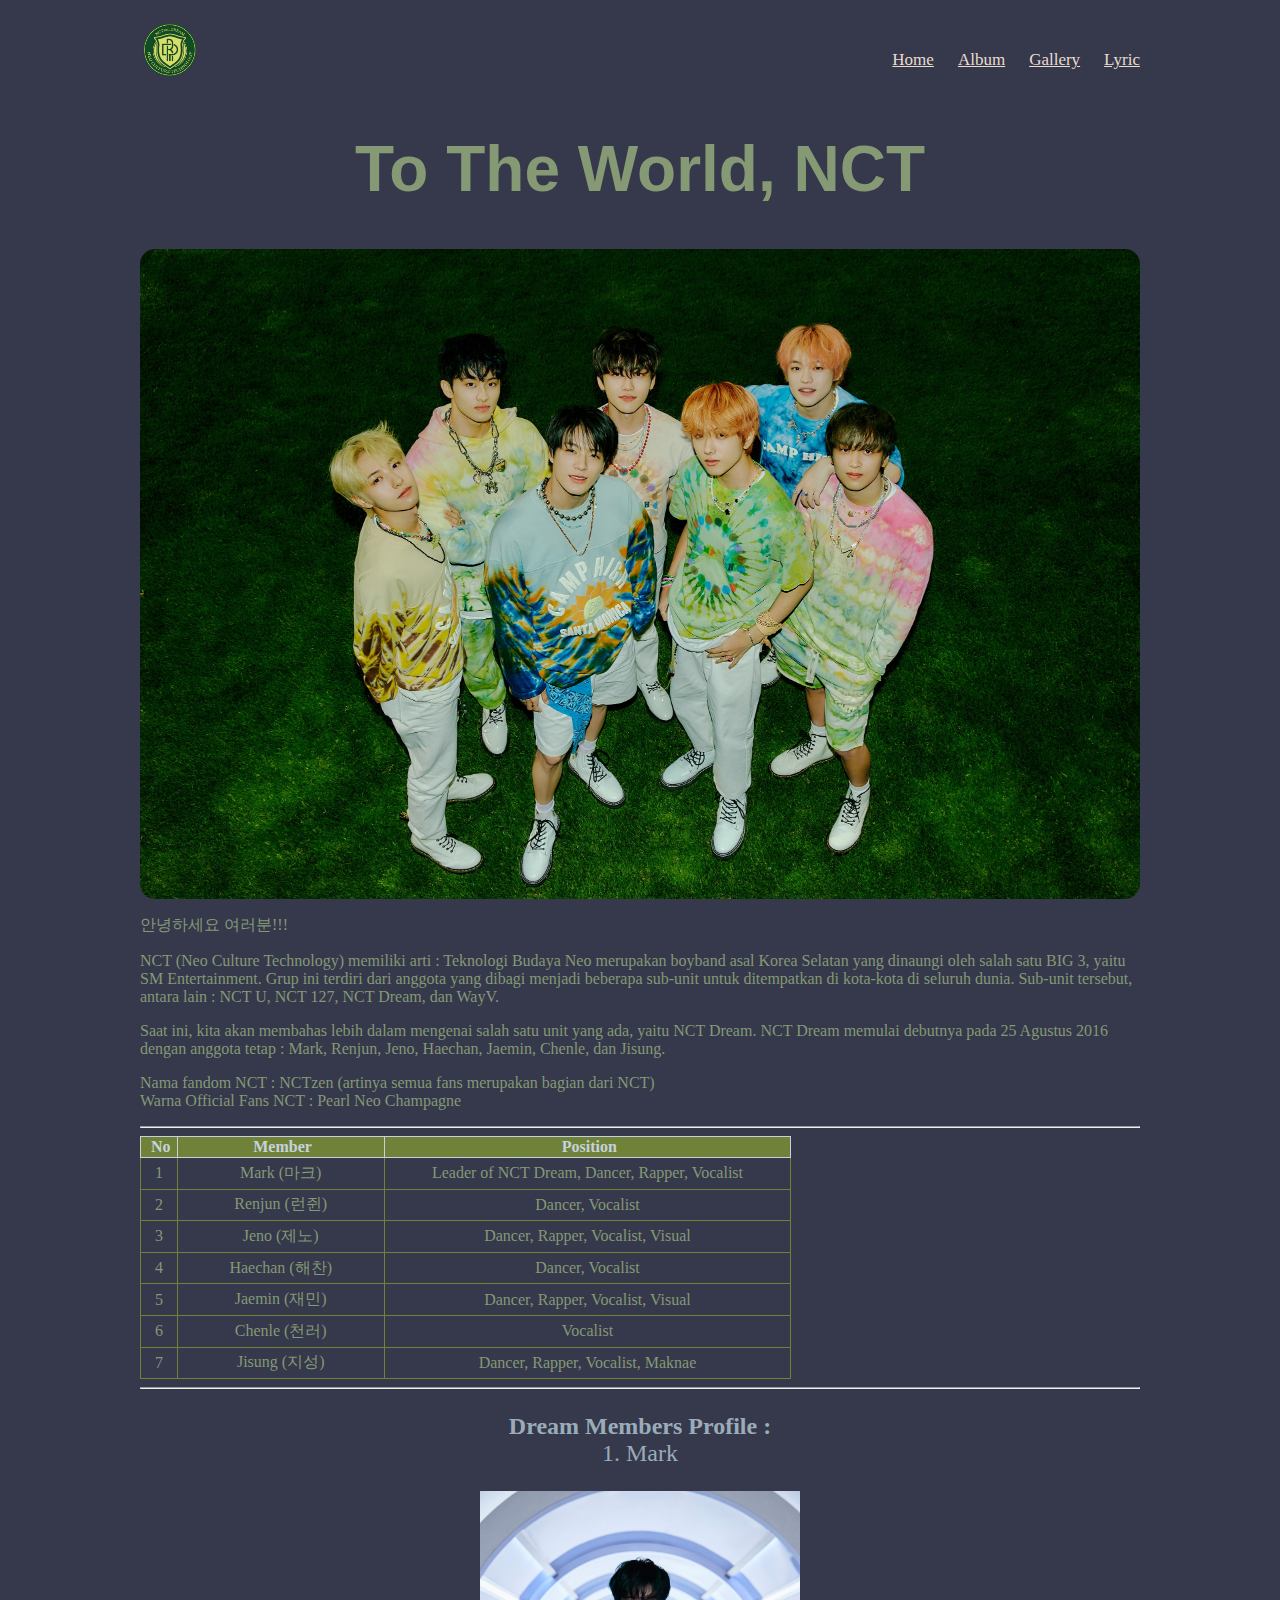
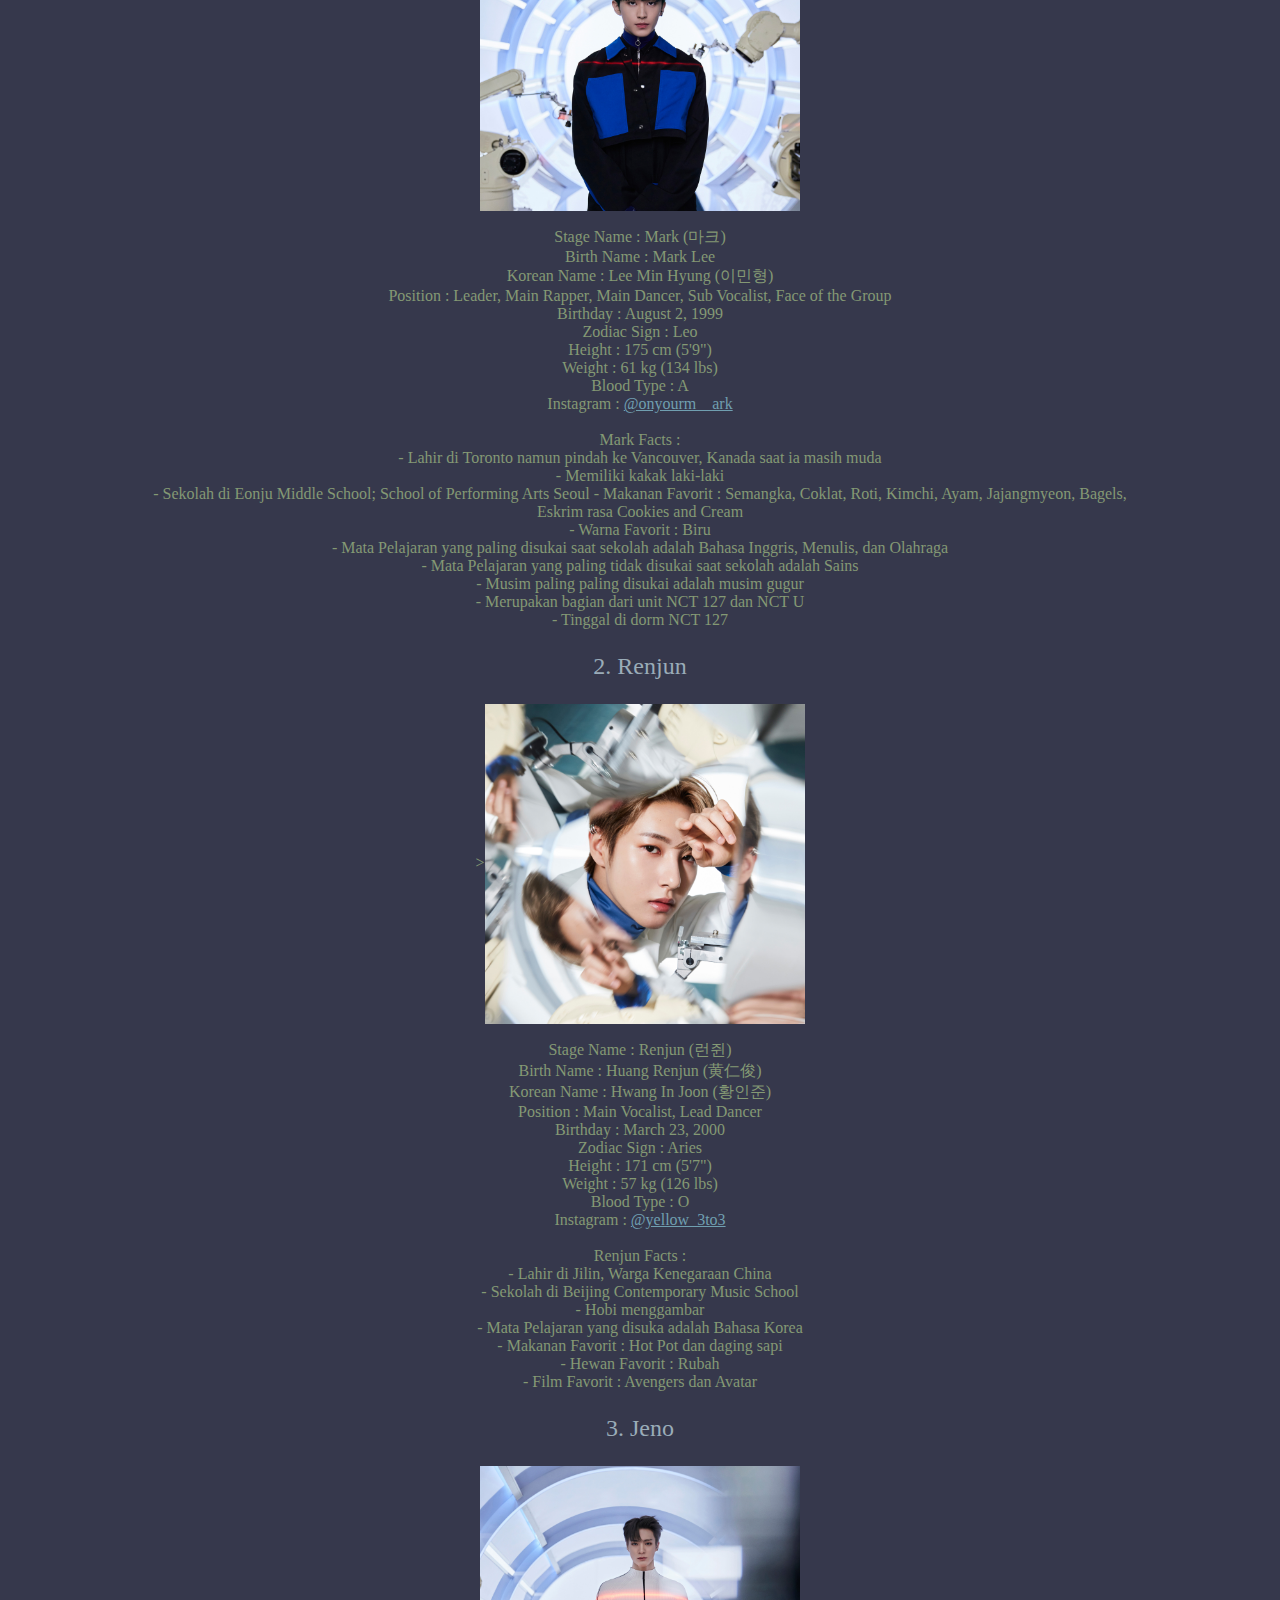
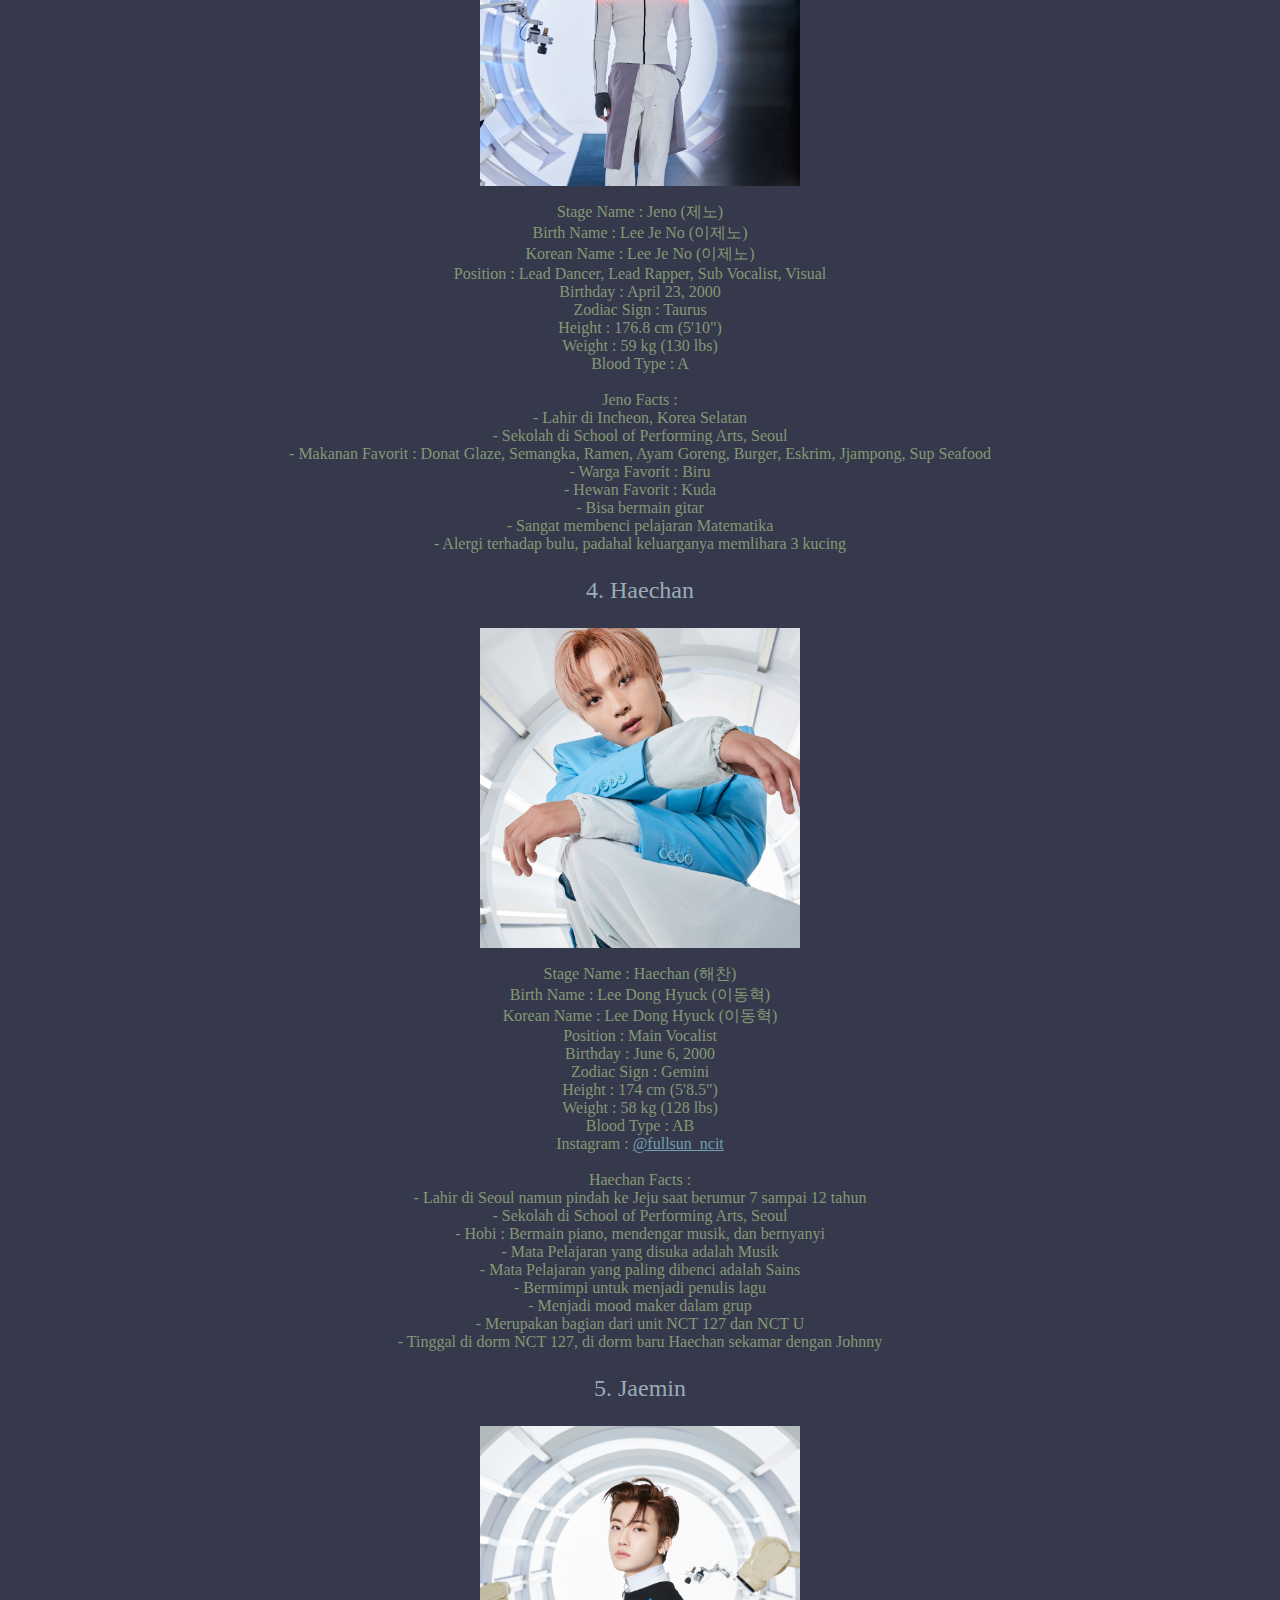
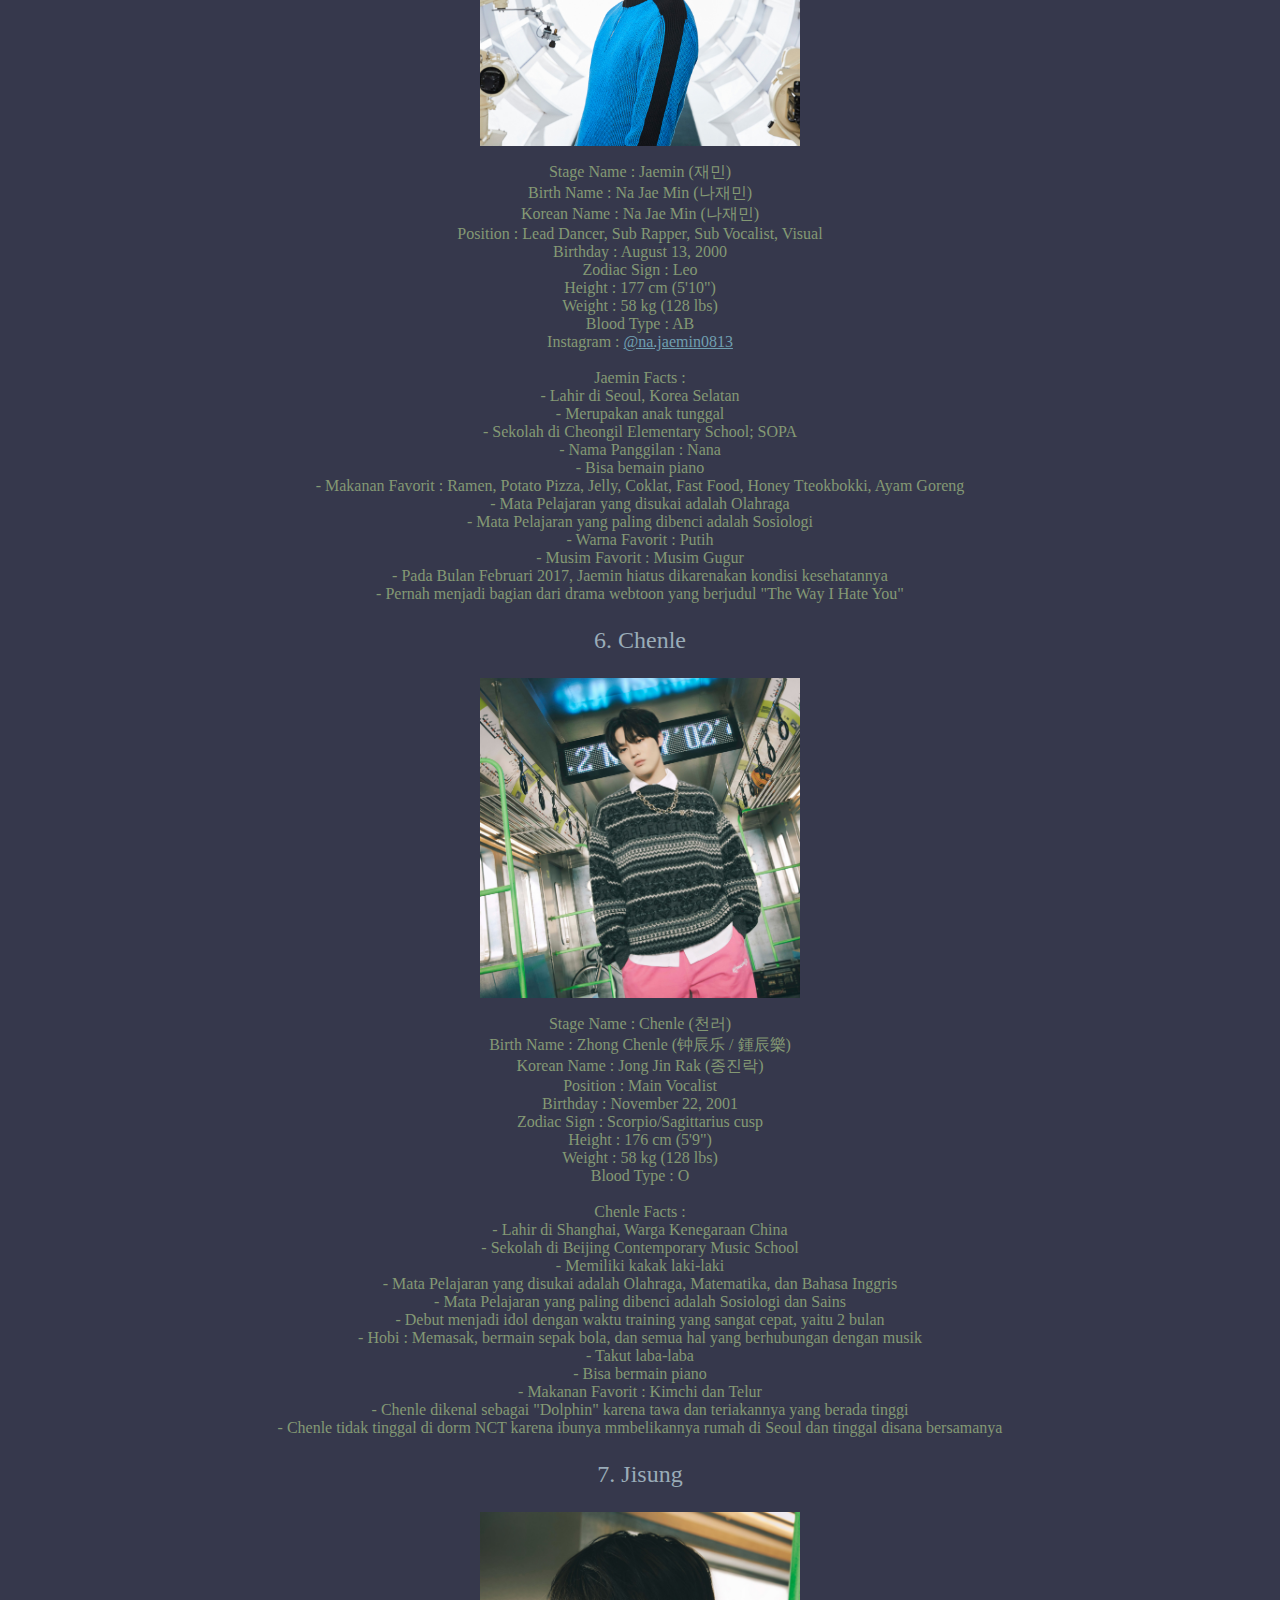
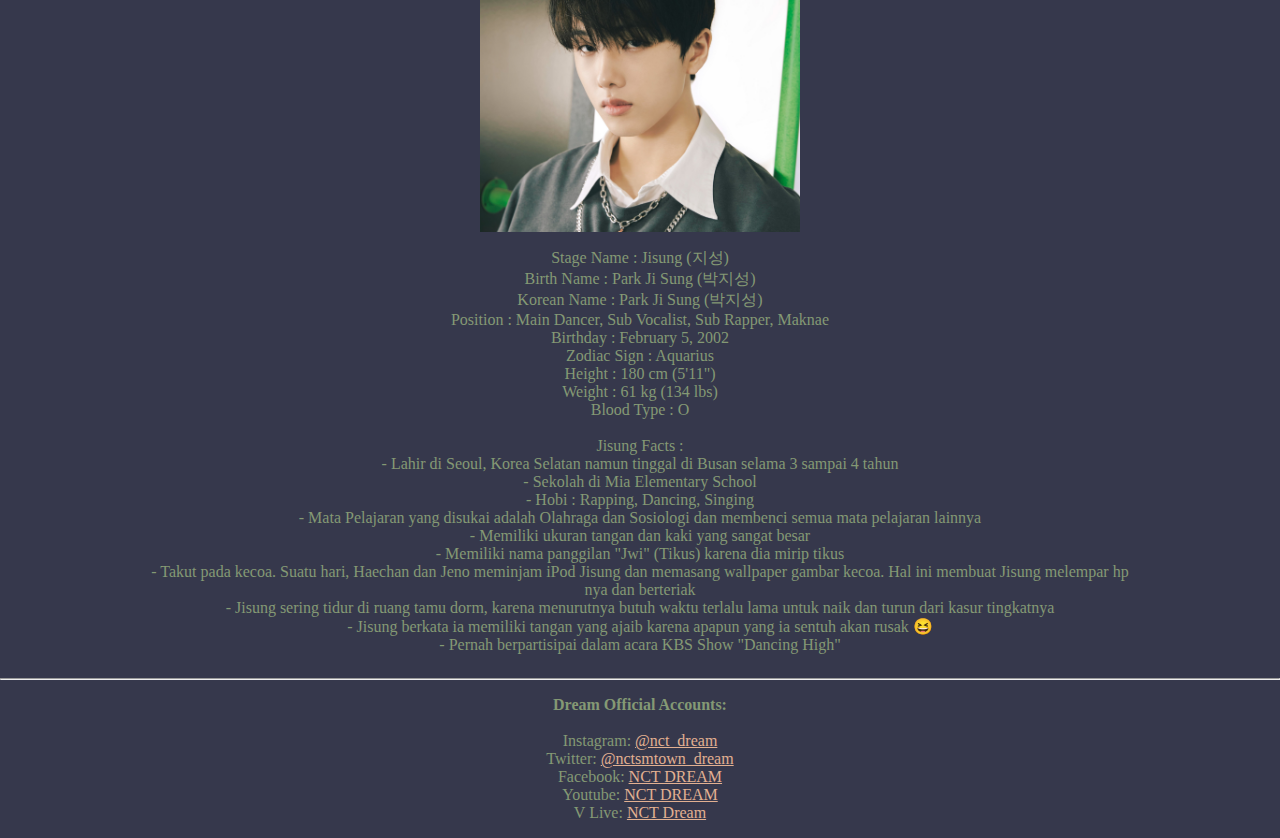
<file: index.html>
<!DOCTYPE html>
<html>
    <head>
        <title>NCT Dream</title>
        <link rel="stylesheet" href="style.css" />
    </head>

    <body>
    <div id="bungkus">
        <header>
        <div id="top">
            <div id="logo">
                <a><img src="gambar/0.png" /></a>
            </div>
            <div id="menu">
                <ul>
                    <li><a href="index.html">Home</a></li>
                    <li><a href="album.html">Album</a></li>
                    <li><a href="photo.html">Gallery</a></li>
                    <li><a href="lyric.html">Lyric</a></li>
                </ul>
            </div>
        </div>
        </header>   
        <nav>
            <div id="judul">
                <h1 style="text-align: center">To The World, NCT</h1>
            </div>
            <div id="banner">
                <img width="500" src="gambar/10.jfif" />
            </div>
            <div id="p1">
            <p>안녕하세요 여러분!!!</p>
            <p>NCT (Neo Culture Technology) memiliki arti : Teknologi Budaya Neo merupakan
                boyband asal Korea Selatan yang dinaungi oleh salah satu BIG 3, yaitu SM Entertainment.
                Grup ini terdiri dari anggota yang dibagi menjadi beberapa sub-unit untuk
                ditempatkan di kota-kota di seluruh dunia. Sub-unit tersebut, antara lain : NCT U, NCT 127, NCT Dream, dan WayV.
            </p>
            <p>
                Saat ini, kita akan membahas lebih dalam mengenai salah satu unit yang ada, yaitu NCT Dream.
                NCT Dream memulai debutnya pada 25 Agustus 2016 dengan anggota tetap : Mark, Renjun, Jeno, Haechan, Jaemin, Chenle, dan Jisung. 
            </p>
            <p>
                Nama fandom NCT : NCTzen (artinya semua fans merupakan bagian dari NCT) <br />
                Warna Official Fans NCT : Pearl Neo Champagne
            </p>
            <hr />
            </div>
            <table class="myTable">
                <tr>
                    <th width="30" style="color: #C5D2DB">No</th>
                    <th width="200" style="color: #C5D2DB">Member</th>
                    <th width="400" style="color: #C5D2DB">Position</th>
                </tr>
                <tr>
                    <td class="center">1</td>
                    <td class="center">Mark (마크)</td>
                    <td class="center">Leader of NCT Dream, Dancer, Rapper, Vocalist</td>
                </tr>
                <tr>
                    <td class="center">2</td>
                    <td class="center">Renjun (런쥔)</td>
                    <td class="center">Dancer, Vocalist</td>
                </tr>
                <tr>
                    <td class="center">3</td>
                    <td class="center">Jeno (제노)</td>
                    <td class="center">Dancer, Rapper, Vocalist, Visual</td>
                </tr>
                <tr>
                    <td class="center">4</td>
                    <td class="center">Haechan (해찬)</td>
                    <td class="center">Dancer, Vocalist</td>
                </tr>
                <tr>
                    <td class="center">5</td>
                    <td class="center">Jaemin (재민)</td>
                    <td class="center">Dancer, Rapper, Vocalist, Visual</td>
                </tr>
                <tr>
                    <td class="center">6</td>
                    <td class="center">Chenle (천러)</td>
                    <td class="center">Vocalist</td>
                </tr>
                <tr>
                    <td class="center">7</td>
                    <td class="center">Jisung (지성)</td>
                    <td class="center">Dancer, Rapper, Vocalist, Maknae</td>
                </tr>
            </table>
            <hr />
         
            
            <div id="name">
                <p style="text-align: center">
                <strong>Dream Members Profile :</strong><br />
                        1. Mark
                </p>
            </div>
            <div class="box">
                <center><img width="500" src="gambar/1.jpg"></center>
            </div>
            <div id="profil">
                <p style="text-align: center">
                        Stage Name : Mark (마크) <br>
                        Birth Name : Mark Lee <br>
                        Korean Name : Lee Min Hyung (이민형) <br>    
                        Position : Leader, Main Rapper, Main Dancer, Sub Vocalist, Face of the Group <br>
                        Birthday : August 2, 1999 <br>
                        Zodiac Sign : Leo<br>
                        Height : 175 cm (5'9") <br>
                        Weight : 61 kg (134 lbs) <br>
                        Blood Type : A <br>
                        Instagram : <a href="https://www.instagram.com/onyourm__ark/?utm_source=ig_embed" style="color: #709FB0">@onyourm__ark</a><br><br>
                        Mark Facts : <br>
                        - Lahir di Toronto namun pindah ke Vancouver, Kanada saat ia masih muda <br>
                        - Memiliki kakak laki-laki <br>
                        - Sekolah di Eonju Middle School; School of Performing Arts Seoul
                        - Makanan Favorit : Semangka, Coklat, Roti, Kimchi, Ayam, Jajangmyeon, Bagels, Eskrim rasa Cookies and Cream <br>
                        - Warna Favorit : Biru <br>
                        - Mata Pelajaran yang paling disukai saat sekolah adalah Bahasa Inggris, Menulis, dan Olahraga <br>
                        - Mata Pelajaran yang paling tidak disukai saat sekolah adalah Sains <br>
                        - Musim paling paling disukai adalah musim gugur <br>
                        - Merupakan bagian dari unit NCT 127 dan NCT U <br>
                        - Tinggal di dorm NCT 127 <br>
                    </p>
                </div>
                <div id="name">
                    <p style="text-align: center">
                        2. Renjun
                    </p>
                </div>
                <div class="box">
                    <center>><img width="500" src="gambar/2.jpg"></center>
                </div>
                <div id="profil">
                    <p style="text-align: center">
                        Stage Name : Renjun (런쥔) <br>
                        Birth Name : Huang Renjun (黄仁俊) <br>
                        Korean Name : Hwang In Joon (황인준) <br>
                        Position : Main Vocalist, Lead Dancer <br>
                        Birthday : March 23, 2000 <br>
                        Zodiac Sign : Aries <br>
                        Height : 171 cm (5'7") <br>
                        Weight : 57 kg (126 lbs) <br>
                        Blood Type : O <br>
                        Instagram : <a href="https://www.instagram.com/yellow_3to3/?utm_source=ig_embed&ig_rid=9a4f78af-0153-4fd3-957b-5ba302529cd3" style="color: #709FB0">@yellow_3to3</a><br><br>
                        Renjun Facts : <br>
                        - Lahir di Jilin, Warga Kenegaraan China <br>
                        - Sekolah di Beijing Contemporary Music School <br>
                        - Hobi menggambar <br>
                        - Mata Pelajaran yang disuka adalah Bahasa Korea <br>
                        - Makanan Favorit : Hot Pot dan daging sapi <br>
                        - Hewan Favorit : Rubah <br>
                        - Film Favorit : Avengers dan Avatar <br>
                    </p>
                </div>
                <div id="name">
                    <p style="text-align: center">
                        3. Jeno
                    </p>
                </div>
                <div class="box">
                    <center><img width="500" src="gambar/3.jpg"></center>
                </div>
                <div id="profil">
                    <p style="text-align: center">
                        Stage Name :  Jeno (제노) <br>
                        Birth Name : Lee Je No (이제노) <br>
                        Korean Name : Lee Je No (이제노) <br>
                        Position : Lead Dancer, Lead Rapper, Sub Vocalist, Visual <br>
                        Birthday : April 23, 2000 <br>
                        Zodiac Sign : Taurus <br>
                        Height : 176.8 cm (5'10") <br>
                        Weight : 59 kg (130 lbs) <br>
                        Blood Type : A <br><br>
                        Jeno Facts : <br>
                        - Lahir di Incheon, Korea Selatan <br>
                        - Sekolah di School of Performing Arts, Seoul <br>
                        - Makanan Favorit : Donat Glaze, Semangka, Ramen, Ayam Goreng, Burger, Eskrim, Jjampong, Sup Seafood <br>
                        - Warga Favorit : Biru <br>
                        - Hewan Favorit : Kuda <br>
                        - Bisa bermain gitar <br>
                        - Sangat membenci pelajaran Matematika <br>
                        - Alergi terhadap bulu, padahal keluarganya memlihara 3 kucing <br>
                    </p>
                </div>
                <div id="name">
                    <p style="text-align: center">
                        4. Haechan
                    </p>
                </div>
                <div class="box">
                    <center><img width="500" src="gambar/4.jpg"></center>
                </div>
                <div id="profil">
                    <p style="text-align: center">
                        Stage Name : Haechan (해찬) <br>
                        Birth Name : Lee Dong Hyuck (이동혁) <br>
                        Korean Name : Lee Dong Hyuck (이동혁) <br>
                        Position : Main Vocalist <br>
                        Birthday : June 6, 2000 <br>
                        Zodiac Sign : Gemini <br>
                        Height : 174 cm (5'8.5") <br>
                        Weight : 58 kg (128 lbs) <br>
                        Blood Type : AB <br>
                        Instagram : <a href="https://www.instagram.com/fullsun_ncit/" style="color: #709FB0">@fullsun_ncit</a><br><br>
                        Haechan Facts : <br>
                        - Lahir di Seoul namun pindah ke Jeju saat berumur 7 sampai 12 tahun <br>
                        - Sekolah di School of Performing Arts, Seoul <br>
                        - Hobi : Bermain piano, mendengar musik, dan bernyanyi <br>
                        - Mata Pelajaran yang disuka adalah Musik <br>
                        - Mata Pelajaran yang paling dibenci adalah Sains <br>
                        - Bermimpi untuk menjadi penulis lagu <br>
                        - Menjadi mood maker dalam grup <br>
                        - Merupakan bagian dari unit NCT 127 dan NCT U <br>
                        - Tinggal di dorm NCT 127, di dorm baru Haechan sekamar dengan Johnny <br>
                    </p>
                </div>
                <div id="name">
                    <p style="text-align: center">
                        5. Jaemin
                    </p>
                </div>
                <div class="box">
                    <center><img width="500" src="gambar/5.jpg"></center>
                </div>
                <div id="profil">
                    <p style="text-align: center">
                        Stage Name : Jaemin (재민) <br>
                        Birth Name : Na Jae Min (나재민) <br>
                        Korean Name : Na Jae Min (나재민) <br>
                        Position : Lead Dancer, Sub Rapper, Sub Vocalist, Visual <br>
                        Birthday : August 13, 2000 <br>
                        Zodiac Sign : Leo <br>
                        Height : 177 cm (5'10") <br>
                        Weight : 58 kg (128 lbs) <br>
                        Blood Type : AB <br>
                        Instagram : <a href="https://www.instagram.com/na.jaemin0813/?utm_source=ig_embed" style="color: #709FB0">@na.jaemin0813</a><br><br>
                        Jaemin Facts : <br>
                        - Lahir di Seoul, Korea Selatan <br>
                        - Merupakan anak tunggal <br>
                        - Sekolah di Cheongil Elementary School; SOPA <br>
                        - Nama Panggilan : Nana <br>
                        - Bisa bemain piano <br>
                        - Makanan Favorit : Ramen, Potato Pizza, Jelly, Coklat, Fast Food, Honey Tteokbokki, Ayam Goreng <br>
                        - Mata Pelajaran yang disukai adalah Olahraga <br>
                        - Mata Pelajaran yang paling dibenci adalah Sosiologi <br>
                        - Warna Favorit : Putih <br>
                        - Musim Favorit : Musim Gugur <br>
                        - Pada Bulan Februari 2017, Jaemin hiatus dikarenakan kondisi kesehatannya <br>
                        - Pernah menjadi bagian dari drama webtoon yang berjudul "The Way I Hate You" <br>
                    </p>
                </div>
                <div id="name">
                    <p style="text-align: center">
                        6. Chenle
                    </p>
                </div>
                <div class="box">
                    <center><img width="500" src="gambar/6.jpg"></center>
                </div>
                <div id="profil">
                    <p style="text-align: center">
                        Stage Name : Chenle (천러) <br>
                        Birth Name : Zhong Chenle (钟辰乐 / 鍾辰樂) <br>
                        Korean Name : Jong Jin Rak (종진락) <br>
                        Position : Main Vocalist <br>
                        Birthday : November 22, 2001 <br>
                        Zodiac Sign : Scorpio/Sagittarius cusp <br>
                        Height : 176 cm (5'9") <br>
                        Weight : 58 kg (128 lbs) <br>
                        Blood Type : O <br><br>
                        Chenle Facts : <br>
                        - Lahir di Shanghai, Warga Kenegaraan China <br>
                        - Sekolah di Beijing Contemporary Music School <br>
                        - Memiliki kakak laki-laki <br>
                        - Mata Pelajaran yang disukai adalah Olahraga, Matematika, dan Bahasa Inggris <br>
                        - Mata Pelajaran yang paling dibenci adalah Sosiologi dan Sains <br>
                        - Debut menjadi idol dengan waktu training yang sangat cepat, yaitu 2 bulan <br>
                        - Hobi : Memasak, bermain sepak bola, dan semua hal yang berhubungan dengan musik <br>
                        - Takut laba-laba <br>
                        - Bisa bermain piano <br>
                        - Makanan Favorit : Kimchi dan Telur <br>
                        - Chenle dikenal sebagai "Dolphin" karena tawa dan teriakannya yang berada tinggi <br>
                        - Chenle tidak tinggal di dorm NCT karena ibunya mmbelikannya rumah di Seoul dan tinggal disana bersamanya <br>
                    </p>
                </div>
                <div id="name">
                    <p style="text-align: center">
                        7. Jisung
                    </p>
                </div>
                <div class="box">
                    <center><img width="500" src="gambar/7.jpg"></center>
                </div>
                <div id="profil">
                    <p style="text-align: center">
                        Stage Name : Jisung (지성) <br>
                        Birth Name : Park Ji Sung (박지성) <br>
                        Korean Name : Park Ji Sung (박지성) <br>
                        Position : Main Dancer, Sub Vocalist, Sub Rapper, Maknae <br>
                        Birthday : February 5, 2002 <br>
                        Zodiac Sign : Aquarius <br>
                        Height : 180 cm (5'11") <br>
                        Weight : 61 kg (134 lbs) <br>
                        Blood Type : O <br><br>
                        Jisung Facts : <br>
                        - Lahir di Seoul, Korea Selatan namun tinggal di Busan selama 3 sampai 4 tahun <br>
                        - Sekolah di Mia Elementary School <br>
                        - Hobi : Rapping, Dancing, Singing <br>
                        - Mata Pelajaran yang disukai adalah Olahraga dan Sosiologi dan membenci semua mata pelajaran lainnya<br>
                        - Memiliki ukuran tangan dan kaki yang sangat besar <br>
                        - Memiliki nama panggilan "Jwi" (Tikus) karena dia mirip tikus <br>
                        - Takut pada kecoa. Suatu hari, Haechan dan Jeno meminjam iPod Jisung dan memasang wallpaper gambar kecoa.
                        Hal ini membuat Jisung melempar hp nya dan berteriak <br>
                        - Jisung sering tidur di ruang tamu dorm, karena menurutnya butuh waktu terlalu lama untuk naik dan turun dari kasur tingkatnya <br>
                        - Jisung berkata ia memiliki tangan yang ajaib karena apapun yang ia sentuh akan rusak 😆 <br>
                        - Pernah berpartisipai dalam acara KBS Show "Dancing High" <br>
                    </p>
                </div>
            </div>
        </nav>
        <footer>
            <hr />
            <p style="text-align: center">
                <strong>Dream Official Accounts: </strong><br><br>
                Instagram: <a href="https://www.instagram.com/nct_dream/" style="color: #E2B091">@nct_dream</a><br />
                Twitter: <a href="https://twitter.com/nctsmtown_dream" style="color: #E2B091">@nctsmtown_dream</a><br />
                Facebook: <a href="https://www.facebook.com/NCTDREAM.smtown/" style="color: #E2B091">NCT DREAM</a><br />
                Youtube: <a href="https://www.youtube.com/channel/UCXURHJRGr4-EB3l87kcbElw" style="color: #E2B091">NCT DREAM</a><br />
                V Live: <a href="https://www.vlive.tv/channel/DB547B" style="color: #E2B091">NCT Dream</a><br />
            </p>
        </footer>
    </div>            
    </body>
</html>
</file>
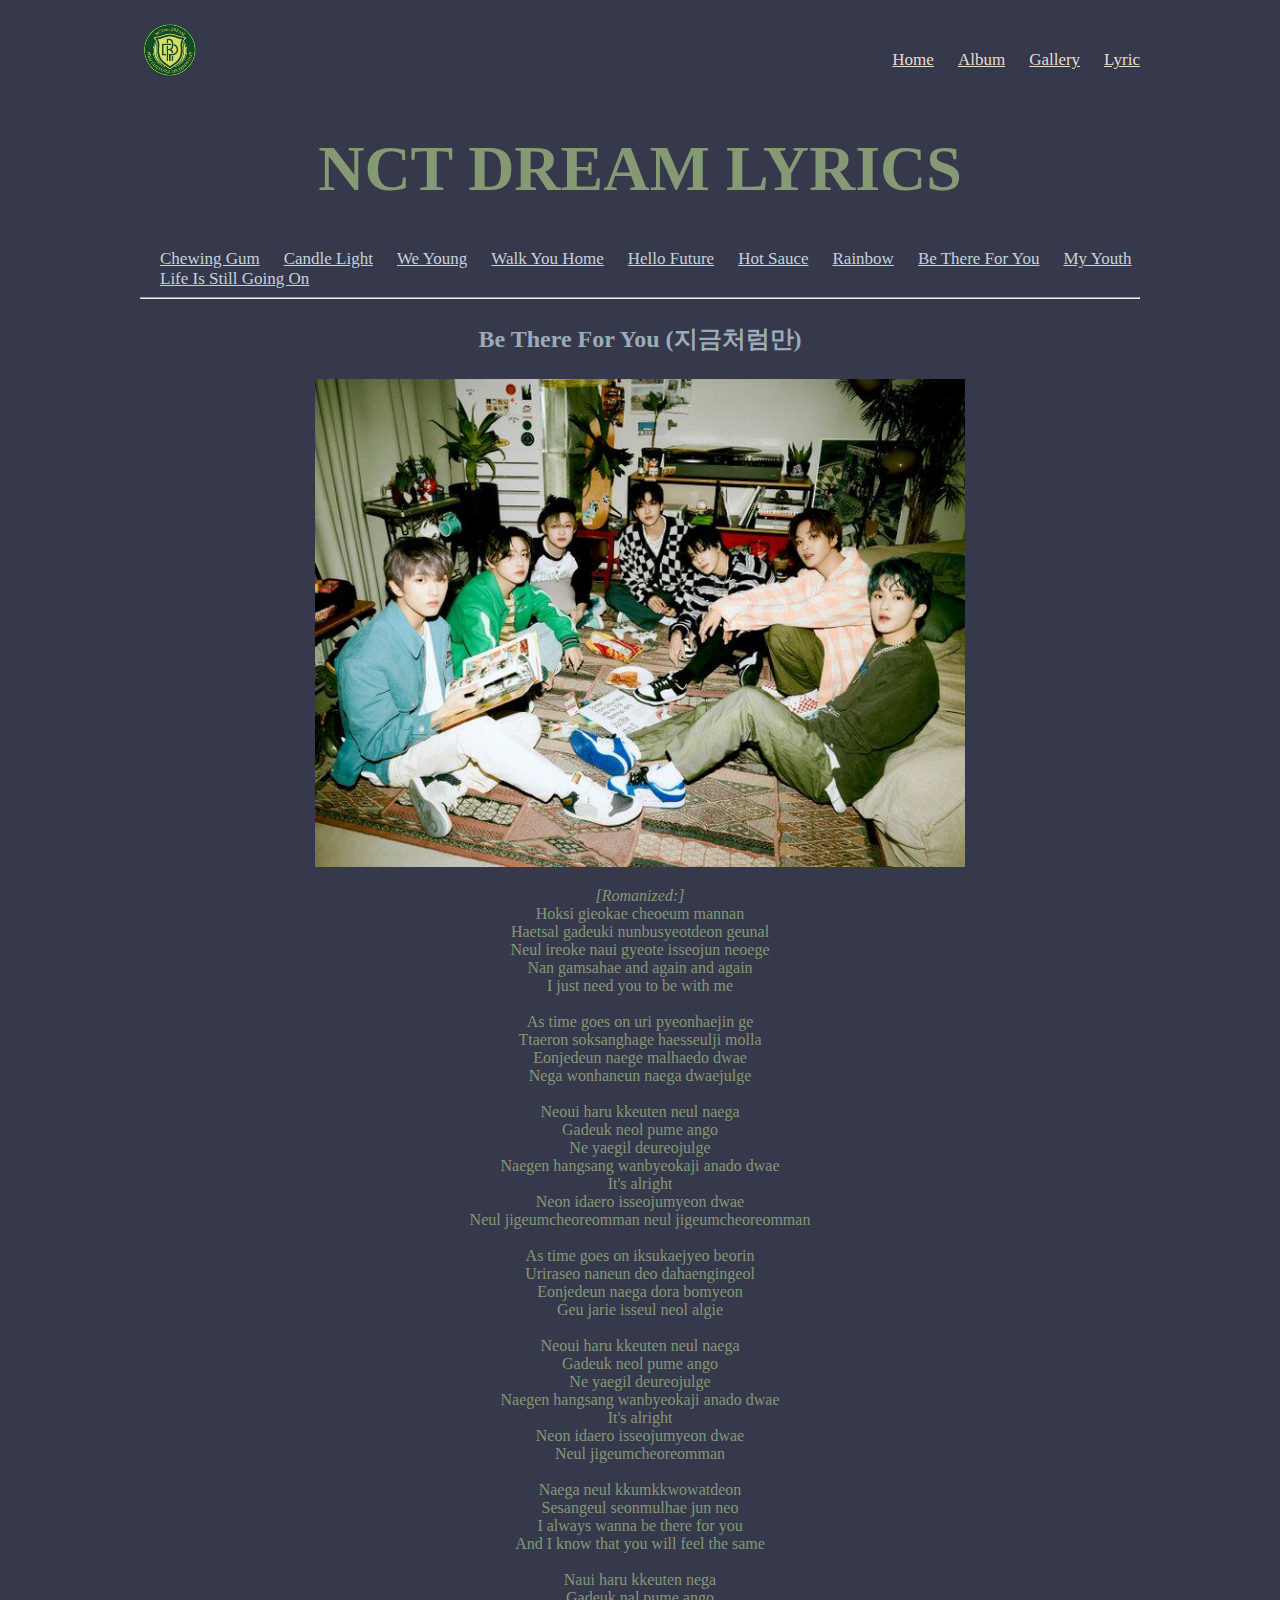
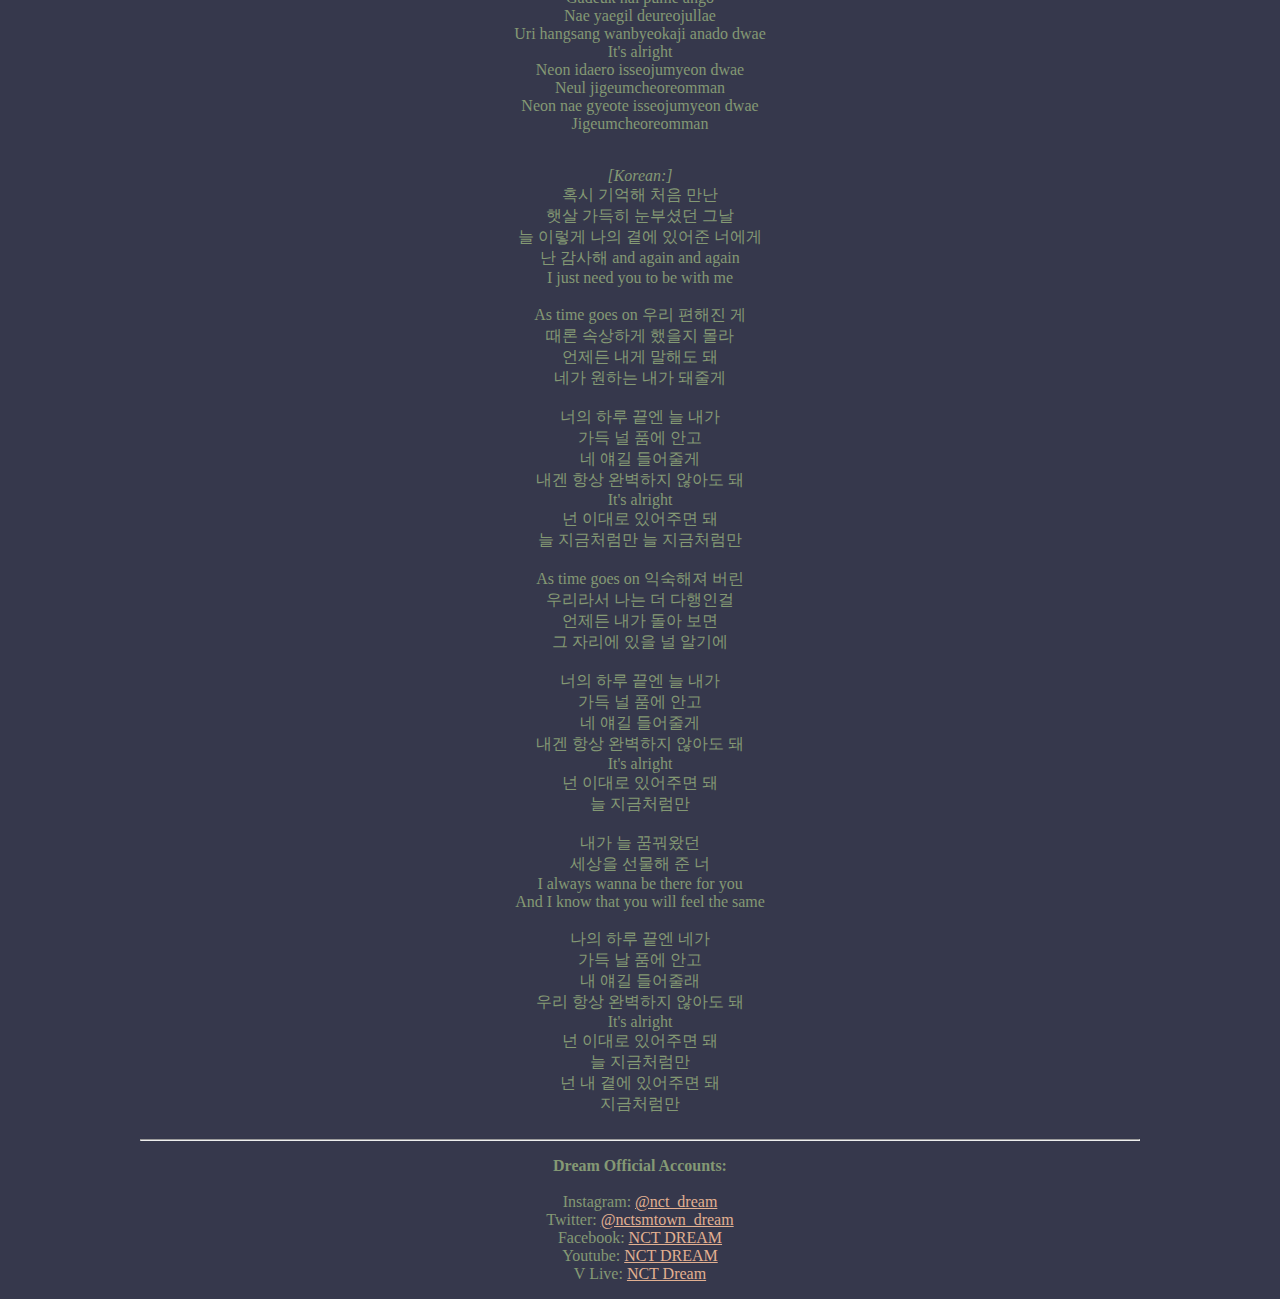
<file: btfy.html>
<!DOCTYPE html>
<html>
    <head>
        <title>Lyric | Be There For You, NCT DREAM</title>
        <link rel="stylesheet" href="style.css" />
    </head>

    <body>
        <div id="bungkus">
            <header>
            <div id="top">
                <div id="logo">
                    <a><img src="gambar/0.png" /></a>
                </div>
                <div id="menu">
                    <ul>
                        <li><a href="index.html">Home</a></li>
                        <li><a href="album.html">Album</a></li>
                        <li><a href="photo.html">Gallery</a></li>
                        <li><a href="lyric.html">Lyric</a></li>
                    </ul>
                </div>
            </div>
            </header>
            <nav>
                <div id="NCT-DREAM-LYRICS">
                    <h1>
                        <center>NCT DREAM LYRICS</center>
                    </h1>
                </div>
                <div id="pilihan-lyric">
                    <ul>
                        <li><a href="cg.html" style="color: #C5D2DB">Chewing Gum</a></li>
                        <li><a href="candle.html" style="color: #C5D2DB">Candle Light</a></li>
                        <li><a href="weyoung.html" style="color: #C5D2DB">We Young</a></li>
                        <li><a href="wyh.html" style="color: #C5D2DB">Walk You Home</a></li>
                        <li><a href="hellofuture.html" style="color: #C5D2DB">Hello Future</a></li>
                        <li><a href="hotsauce.html" style="color: #C5D2DB">Hot Sauce</a></li>
                        <li><a href="rainbow.html" style="color: #C5D2DB">Rainbow</a></li>
                        <li><a href="btfy.html" style="color: #C5D2DB">Be There For You</a></li>
                        <li><a href="myyouth.html" style="color: #C5D2DB">My Youth</a></li>
                        <li><a href="lisgo.html" style="color: #C5D2DB">Life Is Still Going On</a></li>
                    </ul>
                    <hr/>
                </div>
                <div id="name">
                    <p style="text-align: center">
                        <strong>Be There For You (지금처럼만)</strong>
                    </p>
                </div>
                <div>
                    <center><img width="650" src="gambar/76.jpg"></center>
                </div>
                <div id="lyric">
                    <p style="text-align: center">
                        <i>[Romanized:]</i><br>

                            Hoksi gieokae cheoeum mannan<br>
                            Haetsal gadeuki nunbusyeotdeon geunal<br>
                            Neul ireoke naui gyeote isseojun neoege<br>
                            Nan gamsahae and again and again<br>
                            I just need you to be with me<br><br>

                            As time goes on uri pyeonhaejin ge<br>
                            Ttaeron soksanghage haesseulji molla<br>
                            Eonjedeun naege malhaedo dwae<br>
                            Nega wonhaneun naega dwaejulge<br><br>

                            Neoui haru kkeuten neul naega<br>
                            Gadeuk neol pume ango<br>
                            Ne yaegil deureojulge<br>
                            Naegen hangsang wanbyeokaji anado dwae<br>
                            It's alright<br>
                            Neon idaero isseojumyeon dwae<br>
                            Neul jigeumcheoreomman neul jigeumcheoreomman<br><br>

                            As time goes on iksukaejyeo beorin<br>
                            Uriraseo naneun deo dahaengingeol<br>
                            Eonjedeun naega dora bomyeon<br>
                            Geu jarie isseul neol algie<br><br>

                            Neoui haru kkeuten neul naega<br>
                            Gadeuk neol pume ango<br>
                            Ne yaegil deureojulge<br>
                            Naegen hangsang wanbyeokaji anado dwae<br>
                            It's alright<br>
                            Neon idaero isseojumyeon dwae<br>
                            Neul jigeumcheoreomman<br><br>

                            Naega neul kkumkkwowatdeon<br>
                            Sesangeul seonmulhae jun neo<br>
                            I always wanna be there for you<br>
                            And I know that you will feel the same<br><br>

                            Naui haru kkeuten nega<br>
                            Gadeuk nal pume ango<br>
                            Nae yaegil deureojullae<br>
                            Uri hangsang wanbyeokaji anado dwae<br>
                            It's alright<br>
                            Neon idaero isseojumyeon dwae<br>
                            Neul jigeumcheoreomman<br>
                            Neon nae gyeote isseojumyeon dwae<br>
                            Jigeumcheoreomman<br><br>
                    </p>
                    <p style="text-align: center">
                        <i>[Korean:]</i><br>

                        혹시 기억해 처음 만난<br>
                        햇살 가득히 눈부셨던 그날<br>
                        늘 이렇게 나의 곁에 있어준 너에게<br>
                        난 감사해 and again and again<br>
                        I just need you to be with me<br><br>

                        As time goes on 우리 편해진 게<br>
                        때론 속상하게 했을지 몰라<br>
                        언제든 내게 말해도 돼<br>
                        네가 원하는 내가 돼줄게<br><br>

                        너의 하루 끝엔 늘 내가<br>
                        가득 널 품에 안고<br>
                        네 얘길 들어줄게<br>
                        내겐 항상 완벽하지 않아도 돼<br>
                        It's alright<br>
                        넌 이대로 있어주면 돼<br>
                        늘 지금처럼만 늘 지금처럼만<br><br>

                        As time goes on 익숙해져 버린<br>
                        우리라서 나는 더 다행인걸<br>
                        언제든 내가 돌아 보면<br>
                        그 자리에 있을 널 알기에<br><br>

                        너의 하루 끝엔 늘 내가<br>
                        가득 널 품에 안고<br>
                        네 얘길 들어줄게<br>
                        내겐 항상 완벽하지 않아도 돼<br>
                        It's alright<br>
                        넌 이대로 있어주면 돼<br>
                        늘 지금처럼만<br><br>

                        내가 늘 꿈꿔왔던<br>
                        세상을 선물해 준 너<br>
                        I always wanna be there for you<br>
                        And I know that you will feel the same<br><br>

                        나의 하루 끝엔 네가<br>
                        가득 날 품에 안고<br>
                        내 얘길 들어줄래<br>
                        우리 항상 완벽하지 않아도 돼<br>
                        It's alright<br>
                        넌 이대로 있어주면 돼<br>
                        늘 지금처럼만<br>
                        넌 내 곁에 있어주면 돼<br>
                        지금처럼만<br>
                    </p>
                </div>
            </nav>
            <footer>
                <hr />
                <p style="text-align: center">
                    <strong>Dream Official Accounts: </strong><br><br>
                    Instagram: <a href="https://www.instagram.com/nct_dream/" style="color: #E2B091">@nct_dream</a><br />
                    Twitter: <a href="https://twitter.com/nctsmtown_dream" style="color: #E2B091">@nctsmtown_dream</a><br />
                    Facebook: <a href="https://www.facebook.com/NCTDREAM.smtown/" style="color: #E2B091">NCT DREAM</a><br />
                    Youtube: <a href="https://www.youtube.com/channel/UCXURHJRGr4-EB3l87kcbElw" style="color: #E2B091">NCT DREAM</a><br />
                    V Live: <a href="https://www.vlive.tv/channel/DB547B" style="color: #E2B091">NCT Dream</a><br />
                </p>
            </footer>
        </div>        
    </body>
</html>
</file>
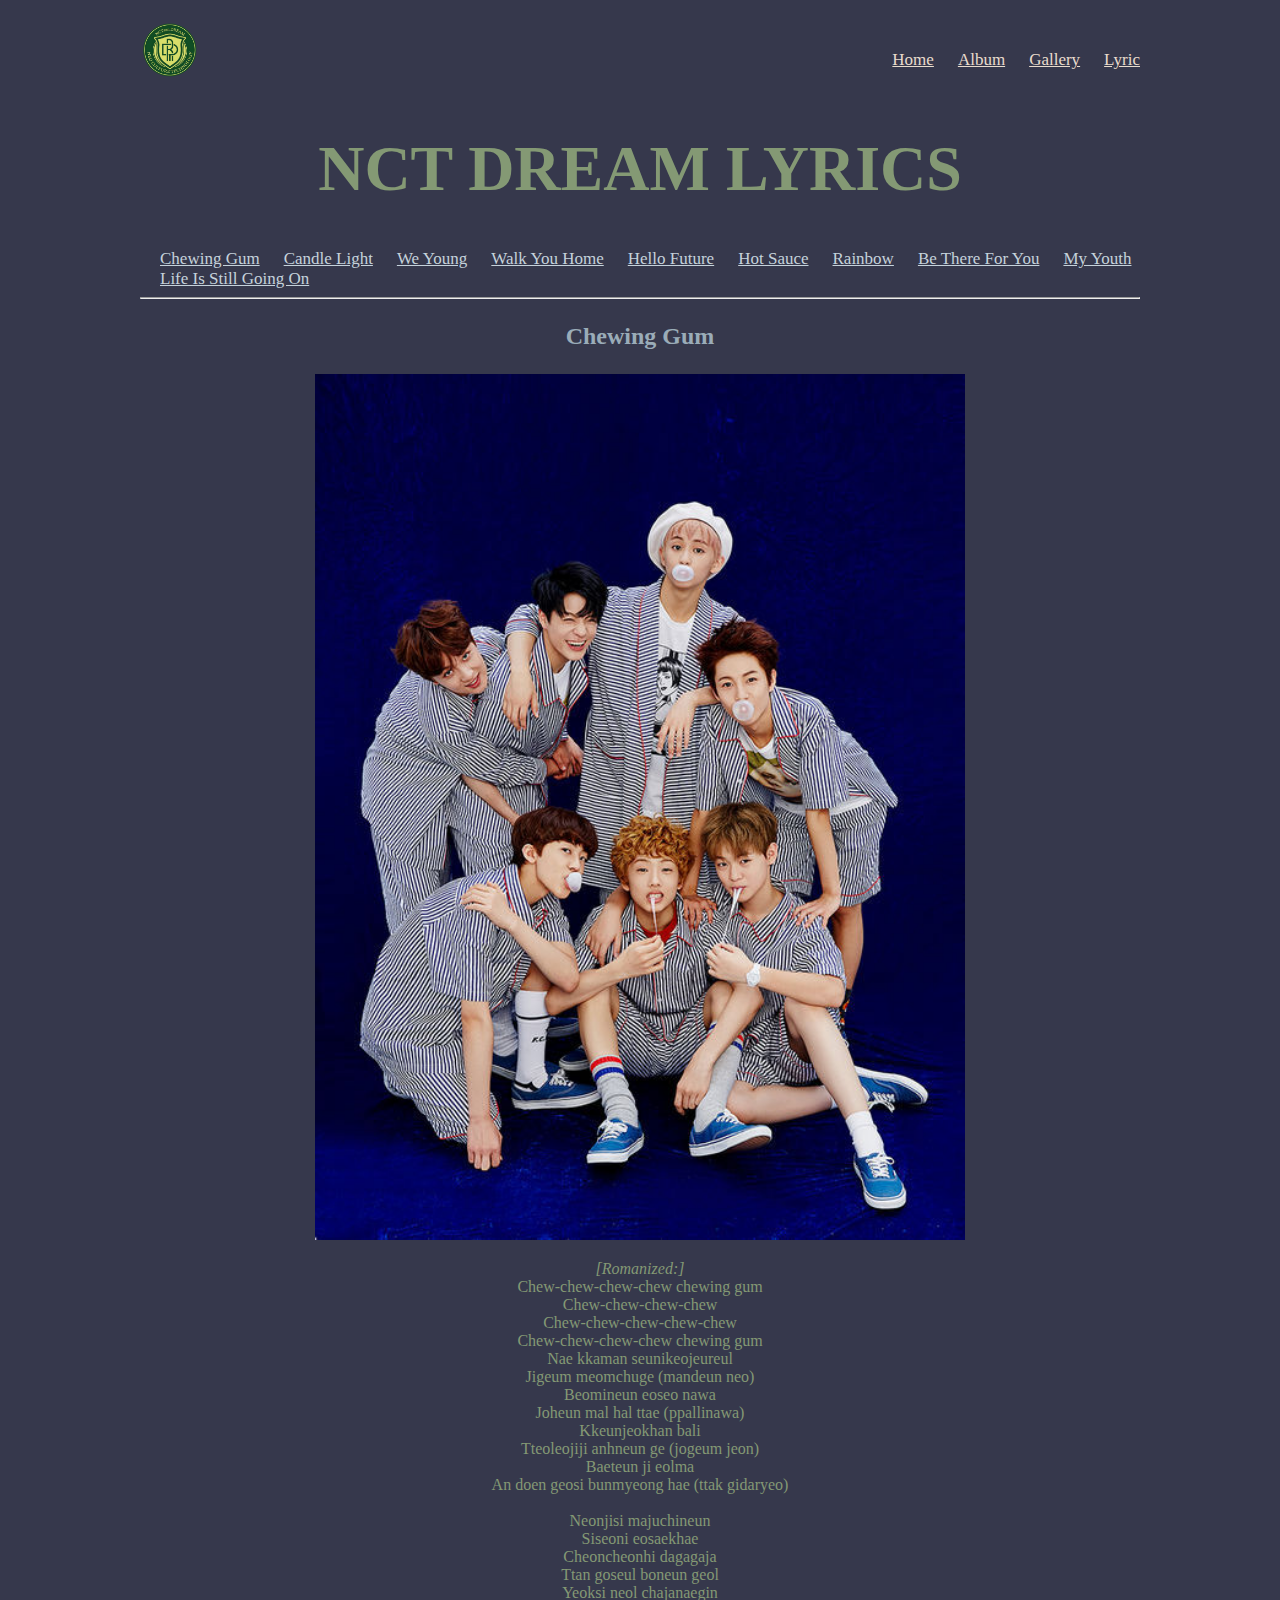
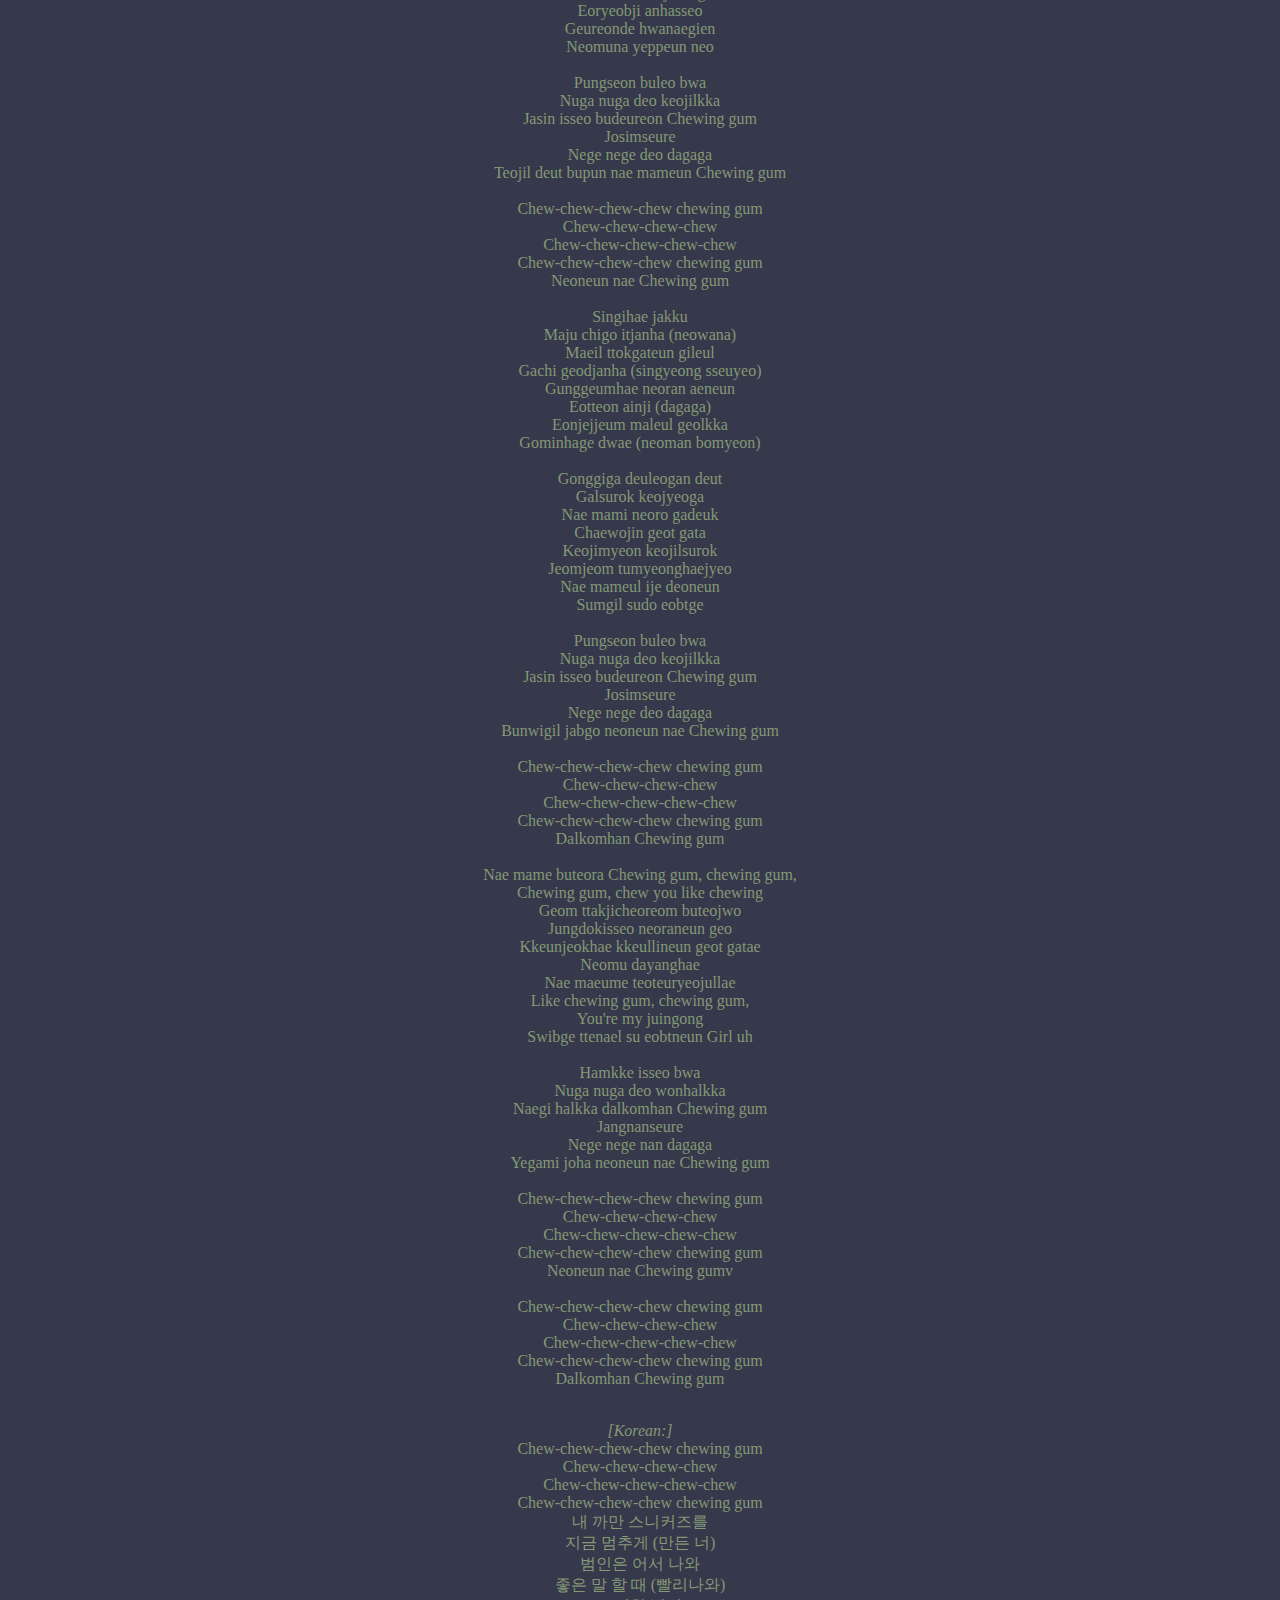
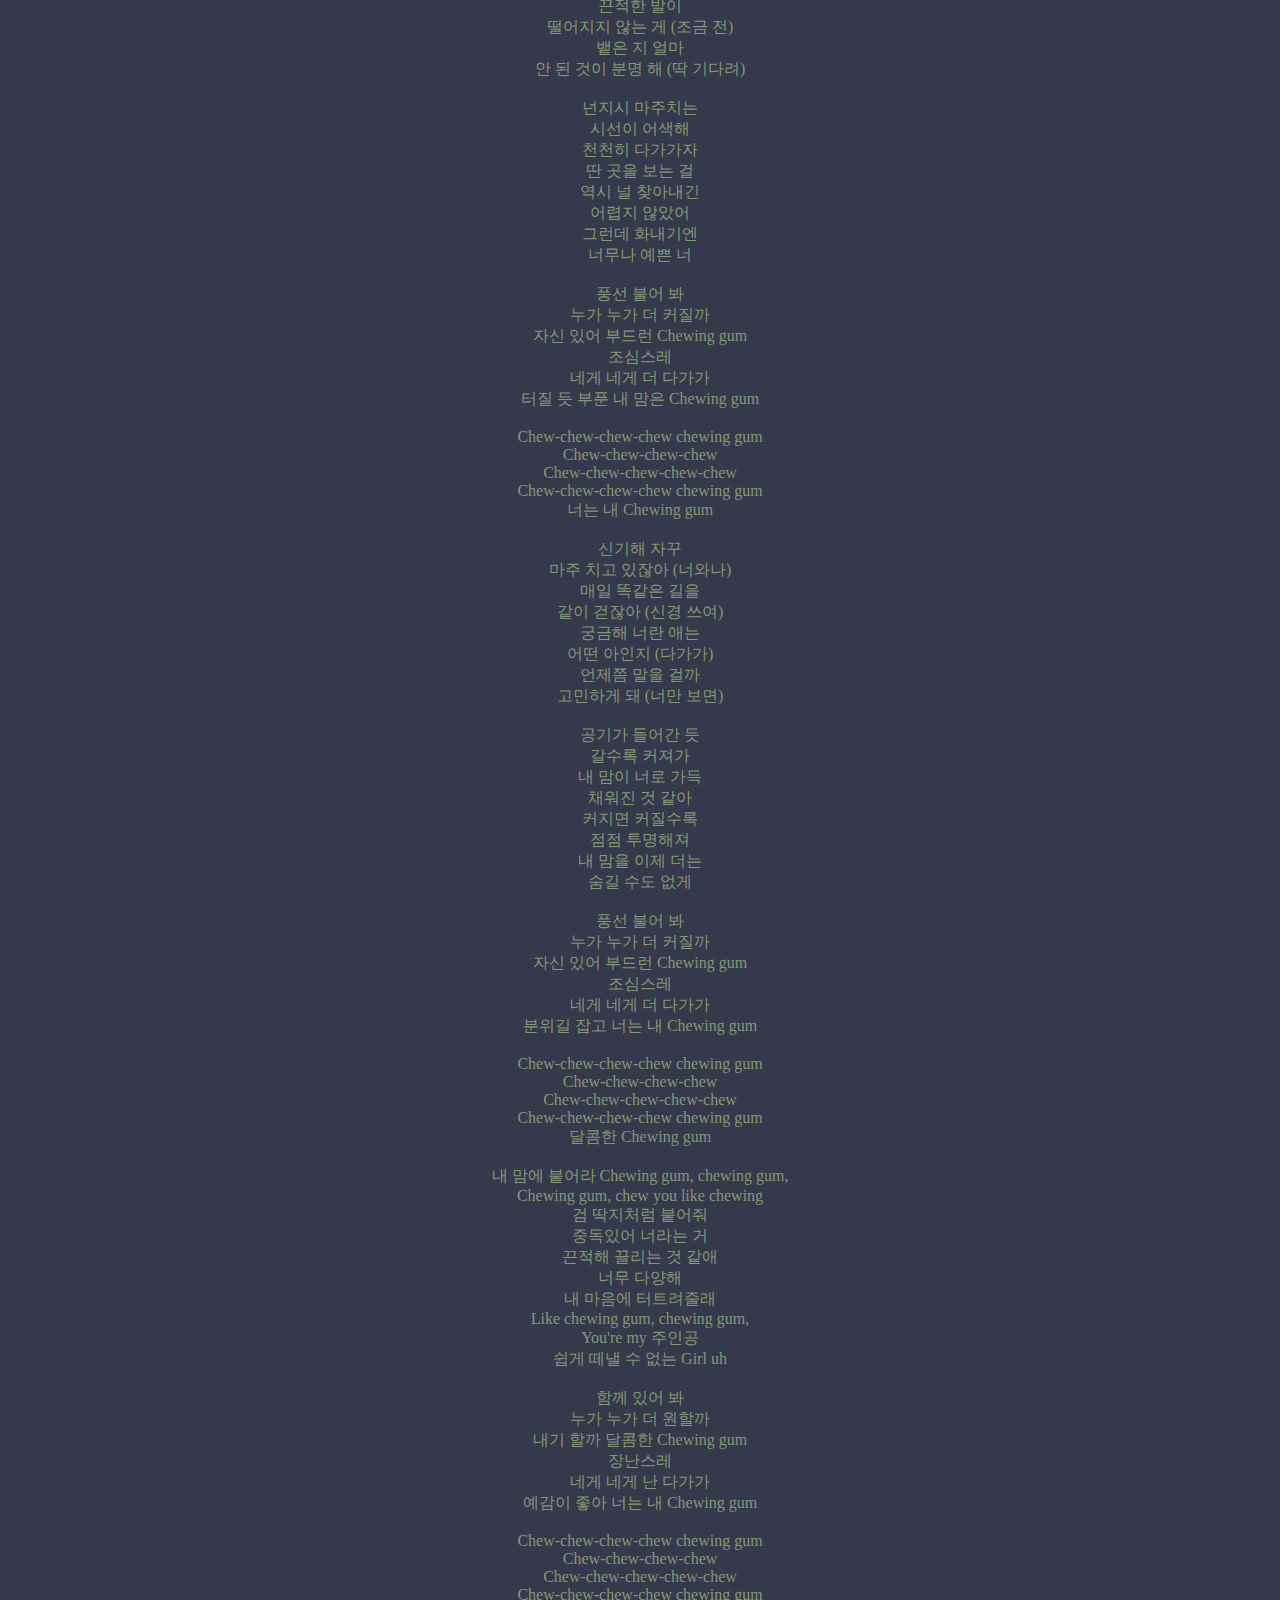
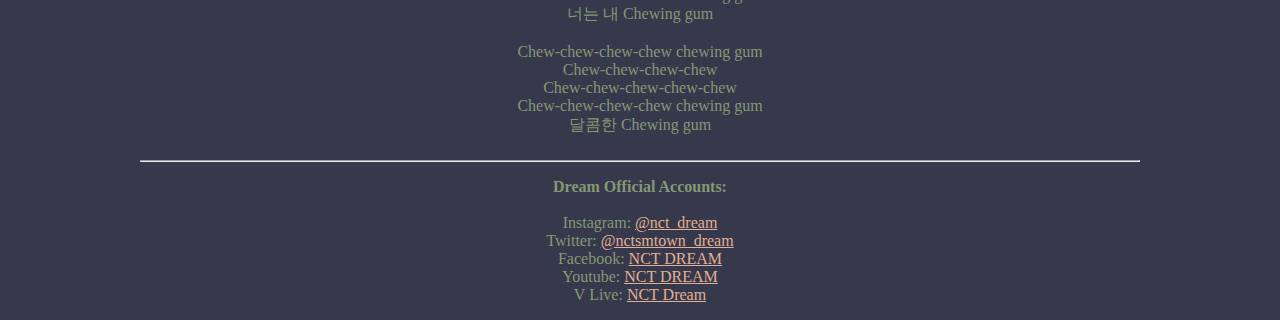
<file: cg.html>
<!DOCTYPE html>
<html>
    <head>
        <title>Lyric | Chewing Gum, NCT DREAM</title>
        <link rel="stylesheet" href="style.css" />
    </head>

    <body>
        <div id="bungkus">
            <header>
            <div id="top">
                <div id="logo">
                    <a><img src="gambar/0.png" /></a>
                </div>
                <div id="menu">
                    <ul>
                        <li><a href="index.html">Home</a></li>
                        <li><a href="album.html">Album</a></li>
                        <li><a href="photo.html">Gallery</a></li>
                        <li><a href="lyric.html">Lyric</a></li>
                    </ul>
                </div>
            </div>
            </header>
            <nav>
                <div id="NCT-DREAM-LYRICS">
                    <h1>
                        <center>NCT DREAM LYRICS</center>
                    </h1>
                </div>
                <div id="pilihan-lyric">
                    <ul>
                        <li><a href="cg.html" style="color: #C5D2DB">Chewing Gum</a></li>
                        <li><a href="candle.html" style="color: #C5D2DB">Candle Light</a></li>
                        <li><a href="weyoung.html" style="color: #C5D2DB">We Young</a></li>
                        <li><a href="wyh.html" style="color: #C5D2DB">Walk You Home</a></li>
                        <li><a href="hellofuture.html" style="color: #C5D2DB">Hello Future</a></li>
                        <li><a href="hotsauce.html" style="color: #C5D2DB">Hot Sauce</a></li>
                        <li><a href="rainbow.html" style="color: #C5D2DB">Rainbow</a></li>
                        <li><a href="btfy.html" style="color: #C5D2DB">Be There For You</a></li>
                        <li><a href="myyouth.html" style="color: #C5D2DB">My Youth</a></li>
                        <li><a href="lisgo.html" style="color: #C5D2DB">Life Is Still Going On</a></li>
                    </ul>
                    <hr/>
                </div>
                <div id="name">
                    <p style="text-align: center">
                        <strong>Chewing Gum</strong>
                    </p>
                </div>
                <div>
                    <center><img width="650" src="gambar/80.jpg"></center>
                </div>
                <div id="lyric">
                    <p style="text-align: center">
                        <i>[Romanized:]</i><br>

                        Chew-chew-chew-chew chewing gum<br>
                        Chew-chew-chew-chew<br>
                        Chew-chew-chew-chew-chew<br>
                        Chew-chew-chew-chew chewing gum<br>
                        Nae kkaman seunikeojeureul<br>
                        Jigeum meomchuge (mandeun neo)<br>
                        Beomineun eoseo nawa<br>
                        Joheun mal hal ttae (ppallinawa)<br>
                        Kkeunjeokhan bali<br>
                        Tteoleojiji anhneun ge (jogeum jeon)<br>
                        Baeteun ji eolma<br>
                        An doen geosi bunmyeong hae (ttak gidaryeo)<br><br>
                        
                        Neonjisi majuchineun<br>
                        Siseoni eosaekhae<br>
                        Cheoncheonhi dagagaja<br>
                        Ttan goseul boneun geol<br>
                        Yeoksi neol chajanaegin<br>
                        Eoryeobji anhasseo<br>
                        Geureonde hwanaegien<br>
                        Neomuna yeppeun neo<br><br>
                        
                        Pungseon buleo bwa<br>
                        Nuga nuga deo keojilkka<br>
                        Jasin isseo budeureon Chewing gum<br>
                        Josimseure<br>
                        Nege nege deo dagaga<br>
                        Teojil deut bupun nae mameun Chewing gum<br><br>
                        
                        Chew-chew-chew-chew chewing gum<br>
                        Chew-chew-chew-chew<br>
                        Chew-chew-chew-chew-chew<br>
                        Chew-chew-chew-chew chewing gum<br>
                        Neoneun nae Chewing gum<br><br>
                        
                        Singihae jakku<br>
                        Maju chigo itjanha (neowana)<br>
                        Maeil ttokgateun gileul<br>
                        Gachi geodjanha (singyeong sseuyeo)<br>
                        Gunggeumhae neoran aeneun<br>
                        Eotteon ainji (dagaga)<br>
                        Eonjejjeum maleul geolkka<br>
                        Gominhage dwae (neoman bomyeon)<br><br>
                        
                        Gonggiga deuleogan deut<br>
                        Galsurok keojyeoga<br>
                        Nae mami neoro gadeuk<br>
                        Chaewojin geot gata<br>
                        Keojimyeon keojilsurok<br>
                        Jeomjeom tumyeonghaejyeo<br>
                        Nae mameul ije deoneun<br>
                        Sumgil sudo eobtge<br><br>
                        
                        Pungseon buleo bwa<br>
                        Nuga nuga deo keojilkka<br>
                        Jasin isseo budeureon Chewing gum<br>
                        Josimseure<br>
                        Nege nege deo dagaga<br>
                        Bunwigil jabgo neoneun nae Chewing gum<br><br>
                        
                        Chew-chew-chew-chew chewing gum<br>
                        Chew-chew-chew-chew<br>
                        Chew-chew-chew-chew-chew<br>
                        Chew-chew-chew-chew chewing gum<br>
                        Dalkomhan Chewing gum<br><br>
                        
                        Nae mame buteora Chewing gum, chewing gum,<br>
                        Chewing gum, chew you like chewing<br>
                        Geom ttakjicheoreom buteojwo<br>
                        Jungdokisseo neoraneun geo<br>
                        Kkeunjeokhae kkeullineun geot gatae<br>
                        Neomu dayanghae<br>
                        Nae maeume teoteuryeojullae<br>
                        Like chewing gum, chewing gum,<br>
                        You're my juingong<br>
                        Swibge ttenael su eobtneun Girl uh<br><br>
                        
                        Hamkke isseo bwa<br>
                        Nuga nuga deo wonhalkka<br>
                        Naegi halkka dalkomhan Chewing gum<br>
                        Jangnanseure<br>
                        Nege nege nan dagaga<br>
                        Yegami joha neoneun nae Chewing gum<br><br>
                        
                        Chew-chew-chew-chew chewing gum<br>
                        Chew-chew-chew-chew<br>
                        Chew-chew-chew-chew-chew<br>
                        Chew-chew-chew-chew chewing gum<br>
                        Neoneun nae Chewing gumv<br><br>
                        
                        Chew-chew-chew-chew chewing gum<br>
                        Chew-chew-chew-chew<br>
                        Chew-chew-chew-chew-chew<br>
                        Chew-chew-chew-chew chewing gum<br>
                        Dalkomhan Chewing gum<br><br>
                    </p>
                    <p style="text-align: center">
                        <i>[Korean:]</i><br>

                        Chew-chew-chew-chew chewing gum<br>
                        Chew-chew-chew-chew<br>
                        Chew-chew-chew-chew-chew<br>
                        Chew-chew-chew-chew chewing gum<br>
                        내 까만 스니커즈를<br>
                        지금 멈추게 (만든 너)<br>
                        범인은 어서 나와<br>
                        좋은 말 할 때 (빨리나와)<br>
                        끈적한 발이<br>
                        떨어지지 않는 게 (조금 전)<br>
                        뱉은 지 얼마<br>
                        안 된 것이 분명 해 (딱 기다려)<br><br>

                        넌지시 마주치는<br>
                        시선이 어색해<br>
                        천천히 다가가자<br>
                        딴 곳을 보는 걸<br>
                        역시 널 찾아내긴<br>
                        어렵지 않았어<br>
                        그런데 화내기엔<br>
                        너무나 예쁜 너<br><br>

                        풍선 불어 봐<br>
                        누가 누가 더 커질까<br>
                        자신 있어 부드런 Chewing gum<br>
                        조심스레<br>
                        네게 네게 더 다가가<br>
                        터질 듯 부푼 내 맘은 Chewing gum<br><br>

                        Chew-chew-chew-chew chewing gum<br>
                        Chew-chew-chew-chew<br>
                        Chew-chew-chew-chew-chew<br>
                        Chew-chew-chew-chew chewing gum<br>
                        너는 내 Chewing gum<br><br>

                        신기해 자꾸<br>
                        마주 치고 있잖아 (너와나)<br>
                        매일 똑같은 길을<br>
                        같이 걷잖아 (신경 쓰여)<br>
                        궁금해 너란 애는<br>
                        어떤 아인지 (다가가)<br>
                        언제쯤 말을 걸까<br>
                        고민하게 돼 (너만 보면)<br><br>

                        공기가 들어간 듯<br>
                        갈수록 커져가<br>
                        내 맘이 너로 가득<br>
                        채워진 것 같아<br>
                        커지면 커질수록<br>
                        점점 투명해져<br>
                        내 맘을 이제 더는<br>
                        숨길 수도 없게<br><br>

                        풍선 불어 봐<br>
                        누가 누가 더 커질까<br>
                        자신 있어 부드런 Chewing gum<br>
                        조심스레<br>
                        네게 네게 더 다가가<br>
                        분위길 잡고 너는 내 Chewing gum<br><br>

                        Chew-chew-chew-chew chewing gum<br>
                        Chew-chew-chew-chew<br>
                        Chew-chew-chew-chew-chew<br>
                        Chew-chew-chew-chew chewing gum<br>
                        달콤한 Chewing gum<br><br>

                        내 맘에 붙어라 Chewing gum, chewing gum,<br>
                        Chewing gum, chew you like chewing<br>
                        검 딱지처럼 붙어줘<br>
                        중독있어 너라는 거<br>
                        끈적해 끌리는 것 같애<br>
                        너무 다양해<br>
                        내 마음에 터트려줄래<br>
                        Like chewing gum, chewing gum,<br>
                        You're my 주인공<br>
                        쉽게 떼낼 수 없는 Girl uh<br><br>

                        함께 있어 봐<br>
                        누가 누가 더 원할까<br>
                        내기 할까 달콤한 Chewing gum<br>
                        장난스레<br>
                        네게 네게 난 다가가<br>
                        예감이 좋아 너는 내 Chewing gum<br><br>

                        Chew-chew-chew-chew chewing gum<br>
                        Chew-chew-chew-chew<br>
                        Chew-chew-chew-chew-chew<br>
                        Chew-chew-chew-chew chewing gum<br>
                        너는 내 Chewing gum<br><br>

                        Chew-chew-chew-chew chewing gum<br>
                        Chew-chew-chew-chew<br>
                        Chew-chew-chew-chew-chew<br>
                        Chew-chew-chew-chew chewing gum<br>
                        달콤한 Chewing gum<br>
                    </p>
                </div>
            </nav>
            <footer>
                <hr />
                <p style="text-align: center">
                    <strong>Dream Official Accounts: </strong><br><br>
                    Instagram: <a href="https://www.instagram.com/nct_dream/" style="color: #E2B091">@nct_dream</a><br />
                    Twitter: <a href="https://twitter.com/nctsmtown_dream" style="color: #E2B091">@nctsmtown_dream</a><br />
                    Facebook: <a href="https://www.facebook.com/NCTDREAM.smtown/" style="color: #E2B091">NCT DREAM</a><br />
                    Youtube: <a href="https://www.youtube.com/channel/UCXURHJRGr4-EB3l87kcbElw" style="color: #E2B091">NCT DREAM</a><br />
                    V Live: <a href="https://www.vlive.tv/channel/DB547B" style="color: #E2B091">NCT Dream</a><br />
                </p>
            </footer>
        </div>        
    </body>
</html>
</file>
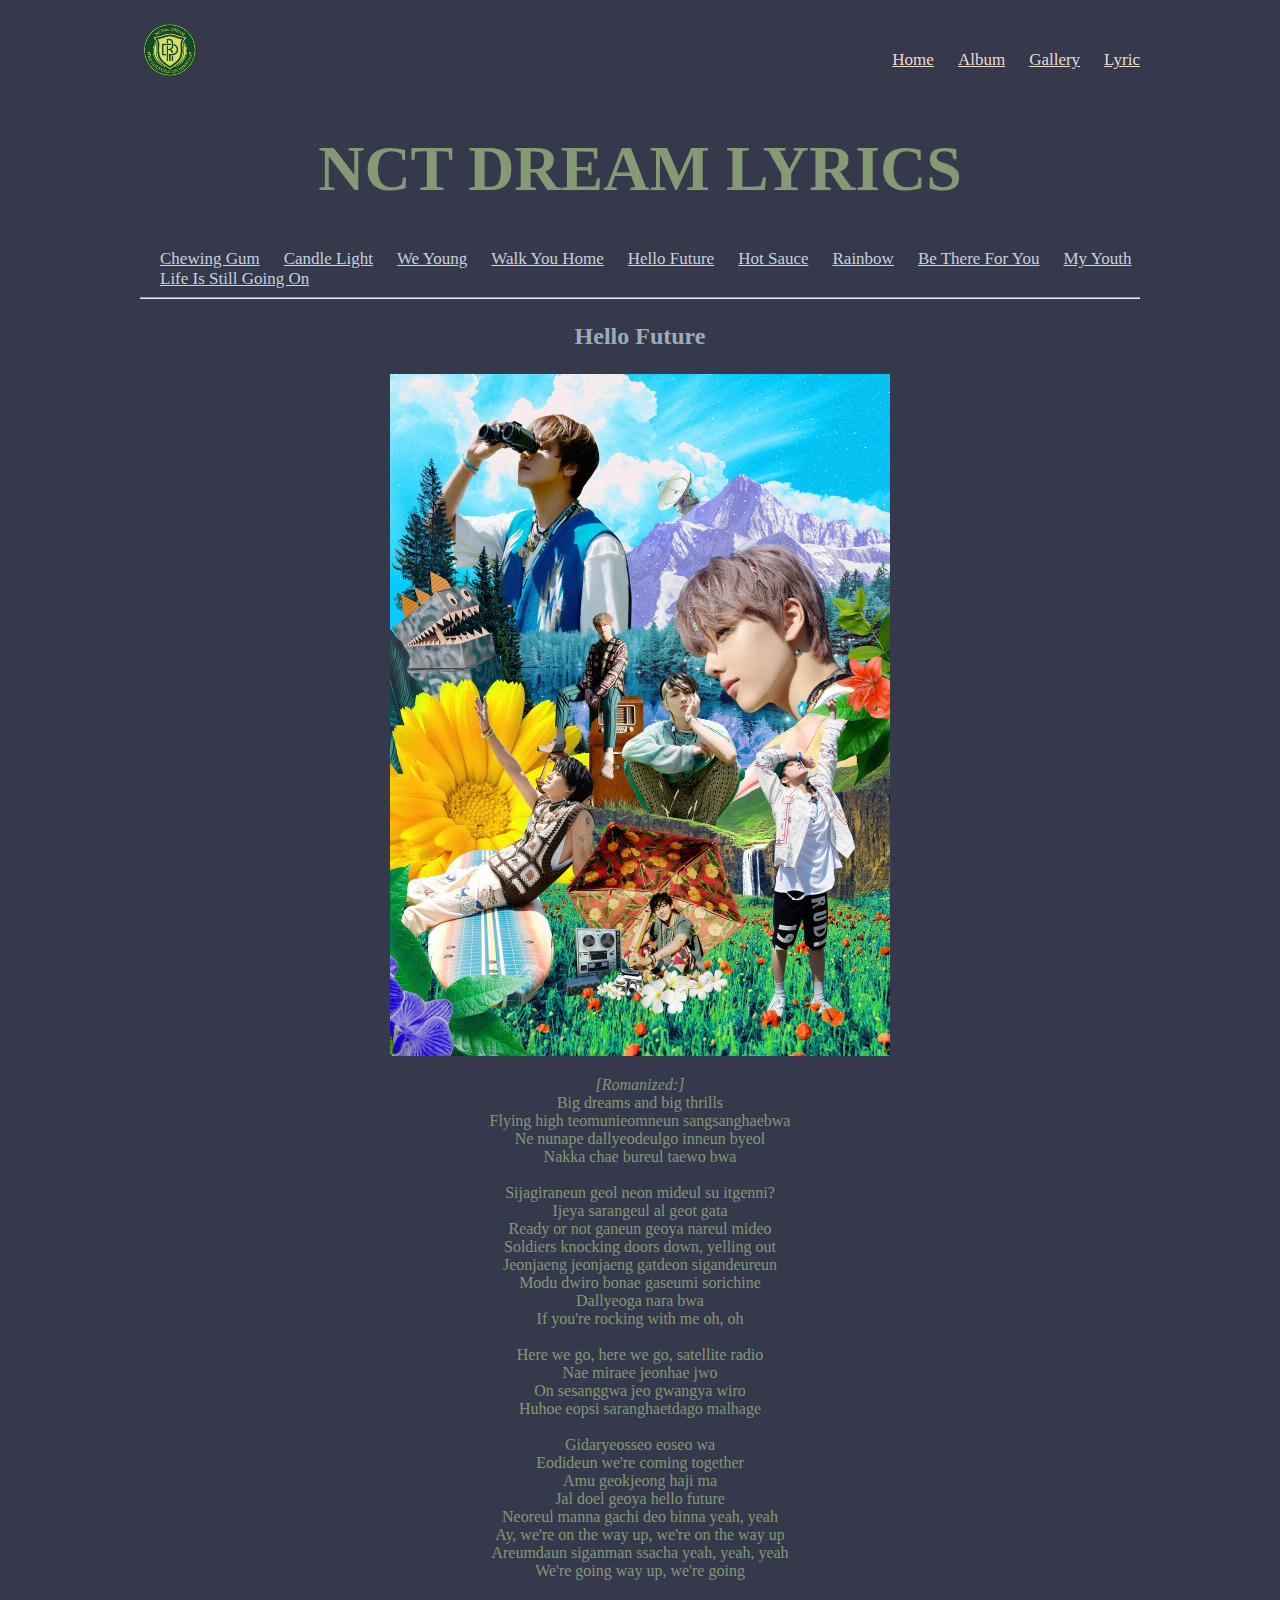
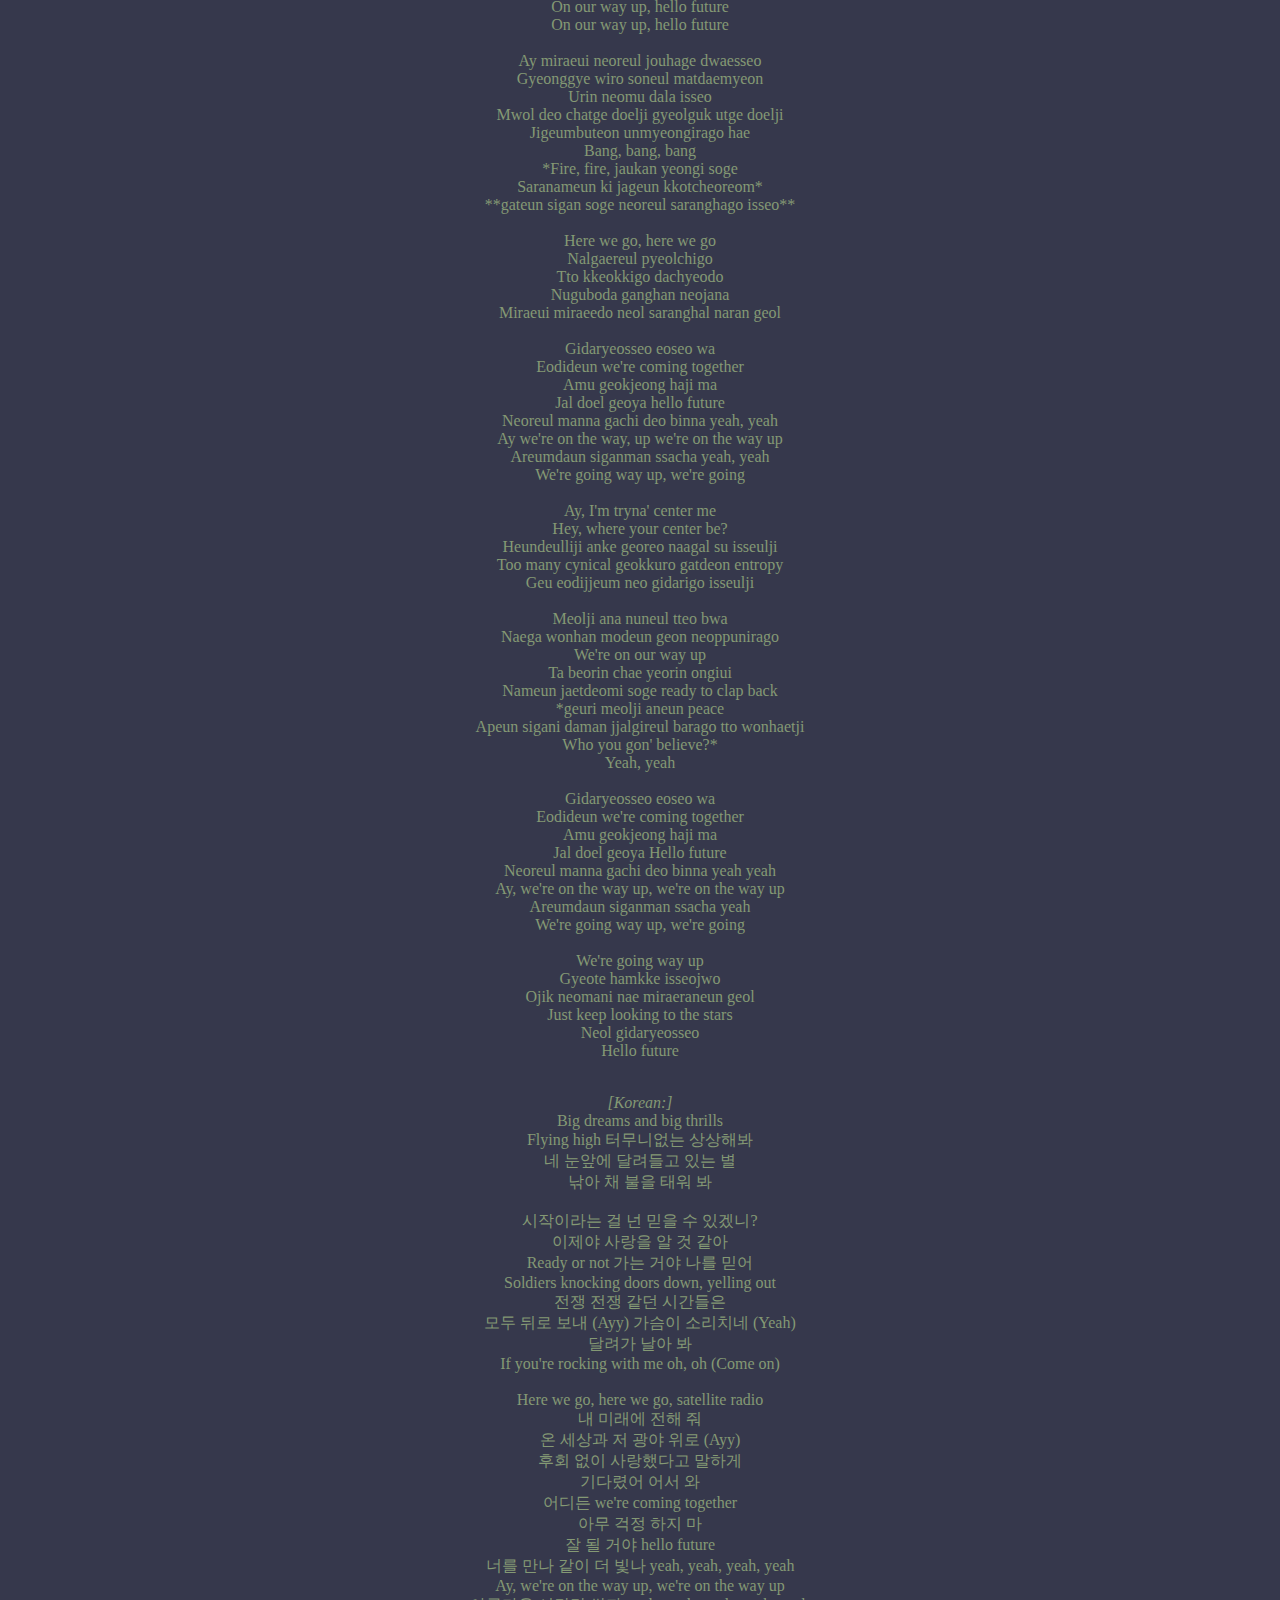
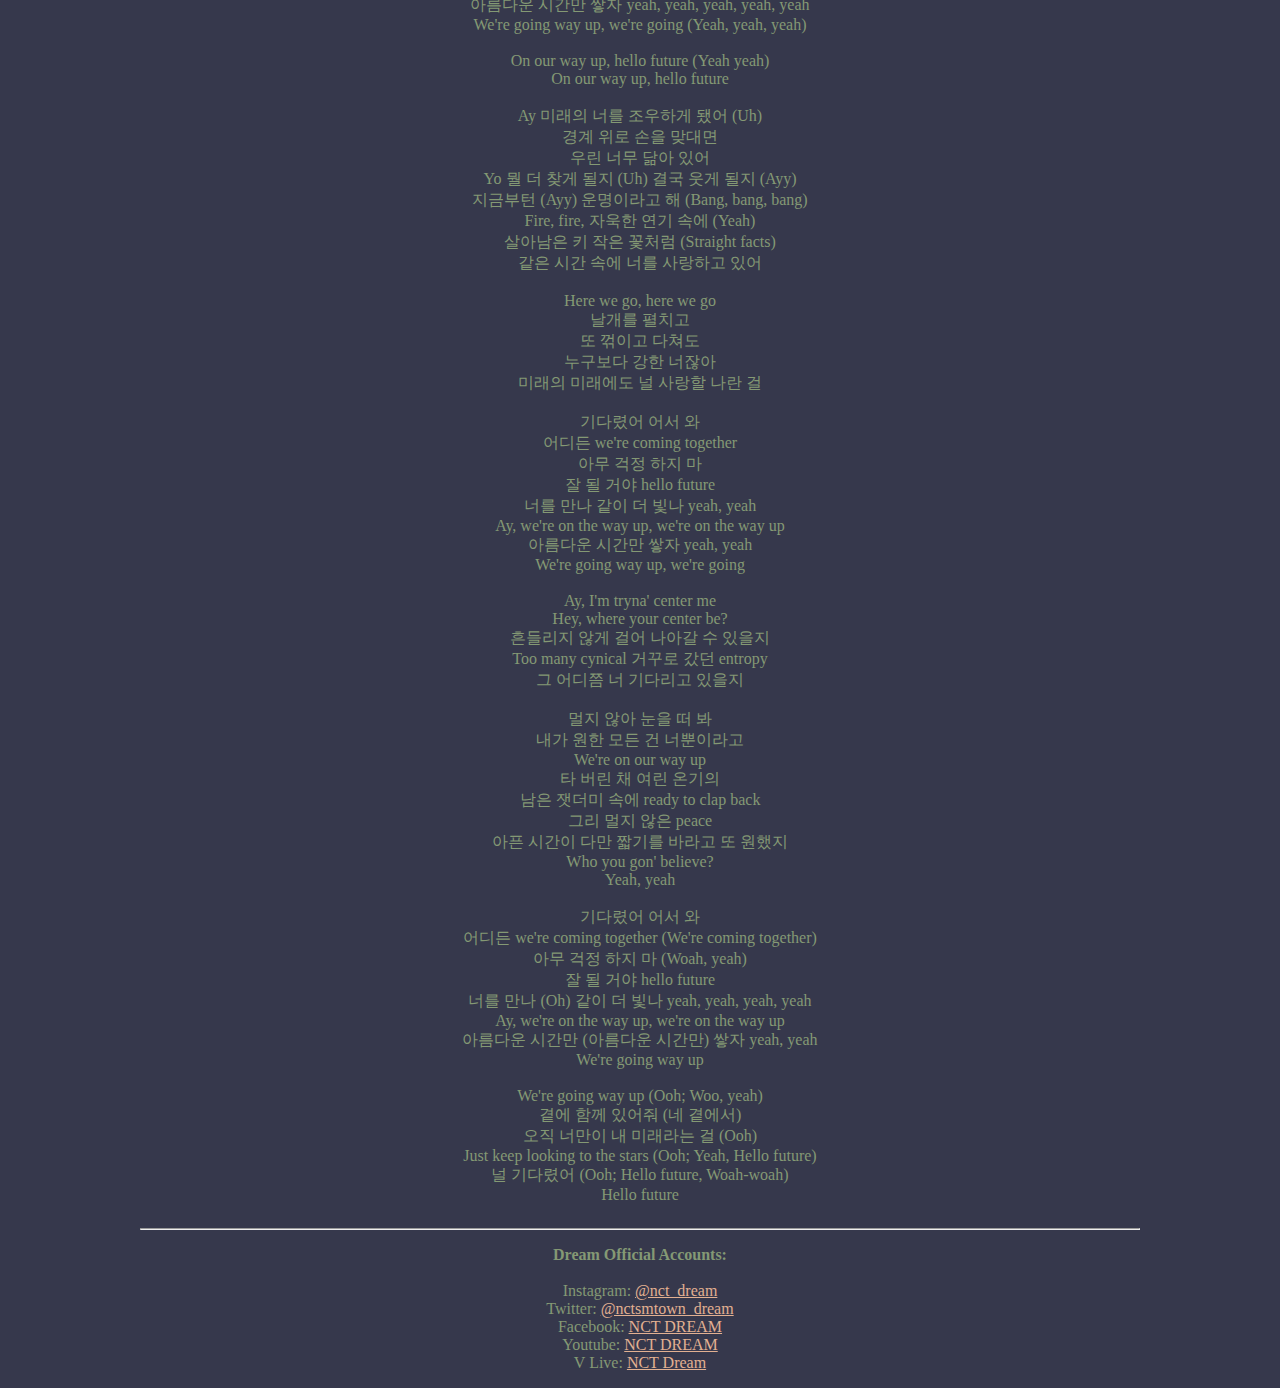
<file: hellofuture.html>
<!DOCTYPE html>
<html>
    <head>
        <title>Lyric | Hello Future, NCT DREAM</title>
        <link rel="stylesheet" href="style.css" />
    </head>

    <body>
        <div id="bungkus">
            <header>
            <div id="top">
                <div id="logo">
                    <a><img src="gambar/0.png" /></a>
                </div>
                <div id="menu">
                    <ul>
                        <li><a href="index.html">Home</a></li>
                        <li><a href="album.html">Album</a></li>
                        <li><a href="photo.html">Gallery</a></li>
                        <li><a href="lyric.html">Lyric</a></li>
                    </ul>
                </div>
            </div>
            </header>
            <nav>
                <div id="NCT-DREAM-LYRICS">
                    <h1>
                        <center>NCT DREAM LYRICS</center>
                    </h1>
                </div>
                <div id="pilihan-lyric">
                    <ul>
                        <li><a href="cg.html" style="color: #C5D2DB">Chewing Gum</a></li>
                        <li><a href="candle.html" style="color: #C5D2DB">Candle Light</a></li>
                        <li><a href="weyoung.html" style="color: #C5D2DB">We Young</a></li>
                        <li><a href="wyh.html" style="color: #C5D2DB">Walk You Home</a></li>
                        <li><a href="hellofuture.html" style="color: #C5D2DB">Hello Future</a></li>
                        <li><a href="hotsauce.html" style="color: #C5D2DB">Hot Sauce</a></li>
                        <li><a href="rainbow.html" style="color: #C5D2DB">Rainbow</a></li>
                        <li><a href="btfy.html" style="color: #C5D2DB">Be There For You</a></li>
                        <li><a href="myyouth.html" style="color: #C5D2DB">My Youth</a></li>
                        <li><a href="lisgo.html" style="color: #C5D2DB">Life Is Still Going On</a></li>
                    </ul>
                    <hr/>
                </div>
                <div id="name">
                    <p style="text-align: center">
                        <strong>Hello Future</strong>
                    </p>
                </div>
                <div>
                    <center><img width="500" src="gambar/73.jpg"></center>
                </div>
                <div id="lyric">
                    <p style="text-align: center">
                        <i>[Romanized:]</i><br>

                        Big dreams and big thrills<br>
                        Flying high teomunieomneun sangsanghaebwa<br>
                        Ne nunape dallyeodeulgo inneun byeol<br>
                        Nakka chae bureul taewo bwa<br><br>

                        Sijagiraneun geol neon mideul su itgenni?<br>
                        Ijeya sarangeul al geot gata<br>
                        Ready or not ganeun geoya nareul mideo<br>
                        Soldiers knocking doors down, yelling out<br>
                        Jeonjaeng jeonjaeng gatdeon sigandeureun<br>
                        Modu dwiro bonae gaseumi sorichine<br>
                        Dallyeoga nara bwa<br>
                        If you're rocking with me oh, oh<br><br>

                        Here we go, here we go, satellite radio<br>
                        Nae miraee jeonhae jwo<br>
                        On sesanggwa jeo gwangya wiro<br>
                        Huhoe eopsi saranghaetdago malhage<br><br>

                        Gidaryeosseo eoseo wa<br>
                        Eodideun we're coming together<br>
                        Amu geokjeong haji ma<br>
                        Jal doel geoya hello future<br>
                        Neoreul manna gachi deo binna yeah, yeah<br>
                        Ay, we're on the way up, we're on the way up<br>
                        Areumdaun siganman ssacha yeah, yeah, yeah<br>
                        We're going way up, we're going<br><br>

                        On our way up, hello future<br>
                        On our way up, hello future<br><br>

                        Ay miraeui neoreul jouhage dwaesseo<br>
                        Gyeonggye wiro soneul matdaemyeon<br>
                        Urin neomu dala isseo<br>
                        Mwol deo chatge doelji gyeolguk utge doelji<br>
                        Jigeumbuteon unmyeongirago hae<br>
                        Bang, bang, bang<br>
                        *Fire, fire, jaukan yeongi soge<br>
                        Saranameun ki jageun kkotcheoreom*<br>
                        **gateun sigan soge neoreul saranghago isseo**<br><br>

                        Here we go, here we go<br>
                        Nalgaereul pyeolchigo<br>
                        Tto kkeokkigo dachyeodo<br>
                        Nuguboda ganghan neojana<br>
                        Miraeui miraeedo neol saranghal naran geol<br><br>

                        Gidaryeosseo eoseo wa<br>
                        Eodideun we're coming together<br>
                        Amu geokjeong haji ma<br>
                        Jal doel geoya hello future<br>
                        Neoreul manna gachi deo binna yeah, yeah<br>
                        Ay we're on the way, up we're on the way up<br>
                        Areumdaun siganman ssacha yeah, yeah<br>
                        We're going way up, we're going<br><br>

                        Ay, I'm tryna' center me<br>
                        Hey, where your center be?<br>
                        Heundeulliji anke georeo naagal su isseulji<br>
                        Too many cynical geokkuro gatdeon entropy<br>
                        Geu eodijjeum neo gidarigo isseulji<br><br>

                        Meolji ana nuneul tteo bwa<br>
                        Naega wonhan modeun geon neoppunirago<br>
                        We're on our way up<br>
                        Ta beorin chae yeorin ongiui<br>
                        Nameun jaetdeomi soge ready to clap back<br>
                        *geuri meolji aneun peace<br>
                        Apeun sigani daman jjalgireul barago tto wonhaetji<br>
                        Who you gon' believe?*<br>
                        Yeah, yeah<br><br>

                        Gidaryeosseo eoseo wa<br>
                        Eodideun we're coming together<br>
                        Amu geokjeong haji ma<br>
                        Jal doel geoya Hello future<br>
                        Neoreul manna gachi deo binna yeah yeah<br>
                        Ay, we're on the way up, we're on the way up<br>
                        Areumdaun siganman ssacha yeah<br>
                        We're going way up, we're going<br><br>

                        We're going way up<br>
                        Gyeote hamkke isseojwo<br>
                        Ojik neomani nae miraeraneun geol<br>
                        Just keep looking to the stars<br>
                        Neol gidaryeosseo<br>
                        Hello future<br><br>
                    </p>
                    <P style="text-align: center">
                        <i>[Korean:]</i><br>

                        Big dreams and big thrills<br>
                        Flying high 터무니없는 상상해봐<br>
                        네 눈앞에 달려들고 있는 별<br>
                        낚아 채 불을 태워 봐<br><br>

                        시작이라는 걸 넌 믿을 수 있겠니?<br>
                        이제야 사랑을 알 것 같아<br>
                        Ready or not 가는 거야 나를 믿어<br>
                        Soldiers knocking doors down, yelling out<br>
                        전쟁 전쟁 같던 시간들은<br>
                        모두 뒤로 보내 (Ayy) 가슴이 소리치네 (Yeah)<br>
                        달려가 날아 봐<br>
                        If you're rocking with me oh, oh (Come on)<br><br>

                        Here we go, here we go, satellite radio<br>
                        내 미래에 전해 줘<br>
                        온 세상과 저 광야 위로 (Ayy)<br>
                        후회 없이 사랑했다고 말하게<br>

                        기다렸어 어서 와<br>
                        어디든 we're coming together<br>
                        아무 걱정 하지 마<br>
                        잘 될 거야 hello future<br>
                        너를 만나 같이 더 빛나 yeah, yeah, yeah, yeah<br>
                        Ay, we're on the way up, we're on the way up<br>
                        아름다운 시간만 쌓자 yeah, yeah, yeah, yeah, yeah<br>
                        We're going way up, we're going (Yeah, yeah, yeah)<br><br>

                        On our way up, hello future (Yeah yeah)<br>
                        On our way up, hello future<br><br>

                        Ay 미래의 너를 조우하게 됐어 (Uh)<br>
                        경계 위로 손을 맞대면<br>
                        우린 너무 닮아 있어<br>
                        Yo 뭘 더 찾게 될지 (Uh) 결국 웃게 될지 (Ayy)<br>
                        지금부턴 (Ayy) 운명이라고 해 (Bang, bang, bang)<br>
                        Fire, fire, 자욱한 연기 속에 (Yeah)<br>
                        살아남은 키 작은 꽃처럼 (Straight facts)<br>
                        같은 시간 속에 너를 사랑하고 있어<br><br>

                        Here we go, here we go<br>
                        날개를 펼치고<br>
                        또 꺾이고 다쳐도<br>
                        누구보다 강한 너잖아<br>
                        미래의 미래에도 널 사랑할 나란 걸<br><br>

                        기다렸어 어서 와<br>
                        어디든 we're coming together<br>
                        아무 걱정 하지 마<br>
                        잘 될 거야 hello future<br>
                        너를 만나 같이 더 빛나 yeah, yeah<br>
                        Ay, we're on the way up, we're on the way up<br>
                        아름다운 시간만 쌓자 yeah, yeah<br>
                        We're going way up, we're going<br><br>

                        Ay, I'm tryna' center me<br>
                        Hey, where your center be?<br>
                        흔들리지 않게 걸어 나아갈 수 있을지<br>
                        Too many cynical 거꾸로 갔던 entropy<br>
                        그 어디쯤 너 기다리고 있을지<br><br>

                        멀지 않아 눈을 떠 봐<br>
                        내가 원한 모든 건 너뿐이라고<br>
                        We're on our way up<br>
                        타 버린 채 여린 온기의<br>
                        남은 잿더미 속에 ready to clap back<br>
                        그리 멀지 않은 peace<br>
                        아픈 시간이 다만 짧기를 바라고 또 원했지<br>
                        Who you gon' believe?<br>
                        Yeah, yeah<br><br>

                        기다렸어 어서 와<br>
                        어디든 we're coming together (We're coming together)<br>
                        아무 걱정 하지 마 (Woah, yeah)<br>
                        잘 될 거야 hello future<br>
                        너를 만나 (Oh) 같이 더 빛나 yeah, yeah, yeah, yeah<br>
                        Ay, we're on the way up, we're on the way up<br>
                        아름다운 시간만 (아름다운 시간만) 쌓자 yeah, yeah<br>
                        We're going way up<br><br>

                        We're going way up (Ooh; Woo, yeah)<br>
                        곁에 함께 있어줘 (네 곁에서)<br>
                        오직 너만이 내 미래라는 걸 (Ooh)<br>
                        Just keep looking to the stars (Ooh; Yeah, Hello future)<br>
                        널 기다렸어 (Ooh; Hello future, Woah-woah)<br>
                        Hello future<br>
                    </P>
                </div>
            </nav>
            <footer>
                <hr />
                <p style="text-align: center">
                    <strong>Dream Official Accounts: </strong><br><br>
                    Instagram: <a href="https://www.instagram.com/nct_dream/" style="color: #E2B091">@nct_dream</a><br />
                    Twitter: <a href="https://twitter.com/nctsmtown_dream" style="color: #E2B091">@nctsmtown_dream</a><br />
                    Facebook: <a href="https://www.facebook.com/NCTDREAM.smtown/" style="color: #E2B091">NCT DREAM</a><br />
                    Youtube: <a href="https://www.youtube.com/channel/UCXURHJRGr4-EB3l87kcbElw" style="color: #E2B091">NCT DREAM</a><br />
                    V Live: <a href="https://www.vlive.tv/channel/DB547B" style="color: #E2B091">NCT Dream</a><br />
                </p>
            </footer>
        </div>       
    </body>
</html>
</file>
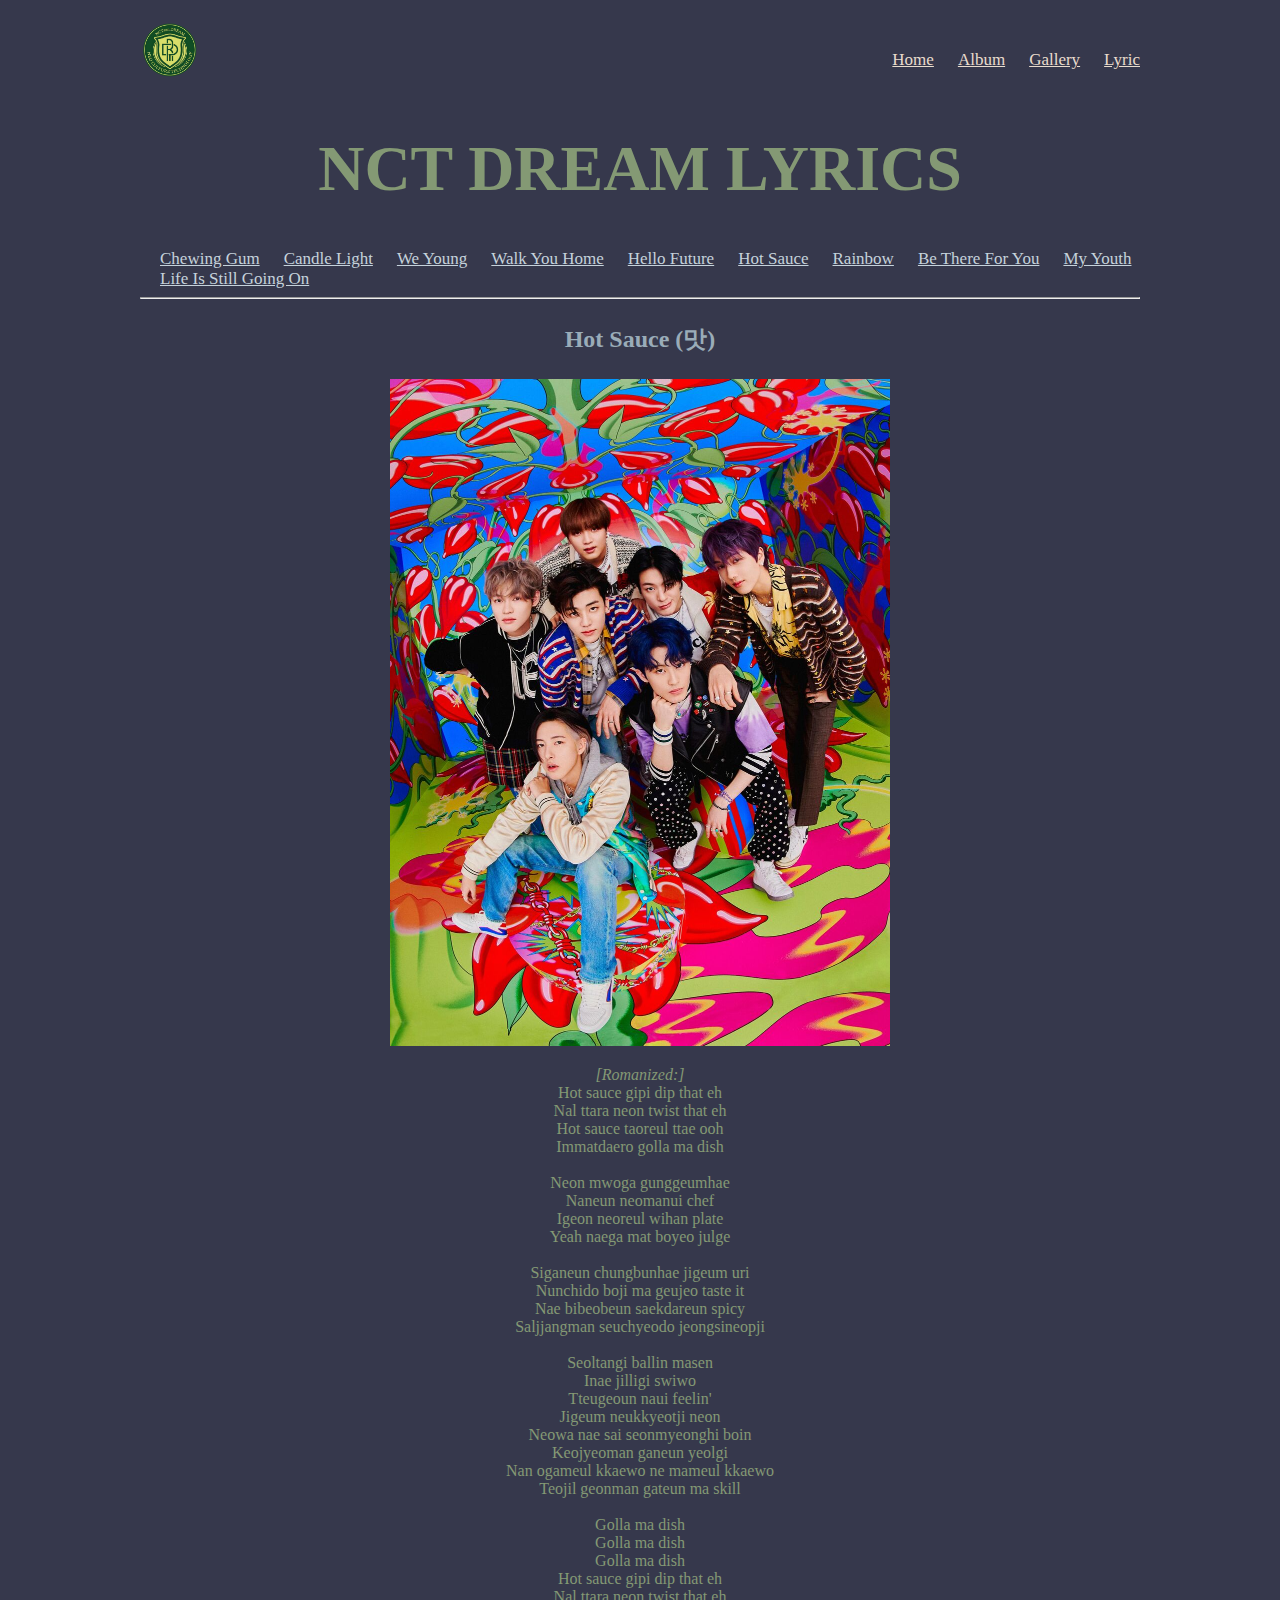
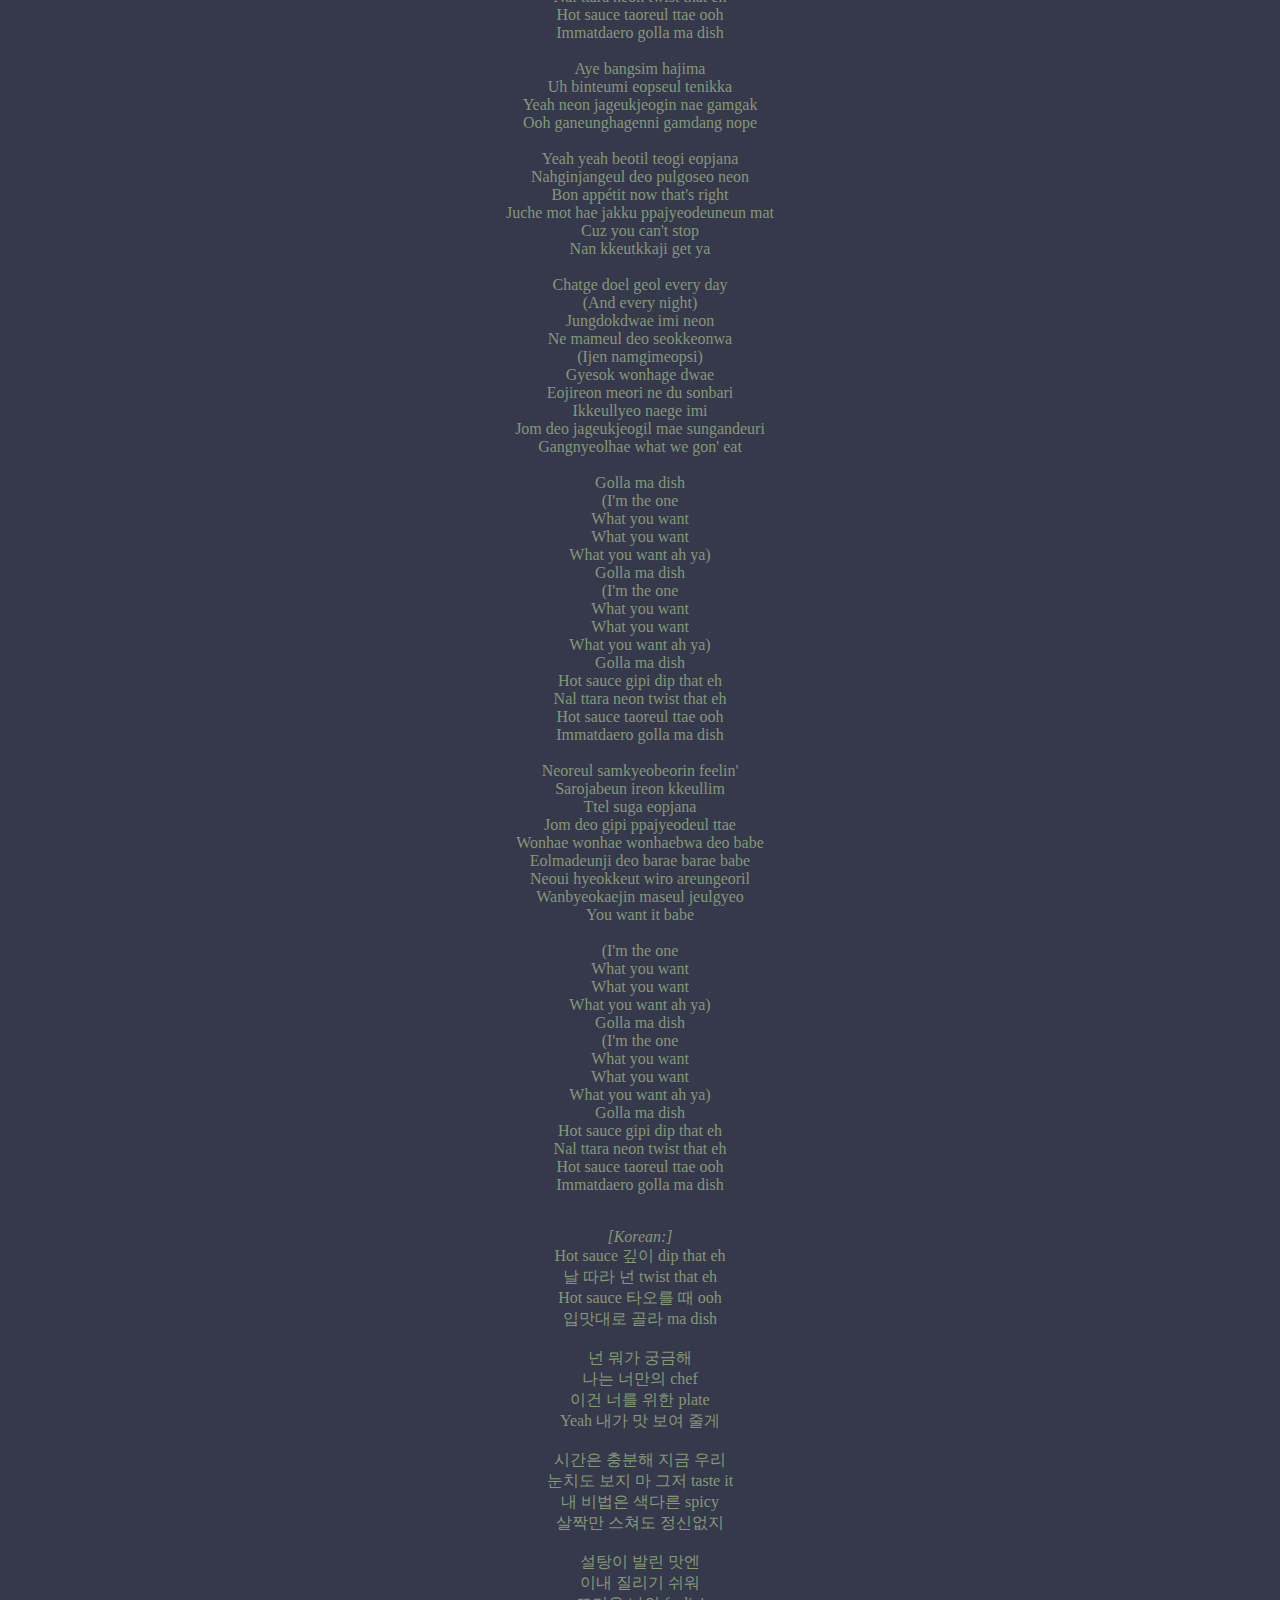
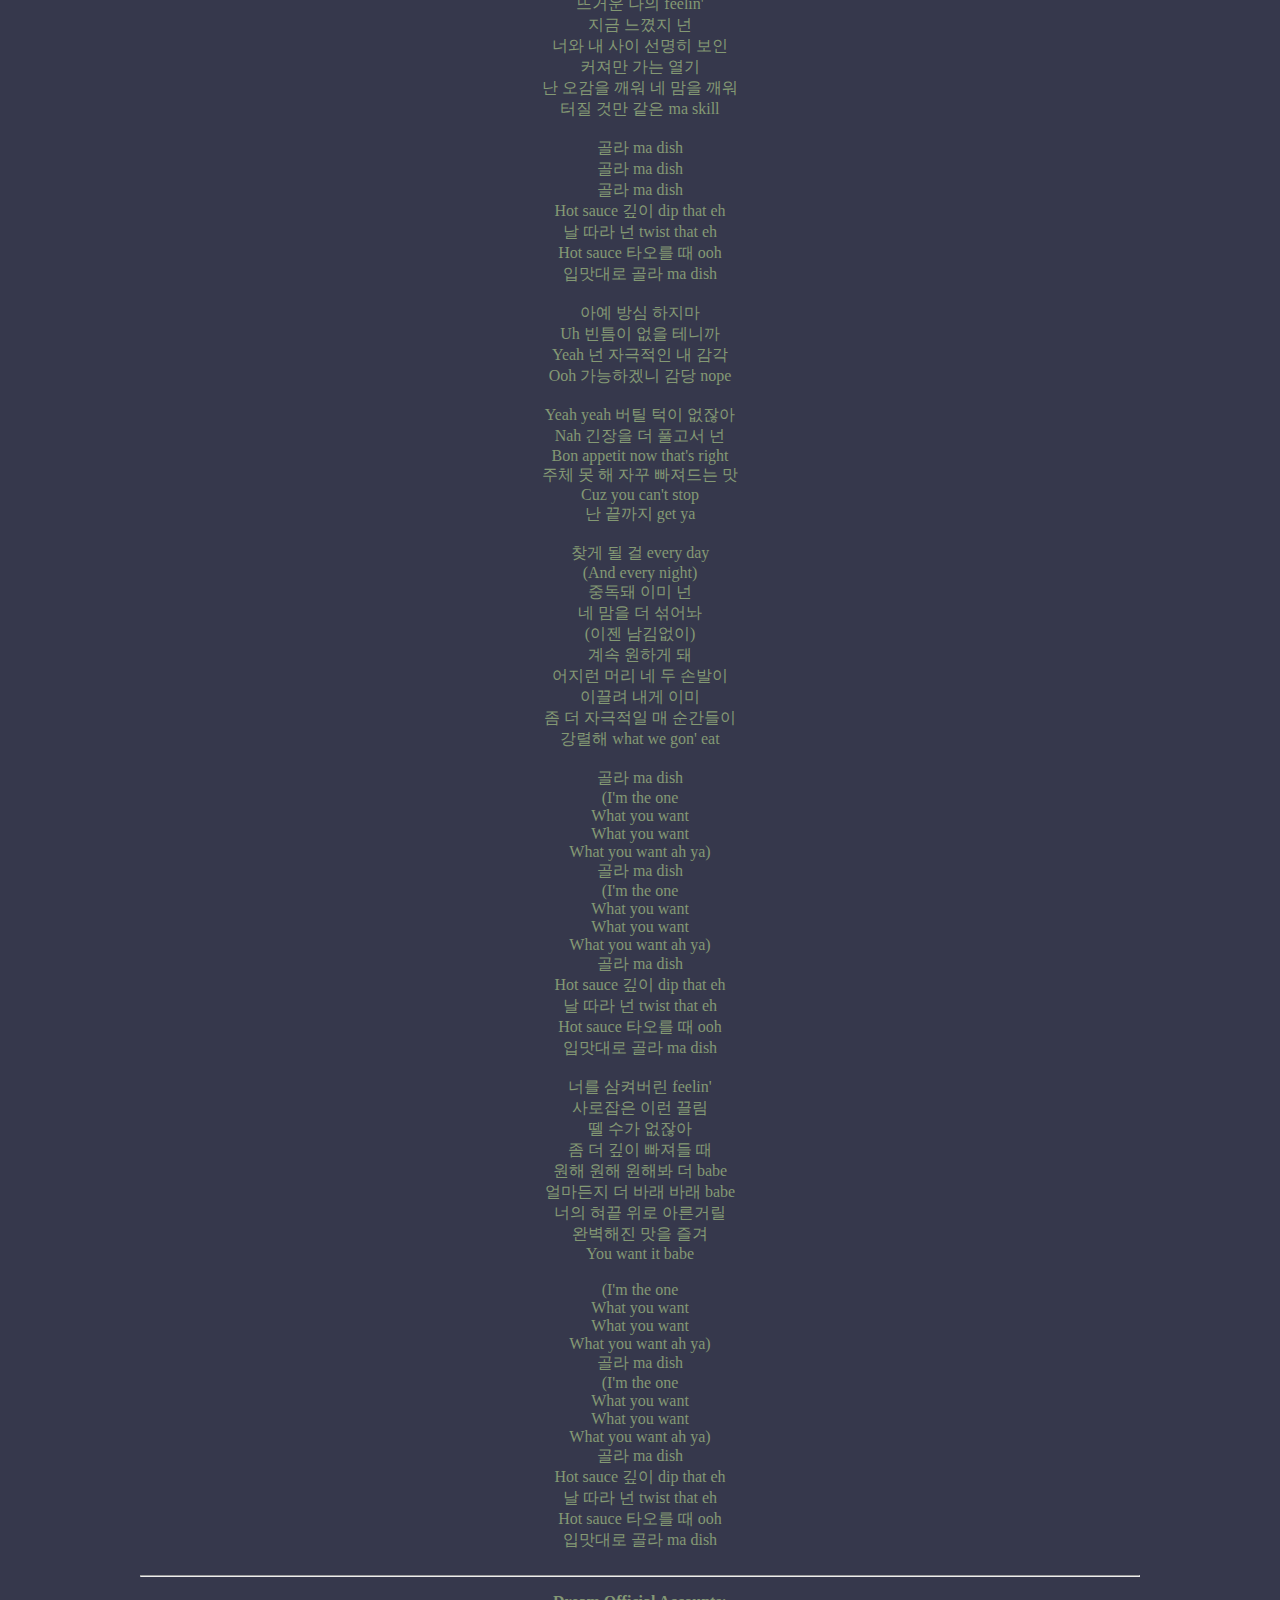
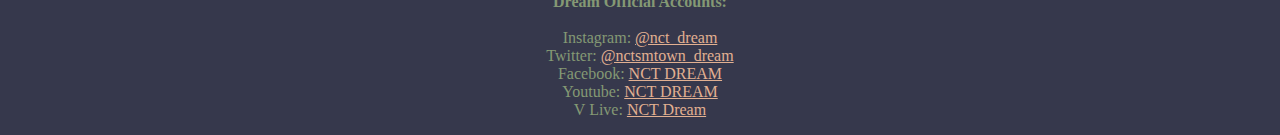
<file: hotsauce.html>
<!DOCTYPE html>
<html>
    <head>
        <title>Lyric | Hot Sauce, NCT DREAM</title>
        <link rel="stylesheet" href="style.css" />
    </head>

    <body>
        <div id="bungkus">
            <header>
            <div id="top">
                <div id="logo">
                    <a><img src="gambar/0.png" /></a>
                </div>
                <div id="menu">
                    <ul>
                        <li><a href="index.html">Home</a></li>
                        <li><a href="album.html">Album</a></li>
                        <li><a href="photo.html">Gallery</a></li>
                        <li><a href="lyric.html">Lyric</a></li>
                    </ul>
                </div>
            </div>
            </header>
            <nav>
                <div id="NCT-DREAM-LYRICS">
                    <h1>
                        <center>NCT DREAM LYRICS</center>
                    </h1>
                </div>
                <div id="pilihan-lyric">
                    <ul>
                        <li><a href="cg.html" style="color: #C5D2DB">Chewing Gum</a></li>
                        <li><a href="candle.html" style="color: #C5D2DB">Candle Light</a></li>
                        <li><a href="weyoung.html" style="color: #C5D2DB">We Young</a></li>
                        <li><a href="wyh.html" style="color: #C5D2DB">Walk You Home</a></li>
                        <li><a href="hellofuture.html" style="color: #C5D2DB">Hello Future</a></li>
                        <li><a href="hotsauce.html" style="color: #C5D2DB">Hot Sauce</a></li>
                        <li><a href="rainbow.html" style="color: #C5D2DB">Rainbow</a></li>
                        <li><a href="btfy.html" style="color: #C5D2DB">Be There For You</a></li>
                        <li><a href="myyouth.html" style="color: #C5D2DB">My Youth</a></li>
                        <li><a href="lisgo.html" style="color: #C5D2DB">Life Is Still Going On</a></li>
                    </ul>
                    <hr/>
                </div>
                <div id="name">
                    <p style="text-align: center">
                        <strong>Hot Sauce (맛)</strong>
                    </p>
                </div>
                <div>
                    <center><img width="500" src="gambar/75.jpg"></center>
                </div>
                <div id="lyric">
                    <p style="text-align: center">
                        <i>[Romanized:]</i><br>

                        Hot sauce gipi dip that eh<br>
                        Nal ttara neon twist that eh<br>
                        Hot sauce taoreul ttae ooh<br>
                        Immatdaero golla ma dish<br><br>

                        Neon mwoga gunggeumhae<br>
                        Naneun neomanui chef<br>
                        Igeon neoreul wihan plate<br>
                        Yeah naega mat boyeo julge<br><br>

                        Siganeun chungbunhae jigeum uri<br>
                        Nunchido boji ma geujeo taste it<br>
                        Nae bibeobeun saekdareun spicy<br>
                        Saljjangman seuchyeodo jeongsineopji<br><br>

                        Seoltangi ballin masen<br>
                        Inae jilligi swiwo<br>
                        Tteugeoun naui feelin'<br>
                        Jigeum neukkyeotji neon<br>
                        Neowa nae sai seonmyeonghi boin<br>
                        Keojyeoman ganeun yeolgi<br>
                        Nan ogameul kkaewo ne mameul kkaewo<br>
                        Teojil geonman gateun ma skill<br><br>

                        Golla ma dish<br>
                        Golla ma dish<br>
                        Golla ma dish<br>
                        Hot sauce gipi dip that eh<br>
                        Nal ttara neon twist that eh<br>
                        Hot sauce taoreul ttae ooh<br>
                        Immatdaero golla ma dish<br><br>

                        Aye bangsim hajima<br>
                        Uh binteumi eopseul tenikka<br>
                        Yeah neon jageukjeogin nae gamgak<br>
                        Ooh ganeunghagenni gamdang nope<br><br>

                        Yeah yeah beotil teogi eopjana<br>
                        Nahginjangeul deo pulgoseo neon<br>
                        Bon appétit now that's right<br>
                        Juche mot hae jakku ppajyeodeuneun mat<br>
                        Cuz you can't stop<br>
                        Nan kkeutkkaji get ya<br><br>

                        Chatge doel geol every day<br>
                        (And every night)<br>
                        Jungdokdwae imi neon<br>
                        Ne mameul deo seokkeonwa<br>
                        (Ijen namgimeopsi)<br>
                        Gyesok wonhage dwae<br>
                        Eojireon meori ne du sonbari<br>
                        Ikkeullyeo naege imi<br>
                        Jom deo jageukjeogil mae sungandeuri<br>
                        Gangnyeolhae what we gon' eat<br><br>

                        Golla ma dish<br>
                        (I'm the one<br>
                        What you want<br>
                        What you want<br>
                        What you want ah ya)<br>
                        Golla ma dish<br>
                        (I'm the one<br>
                        What you want<br>
                        What you want<br>
                        What you want ah ya)<br>
                        Golla ma dish<br>
                        Hot sauce gipi dip that eh<br>
                        Nal ttara neon twist that eh<br>
                        Hot sauce taoreul ttae ooh<br>
                        Immatdaero golla ma dish<br><br>

                        Neoreul samkyeobeorin feelin'<br>
                        Sarojabeun ireon kkeullim<br>
                        Ttel suga eopjana<br>
                        Jom deo gipi ppajyeodeul ttae<br>
                        Wonhae wonhae wonhaebwa deo babe<br>
                        Eolmadeunji deo barae barae babe<br>
                        Neoui hyeokkeut wiro areungeoril<br>
                        Wanbyeokaejin maseul jeulgyeo<br>
                        You want it babe<br><br>

                        (I'm the one<br>
                        What you want<br>
                        What you want<br>
                        What you want ah ya)<br>
                        Golla ma dish<br>
                        (I'm the one<br>
                        What you want<br>
                        What you want<br>
                        What you want ah ya)<br>
                        Golla ma dish<br>
                        Hot sauce gipi dip that eh<br>
                        Nal ttara neon twist that eh<br>
                        Hot sauce taoreul ttae ooh<br>
                        Immatdaero golla ma dish<br><br>
                    </p>
                    <p style="text-align: center">
                        <i>[Korean:]</i><br>

                        Hot sauce 깊이 dip that eh<br>
                        날 따라 넌 twist that eh<br>
                        Hot sauce 타오를 때 ooh<br>
                        입맛대로 골라 ma dish<br><br>

                        넌 뭐가 궁금해<br>
                        나는 너만의 chef<br>
                        이건 너를 위한 plate<br>
                        Yeah 내가 맛 보여 줄게<br><br>

                        시간은 충분해 지금 우리<br>
                        눈치도 보지 마 그저 taste it<br>
                        내 비법은 색다른 spicy<br>
                        살짝만 스쳐도 정신없지<br><br>

                        설탕이 발린 맛엔<br>
                        이내 질리기 쉬워<br>
                        뜨거운 나의 feelin'<br>
                        지금 느꼈지 넌<br>
                        너와 내 사이 선명히 보인<br>
                        커져만 가는 열기<br>
                        난 오감을 깨워 네 맘을 깨워<br>
                        터질 것만 같은 ma skill<br><br>

                        골라 ma dish<br>
                        골라 ma dish<br>
                        골라 ma dish<br>
                        Hot sauce 깊이 dip that eh<br>
                        날 따라 넌 twist that eh<br>
                        Hot sauce 타오를 때 ooh<br>
                        입맛대로 골라 ma dish<br><br>

                        아예 방심 하지마<br>
                        Uh 빈틈이 없을 테니까<br>
                        Yeah 넌 자극적인 내 감각<br>
                        Ooh 가능하겠니 감당 nope<br><br>

                        Yeah yeah 버틸 턱이 없잖아<br>
                        Nah 긴장을 더 풀고서 넌<br>
                        Bon appetit now that's right<br>
                        주체 못 해 자꾸 빠져드는 맛<br>
                        Cuz you can't stop<br>
                        난 끝까지 get ya<br><br>

                        찾게 될 걸 every day<br>
                        (And every night)<br>
                        중독돼 이미 넌<br>
                        네 맘을 더 섞어놔<br>
                        (이젠 남김없이)<br>
                        계속 원하게 돼<br>
                        어지런 머리 네 두 손발이<br>
                        이끌려 내게 이미<br>
                        좀 더 자극적일 매 순간들이<br>
                        강렬해 what we gon' eat<br><br>

                        골라 ma dish<br>
                        (I'm the one<br>
                        What you want<br>
                        What you want<br>
                        What you want ah ya)<br>
                        골라 ma dish<br>
                        (I'm the one<br>
                        What you want<br>
                        What you want<br>
                        What you want ah ya)<br>
                        골라 ma dish<br>
                        Hot sauce 깊이 dip that eh<br>
                        날 따라 넌 twist that eh<br>
                        Hot sauce 타오를 때 ooh<br>
                        입맛대로 골라 ma dish<br><br>

                        너를 삼켜버린 feelin'<br>
                        사로잡은 이런 끌림<br>
                        뗄 수가 없잖아<br>
                        좀 더 깊이 빠져들 때<br>
                        원해 원해 원해봐 더 babe<br>
                        얼마든지 더 바래 바래 babe<br>
                        너의 혀끝 위로 아른거릴<br>
                        완벽해진 맛을 즐겨<br>
                        You want it babe<br><br>

                        (I'm the one<br>
                        What you want<br>
                        What you want<br>
                        What you want ah ya)<br>
                        골라 ma dish<br>
                        (I'm the one<br>
                        What you want<br>
                        What you want<br>
                        What you want ah ya)<br>
                        골라 ma dish<br>
                        Hot sauce 깊이 dip that eh<br>
                        날 따라 넌 twist that eh<br>
                        Hot sauce 타오를 때 ooh<br>
                        입맛대로 골라 ma dish<br>
                    </p>
                </div>
            </nav>
            <footer>
                <hr />
                <p style="text-align: center">
                    <strong>Dream Official Accounts: </strong><br><br>
                    Instagram: <a href="https://www.instagram.com/nct_dream/" style="color: #E2B091">@nct_dream</a><br />
                    Twitter: <a href="https://twitter.com/nctsmtown_dream" style="color: #E2B091">@nctsmtown_dream</a><br />
                    Facebook: <a href="https://www.facebook.com/NCTDREAM.smtown/" style="color: #E2B091">NCT DREAM</a><br />
                    Youtube: <a href="https://www.youtube.com/channel/UCXURHJRGr4-EB3l87kcbElw" style="color: #E2B091">NCT DREAM</a><br />
                    V Live: <a href="https://www.vlive.tv/channel/DB547B" style="color: #E2B091">NCT Dream</a><br />
                </p>
            </footer>
        </div>        
    </body>
</html>
</file>
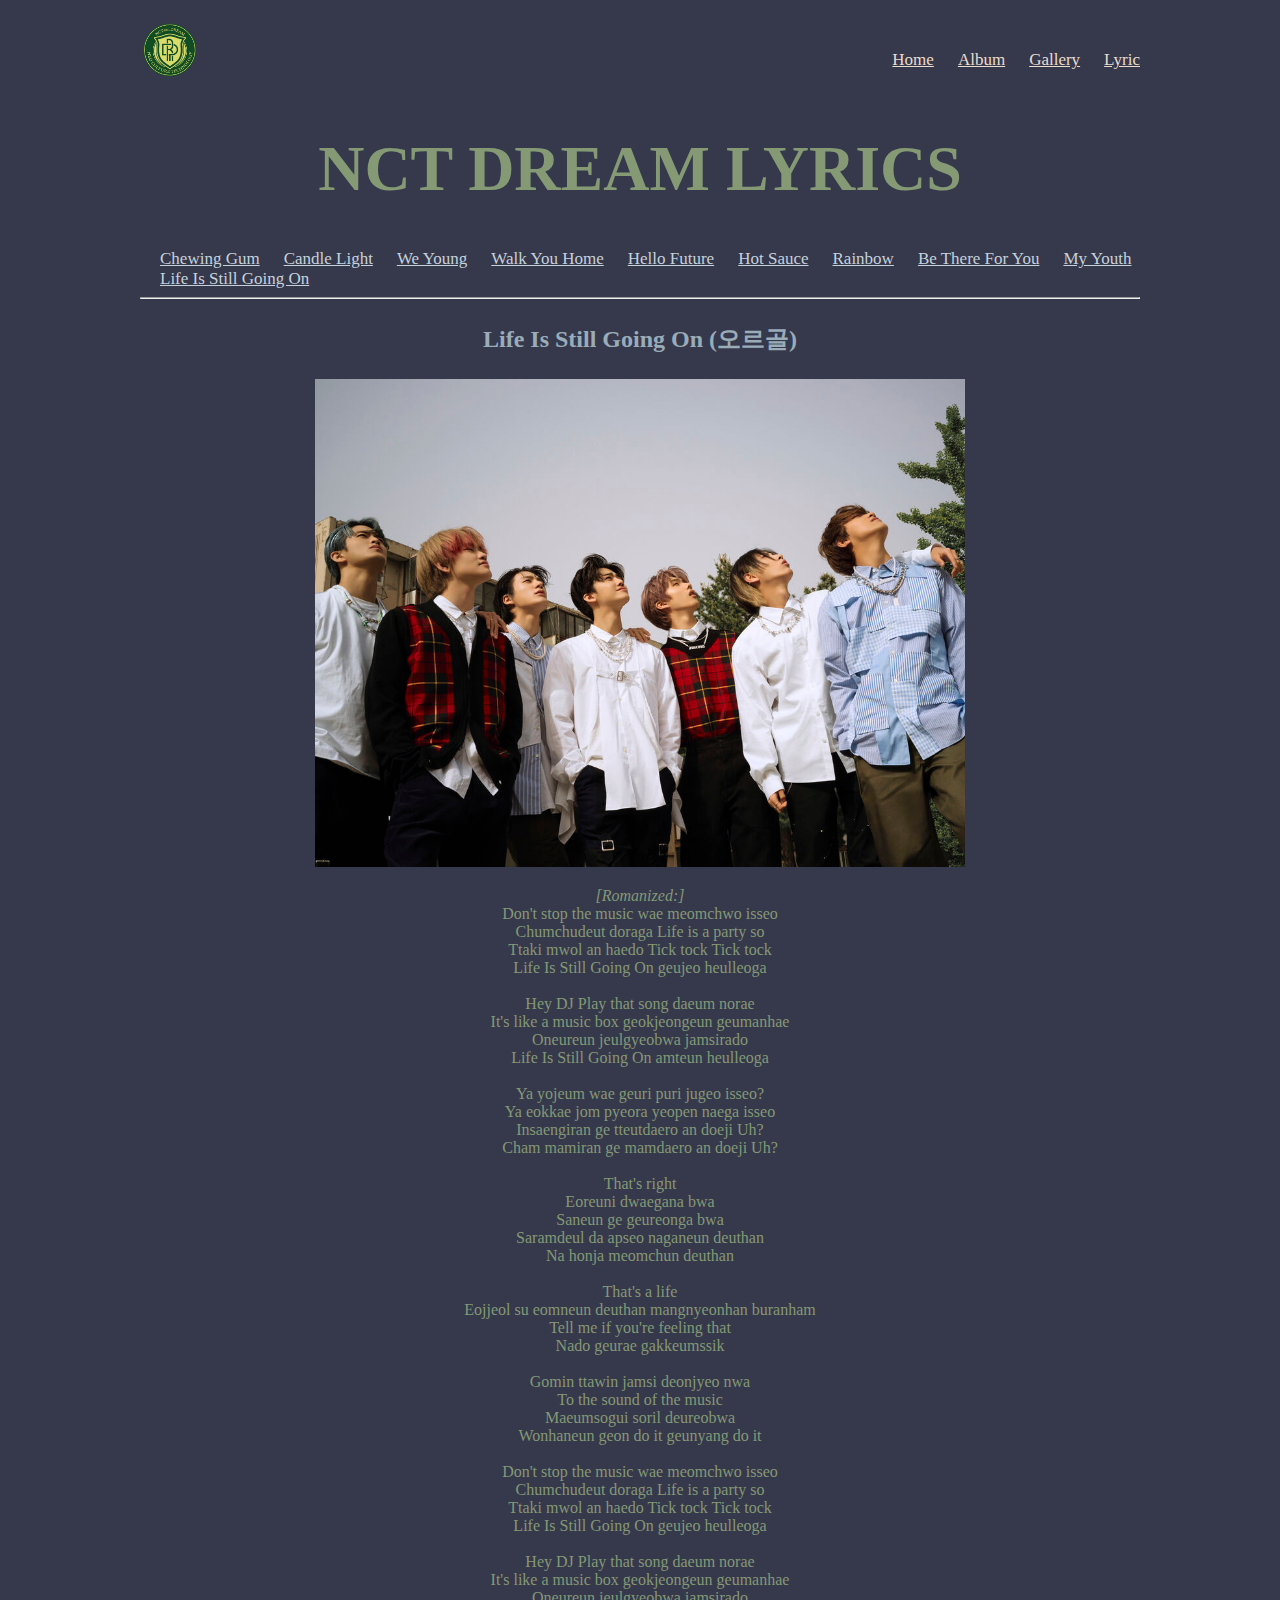
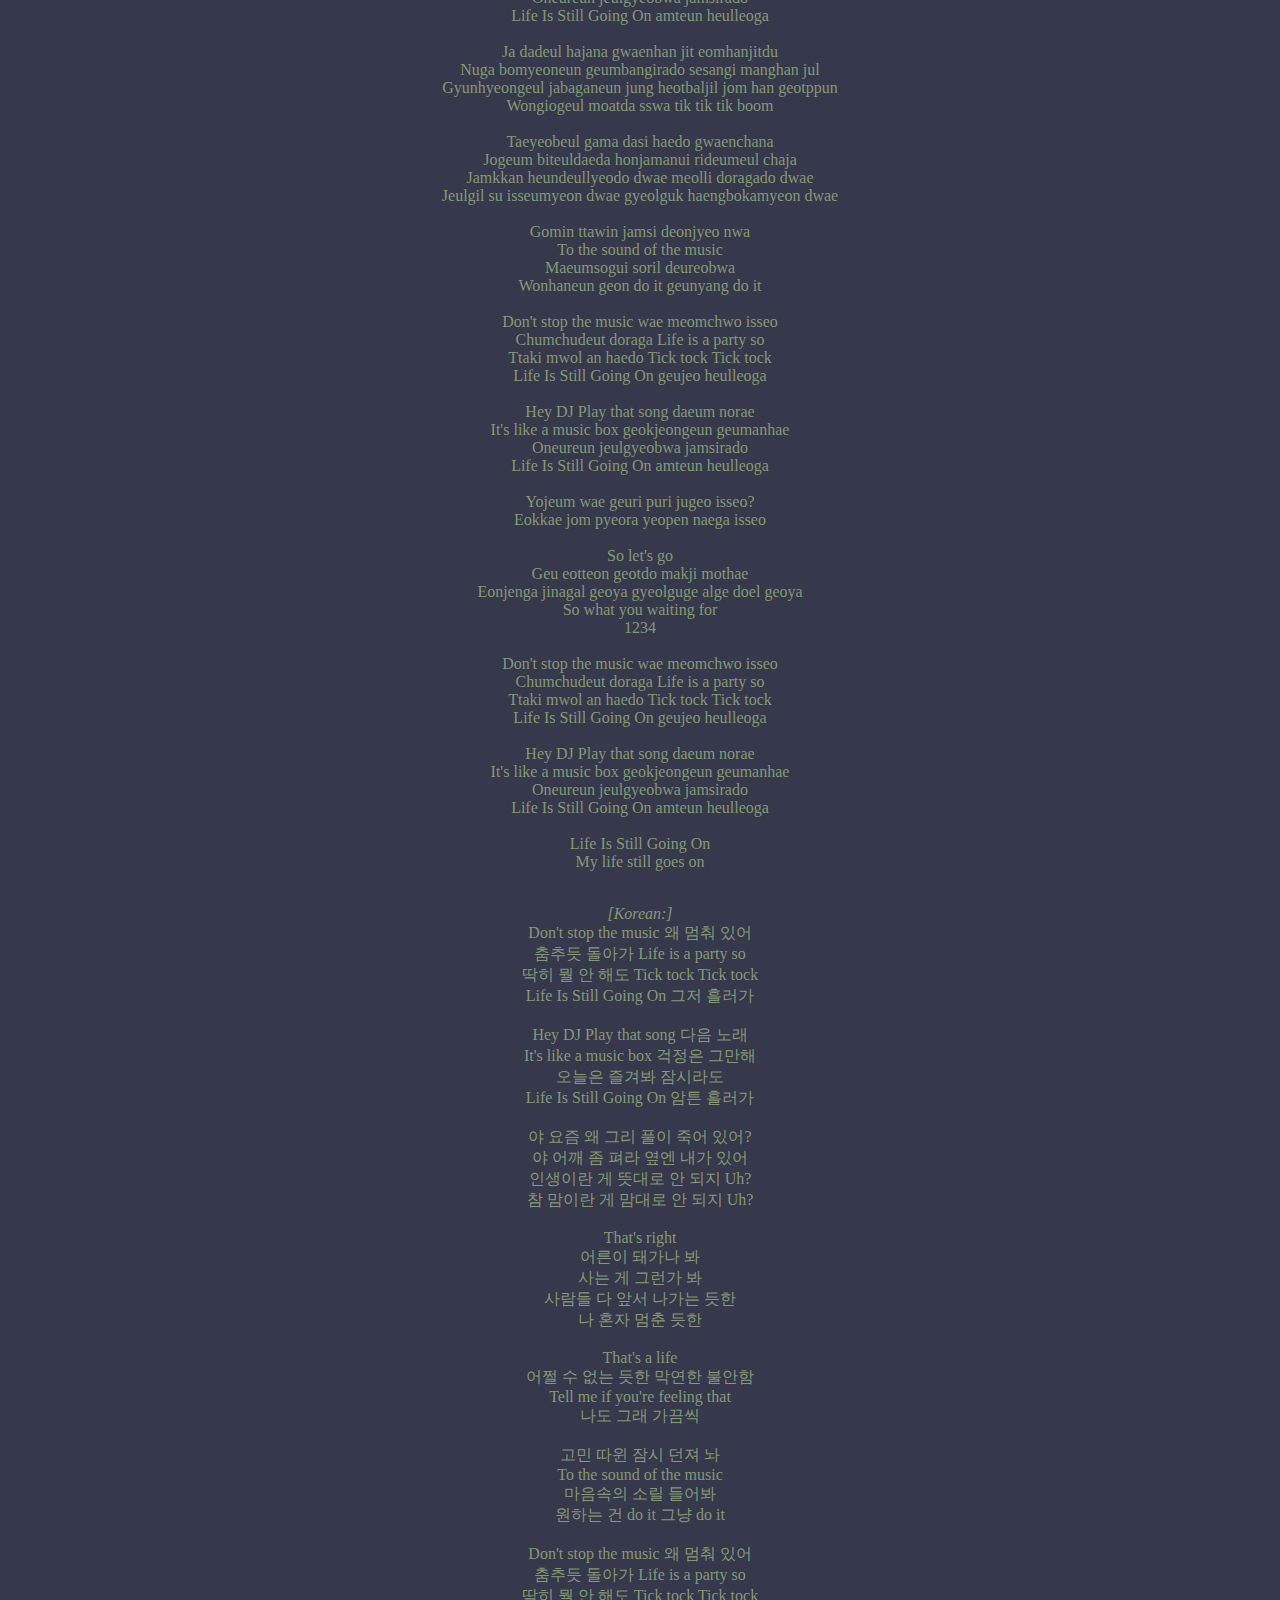
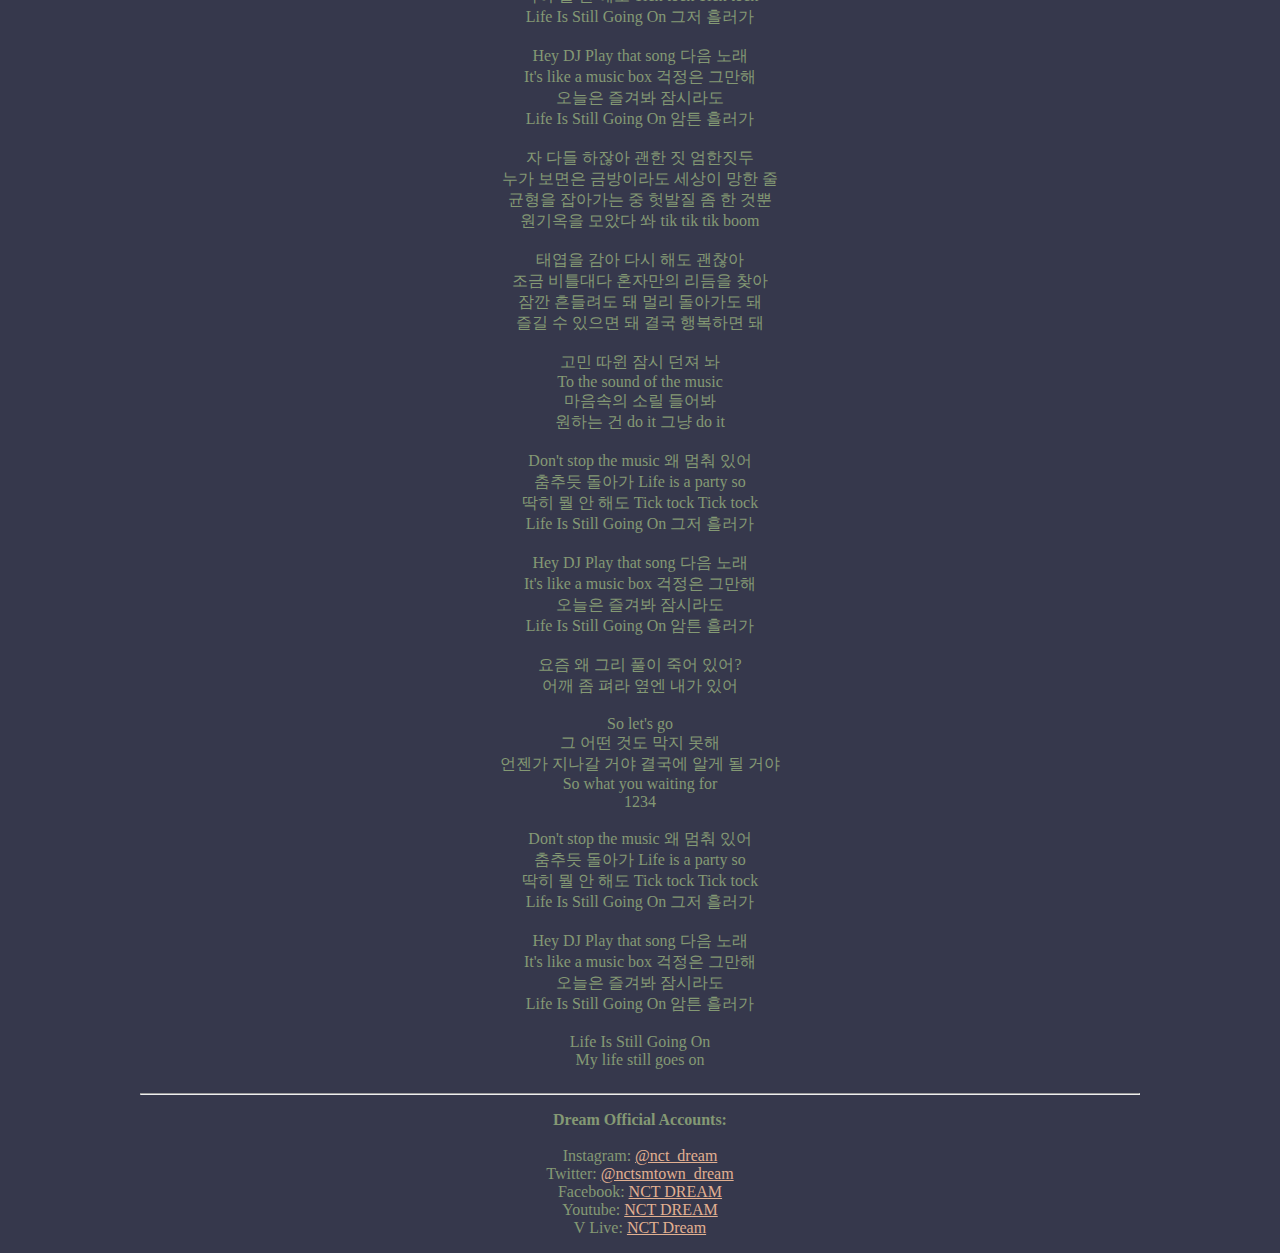
<file: lisgo.html>
<!DOCTYPE html>
<html>
    <head>
        <title>Lyric | Life Is Still Going On, NCT DREAM</title>
        <link rel="stylesheet" href="style.css" />
    </head>

    <body>
        <div id="bungkus">
            <header>
            <div id="top">
                <div id="logo">
                    <a><img src="gambar/0.png" /></a>
                </div>
                <div id="menu">
                    <ul>
                        <li><a href="index.html">Home</a></li>
                        <li><a href="album.html">Album</a></li>
                        <li><a href="photo.html">Gallery</a></li>
                        <li><a href="lyric.html">Lyric</a></li>
                    </ul>
                </div>
            </div>
            </header>
            <nav>
                <div id="NCT-DREAM-LYRICS">
                    <h1>
                        <center>NCT DREAM LYRICS</center>
                    </h1>
                </div>
                <div id="pilihan-lyric">
                    <ul>
                        <li><a href="cg.html" style="color: #C5D2DB">Chewing Gum</a></li>
                        <li><a href="candle.html" style="color: #C5D2DB">Candle Light</a></li>
                        <li><a href="weyoung.html" style="color: #C5D2DB">We Young</a></li>
                        <li><a href="wyh.html" style="color: #C5D2DB">Walk You Home</a></li>
                        <li><a href="hellofuture.html" style="color: #C5D2DB">Hello Future</a></li>
                        <li><a href="hotsauce.html" style="color: #C5D2DB">Hot Sauce</a></li>
                        <li><a href="rainbow.html" style="color: #C5D2DB">Rainbow</a></li>
                        <li><a href="btfy.html" style="color: #C5D2DB">Be There For You</a></li>
                        <li><a href="myyouth.html" style="color: #C5D2DB">My Youth</a></li>
                        <li><a href="lisgo.html" style="color: #C5D2DB">Life Is Still Going On</a></li>
                    </ul>
                    <hr/>
                </div>
                <div id="name">
                    <p style="text-align: center">
                        <strong>Life Is Still Going On (오르골)</strong>
                    </p>
                </div>
                <div>
                    <center><img width="650" src="gambar/81.jpg"></center>
                </div>
                <div id="lyric">
                    <p style="text-align: center">
                        <i>[Romanized:]</i><br>

                        Don't stop the music wae meomchwo isseo<br>
                        Chumchudeut doraga Life is a party so<br>
                        Ttaki mwol an haedo Tick tock Tick tock<br>
                        Life Is Still Going On geujeo heulleoga<br><br>
                        
                        Hey DJ Play that song daeum norae<br>
                        It's like a music box geokjeongeun geumanhae<br>
                        Oneureun jeulgyeobwa jamsirado<br>
                        Life Is Still Going On amteun heulleoga<br><br>
                        
                        Ya yojeum wae geuri puri jugeo isseo?<br>
                        Ya eokkae jom pyeora yeopen naega isseo<br>
                        Insaengiran ge tteutdaero an doeji Uh?<br>
                        Cham mamiran ge mamdaero an doeji Uh?<br><br>
                        
                        That's right<br>
                        Eoreuni dwaegana bwa<br>
                        Saneun ge geureonga bwa<br>
                        Saramdeul da apseo naganeun deuthan<br>
                        Na honja meomchun deuthan<br><br>
                        
                        That's a life<br>
                        Eojjeol su eomneun deuthan mangnyeonhan buranham<br>
                        Tell me if you're feeling that<br>
                        Nado geurae gakkeumssik<br><br>
                        
                        Gomin ttawin jamsi deonjyeo nwa<br>
                        To the sound of the music<br>
                        Maeumsogui soril deureobwa<br>
                        Wonhaneun geon do it geunyang do it<br><br>
                        
                        Don't stop the music wae meomchwo isseo<br>
                        Chumchudeut doraga Life is a party so<br>
                        Ttaki mwol an haedo Tick tock Tick tock<br>
                        Life Is Still Going On geujeo heulleoga<br><br>
                        
                        Hey DJ Play that song daeum norae<br>
                        It's like a music box geokjeongeun geumanhae<br>
                        Oneureun jeulgyeobwa jamsirado<br>
                        Life Is Still Going On amteun heulleoga<br><br>
                        
                        Ja dadeul hajana gwaenhan jit eomhanjitdu<br>
                        Nuga bomyeoneun geumbangirado sesangi manghan jul<br>
                        Gyunhyeongeul jabaganeun jung heotbaljil jom han geotppun<br>
                        Wongiogeul moatda sswa tik tik tik boom<br><br>
                        
                        Taeyeobeul gama dasi haedo gwaenchana<br>
                        Jogeum biteuldaeda honjamanui rideumeul chaja<br>
                        Jamkkan heundeullyeodo dwae meolli doragado dwae<br>
                        Jeulgil su isseumyeon dwae gyeolguk haengbokamyeon dwae<br><br>
                        
                        Gomin ttawin jamsi deonjyeo nwa<br>
                        To the sound of the music<br>
                        Maeumsogui soril deureobwa<br>
                        Wonhaneun geon do it geunyang do it<br><br>
                        
                        Don't stop the music wae meomchwo isseo<br>
                        Chumchudeut doraga Life is a party so<br>
                        Ttaki mwol an haedo Tick tock Tick tock<br>
                        Life Is Still Going On geujeo heulleoga<br><br>
                        
                        Hey DJ Play that song daeum norae<br>
                        It's like a music box geokjeongeun geumanhae<br>
                        Oneureun jeulgyeobwa jamsirado<br>
                        Life Is Still Going On amteun heulleoga<br><br>
                        
                        Yojeum wae geuri puri jugeo isseo?<br>
                        Eokkae jom pyeora yeopen naega isseo<br><br>
                        
                        So let's go<br>
                        Geu eotteon geotdo makji mothae<br>
                        Eonjenga jinagal geoya gyeolguge alge doel geoya<br>
                        So what you waiting for<br>
                        1234<br><br>
                        
                        Don't stop the music wae meomchwo isseo<br>
                        Chumchudeut doraga Life is a party so<br>
                        Ttaki mwol an haedo Tick tock Tick tock<br>
                        Life Is Still Going On geujeo heulleoga<br><br>
                        
                        Hey DJ Play that song daeum norae<br>
                        It's like a music box geokjeongeun geumanhae<br>
                        Oneureun jeulgyeobwa jamsirado<br>
                        Life Is Still Going On amteun heulleoga<br><br>
                        
                        Life Is Still Going On<br>
                        My life still goes on<br><br>
                    </p>
                    <p style="text-align: center">
                        <i>[Korean:]</i><br>

                        Don't stop the music 왜 멈춰 있어<br>
                        춤추듯 돌아가 Life is a party so<br>
                        딱히 뭘 안 해도 Tick tock Tick tock<br>
                        Life Is Still Going On 그저 흘러가<br><br>

                        Hey DJ Play that song 다음 노래<br>
                        It's like a music box 걱정은 그만해<br>
                        오늘은 즐겨봐 잠시라도<br>
                        Life Is Still Going On 암튼 흘러가<br><br>

                        야 요즘 왜 그리 풀이 죽어 있어?<br>
                        야 어깨 좀 펴라 옆엔 내가 있어<br>
                        인생이란 게 뜻대로 안 되지 Uh?<br>
                        참 맘이란 게 맘대로 안 되지 Uh?<br><br>

                        That's right<br>
                        어른이 돼가나 봐<br>
                        사는 게 그런가 봐<br>
                        사람들 다 앞서 나가는 듯한<br>
                        나 혼자 멈춘 듯한<br><br>

                        That's a life<br>
                        어쩔 수 없는 듯한 막연한 불안함<br>
                        Tell me if you're feeling that<br>
                        나도 그래 가끔씩<br><br>

                        고민 따윈 잠시 던져 놔<br>
                        To the sound of the music<br>
                        마음속의 소릴 들어봐<br>
                        원하는 건 do it 그냥 do it<br><br>

                        Don't stop the music 왜 멈춰 있어<br>
                        춤추듯 돌아가 Life is a party so<br>
                        딱히 뭘 안 해도 Tick tock Tick tock<br>
                        Life Is Still Going On 그저 흘러가<br><br>

                        Hey DJ Play that song 다음 노래<br>
                        It's like a music box 걱정은 그만해<br>
                        오늘은 즐겨봐 잠시라도<br>
                        Life Is Still Going On 암튼 흘러가<br><br>

                        자 다들 하잖아 괜한 짓 엄한짓두<br>
                        누가 보면은 금방이라도 세상이 망한 줄<br>
                        균형을 잡아가는 중 헛발질 좀 한 것뿐<br>
                        원기옥을 모았다 쏴 tik tik tik boom<br><br>

                        태엽을 감아 다시 해도 괜찮아<br>
                        조금 비틀대다 혼자만의 리듬을 찾아<br>
                        잠깐 흔들려도 돼 멀리 돌아가도 돼<br>
                        즐길 수 있으면 돼 결국 행복하면 돼<br><br>

                        고민 따윈 잠시 던져 놔<br>
                        To the sound of the music<br>
                        마음속의 소릴 들어봐<br>
                        원하는 건 do it 그냥 do it<br><br>

                        Don't stop the music 왜 멈춰 있어<br>
                        춤추듯 돌아가 Life is a party so<br>
                        딱히 뭘 안 해도 Tick tock Tick tock<br>
                        Life Is Still Going On 그저 흘러가<br><br>

                        Hey DJ Play that song 다음 노래<br>
                        It's like a music box 걱정은 그만해<br>
                        오늘은 즐겨봐 잠시라도<br>
                        Life Is Still Going On 암튼 흘러가<br><br>

                        요즘 왜 그리 풀이 죽어 있어?<br>
                        어깨 좀 펴라 옆엔 내가 있어<br><br>

                        So let's go<br>
                        그 어떤 것도 막지 못해<br>
                        언젠가 지나갈 거야 결국에 알게 될 거야<br>
                        So what you waiting for<br>
                        1234<br><br>

                        Don't stop the music 왜 멈춰 있어<br>
                        춤추듯 돌아가 Life is a party so<br>
                        딱히 뭘 안 해도 Tick tock Tick tock<br>
                        Life Is Still Going On 그저 흘러가<br><br>

                        Hey DJ Play that song 다음 노래<br>
                        It's like a music box 걱정은 그만해<br>
                        오늘은 즐겨봐 잠시라도<br>
                        Life Is Still Going On 암튼 흘러가<br><br>

                        Life Is Still Going On<br>
                        My life still goes on<br>
                    </p>
                </div>
            </nav>
            <footer>
                <hr />
                <p style="text-align: center">
                    <strong>Dream Official Accounts: </strong><br><br>
                    Instagram: <a href="https://www.instagram.com/nct_dream/" style="color: #E2B091">@nct_dream</a><br />
                    Twitter: <a href="https://twitter.com/nctsmtown_dream" style="color: #E2B091">@nctsmtown_dream</a><br />
                    Facebook: <a href="https://www.facebook.com/NCTDREAM.smtown/" style="color: #E2B091">NCT DREAM</a><br />
                    Youtube: <a href="https://www.youtube.com/channel/UCXURHJRGr4-EB3l87kcbElw" style="color: #E2B091">NCT DREAM</a><br />
                    V Live: <a href="https://www.vlive.tv/channel/DB547B" style="color: #E2B091">NCT Dream</a><br />
                </p>
            </footer>
        </div>        
    </body>
</html>
</file>
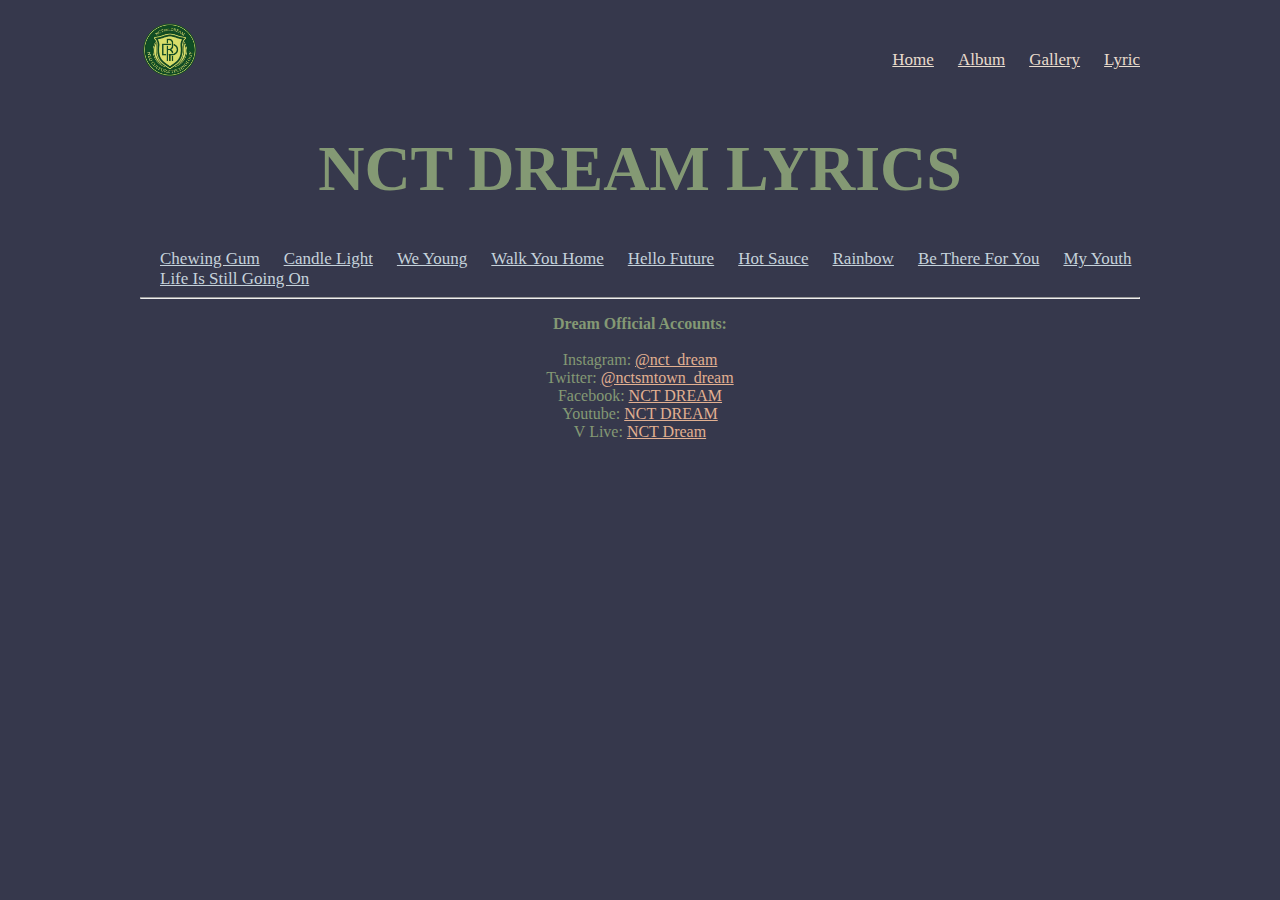
<file: lyric.html>
<!DOCTYPE html>
<html>
    <head>
        <title>Lyric</title>
        <link rel="stylesheet" href="style.css" />
    </head>

    <body>
        <div id="bungkus">
            <header>
            <div id="top">
                <div id="logo">
                    <a><img src="gambar/0.png" /></a>
                </div>
                <div id="menu">
                    <ul>
                        <li><a href="index.html">Home</a></li>
                        <li><a href="album.html">Album</a></li>
                        <li><a href="photo.html">Gallery</a></li>
                        <li><a href="lyric.html">Lyric</a></li>
                    </ul>
                </div>
            </div>
            </header>
            <nav>
                <div id="NCT-DREAM-LYRICS">
                    <h1>
                        <center>NCT DREAM LYRICS</center>
                    </h1>
                </div>
                <div id="pilihan-lyric">
                    <ul>
                        <li><a href="cg.html" style="color: #C5D2DB">Chewing Gum</a></li>
                        <li><a href="candle.html" style="color: #C5D2DB">Candle Light</a></li>
                        <li><a href="weyoung.html" style="color: #C5D2DB">We Young</a></li>
                        <li><a href="wyh.html" style="color: #C5D2DB">Walk You Home</a></li>
                        <li><a href="hellofuture.html" style="color: #C5D2DB">Hello Future</a></li>
                        <li><a href="hotsauce.html" style="color: #C5D2DB">Hot Sauce</a></li>
                        <li><a href="rainbow.html" style="color: #C5D2DB">Rainbow</a></li>
                        <li><a href="btfy.html" style="color: #C5D2DB">Be There For You</a></li>
                        <li><a href="myyouth.html" style="color: #C5D2DB">My Youth</a></li>
                        <li><a href="lisgo.html" style="color: #C5D2DB">Life Is Still Going On</a></li>
                    </ul>
                </div>
            </nav>
            <footer>
                <hr />
                <p style="text-align: center">
                    <strong>Dream Official Accounts: </strong><br><br>
                    Instagram: <a href="https://www.instagram.com/nct_dream/" style="color: #E2B091">@nct_dream</a><br />
                    Twitter: <a href="https://twitter.com/nctsmtown_dream" style="color: #E2B091">@nctsmtown_dream</a><br />
                    Facebook: <a href="https://www.facebook.com/NCTDREAM.smtown/" style="color: #E2B091">NCT DREAM</a><br />
                    Youtube: <a href="https://www.youtube.com/channel/UCXURHJRGr4-EB3l87kcbElw" style="color: #E2B091">NCT DREAM</a><br />
                    V Live: <a href="https://www.vlive.tv/channel/DB547B" style="color: #E2B091">NCT Dream</a><br />
                </p>
            </footer>
                

    </body>
</html>
</file>
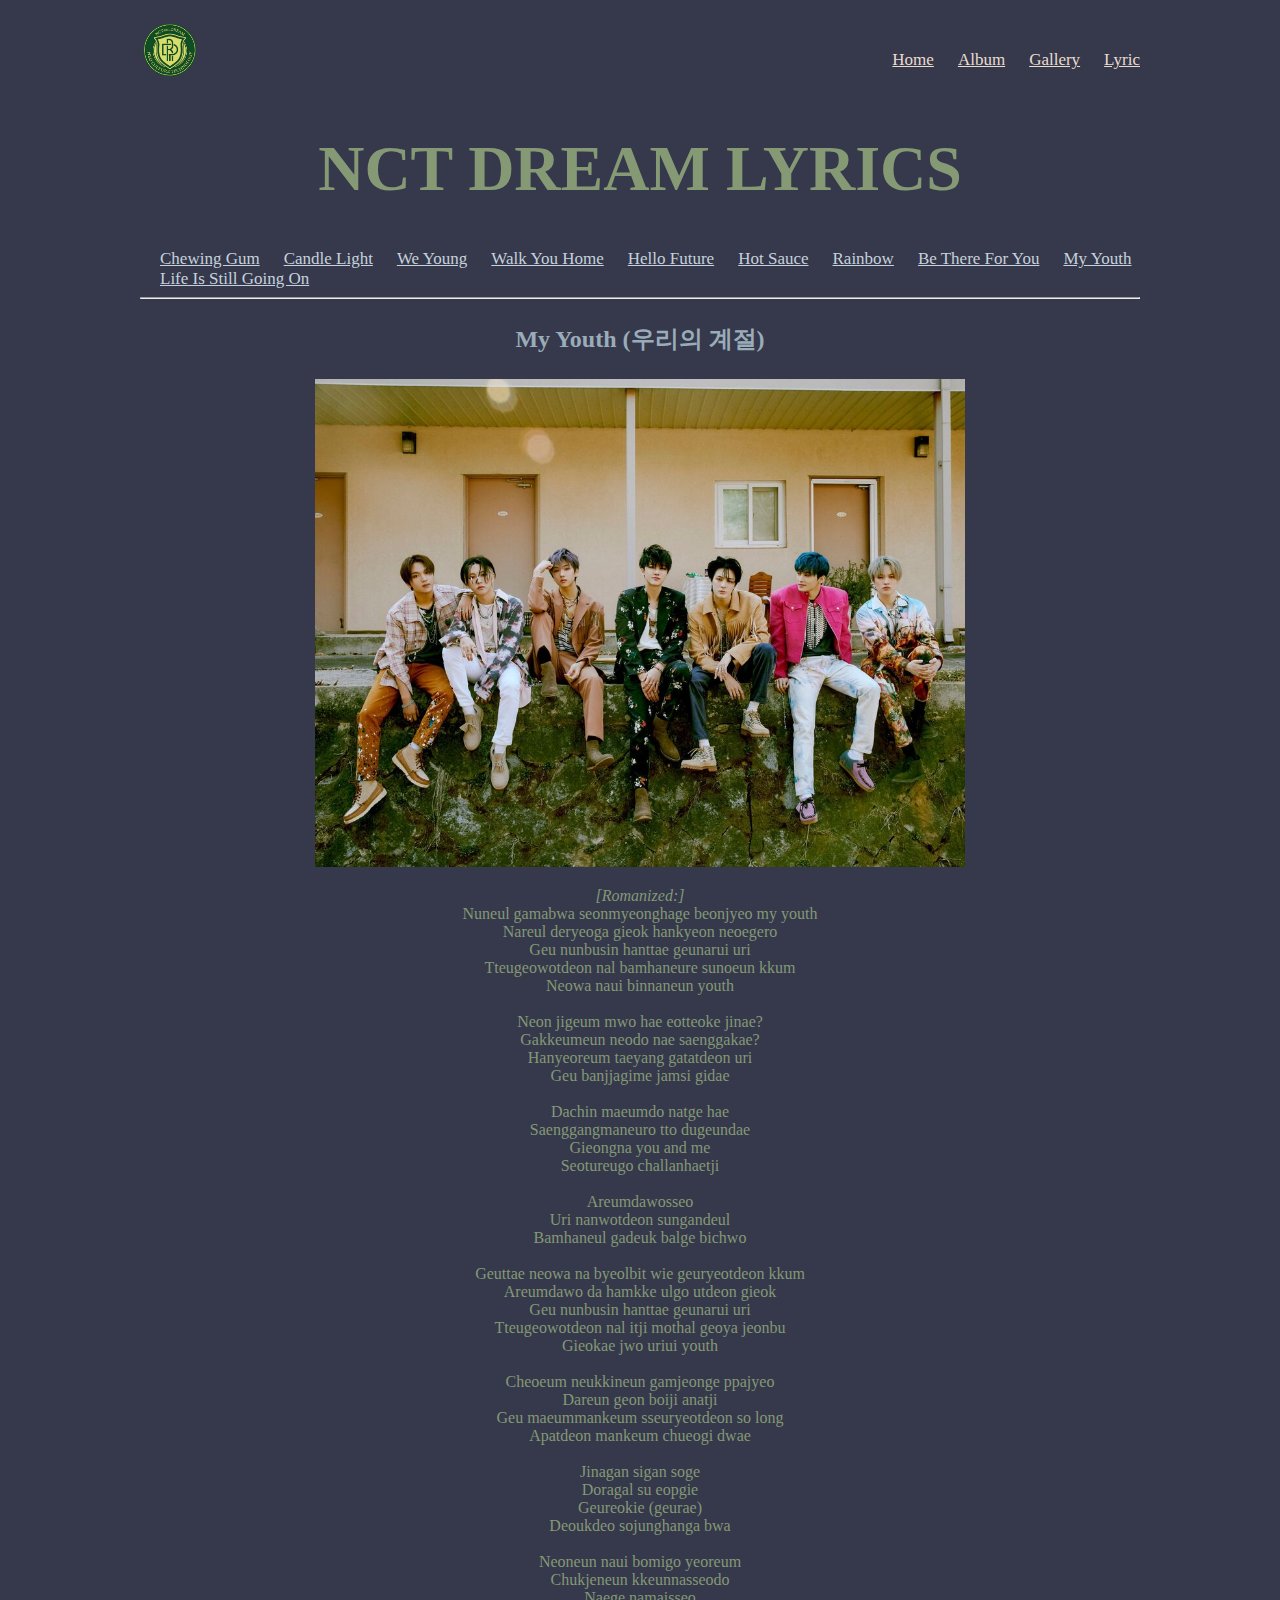
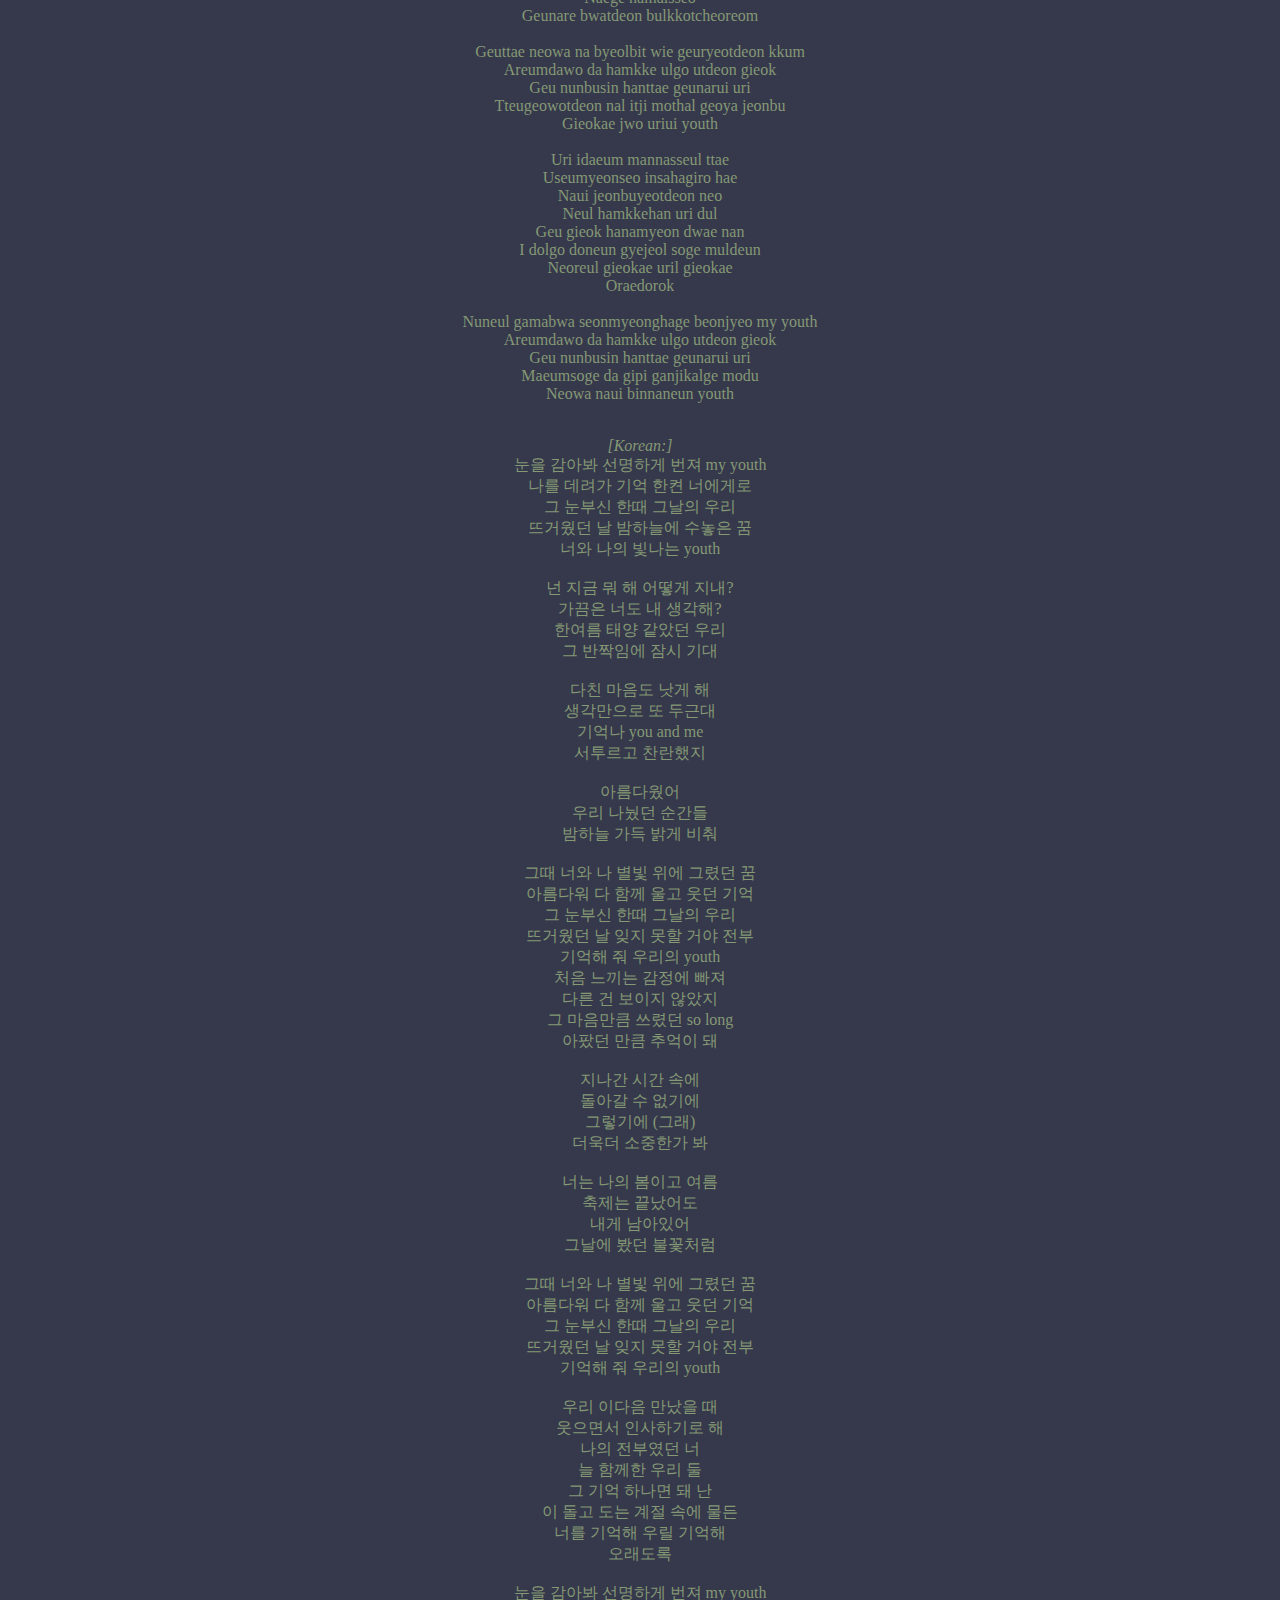
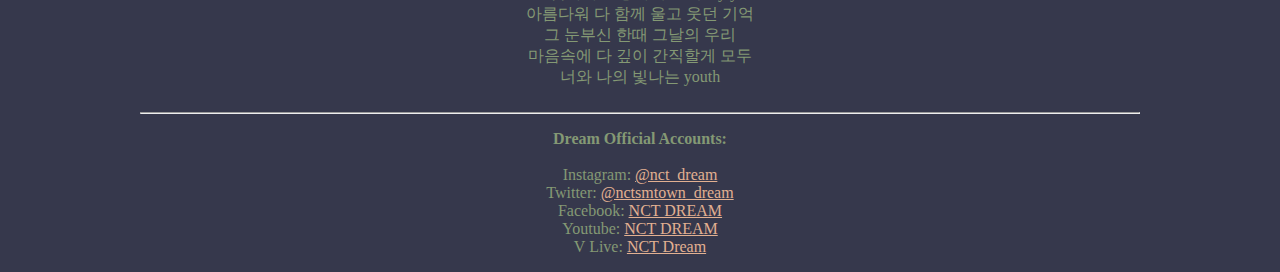
<file: myyouth.html>
<!DOCTYPE html>
<html>
    <head>
        <title>Lyric | My Youth, NCT DREAM</title>
        <link rel="stylesheet" href="style.css" />
    </head>

    <body>
        <div id="bungkus">
            <header>
            <div id="top">
                <div id="logo">
                    <a><img src="gambar/0.png" /></a>
                </div>
                <div id="menu">
                    <ul>
                        <li><a href="index.html">Home</a></li>
                        <li><a href="album.html">Album</a></li>
                        <li><a href="photo.html">Gallery</a></li>
                        <li><a href="lyric.html">Lyric</a></li>
                    </ul>
                </div>
            </div>
            </header>
            <nav>
                <div id="NCT-DREAM-LYRICS">
                    <h1>
                        <center>NCT DREAM LYRICS</center>
                    </h1>
                </div>
                <div id="pilihan-lyric">
                    <ul>
                        <li><a href="cg.html" style="color: #C5D2DB">Chewing Gum</a></li>
                        <li><a href="candle.html" style="color: #C5D2DB">Candle Light</a></li>
                        <li><a href="weyoung.html" style="color: #C5D2DB">We Young</a></li>
                        <li><a href="wyh.html" style="color: #C5D2DB">Walk You Home</a></li>
                        <li><a href="hellofuture.html" style="color: #C5D2DB">Hello Future</a></li>
                        <li><a href="hotsauce.html" style="color: #C5D2DB">Hot Sauce</a></li>
                        <li><a href="rainbow.html" style="color: #C5D2DB">Rainbow</a></li>
                        <li><a href="btfy.html" style="color: #C5D2DB">Be There For You</a></li>
                        <li><a href="myyouth.html" style="color: #C5D2DB">My Youth</a></li>
                        <li><a href="lisgo.html" style="color: #C5D2DB">Life Is Still Going On</a></li>
                    </ul>
                    <hr/>
                </div>
                <div id="name">
                    <p style="text-align: center">
                        <strong>My Youth (우리의 계절)</strong>
                    </p>
                </div>
                <div>
                    <center><img width="650" src="gambar/77.jpg"></center>
                </div>
                <div id="lyric">
                    <p style="text-align: center">
                        <i>[Romanized:]</i><br>

                        Nuneul gamabwa seonmyeonghage beonjyeo my youth<br>
                        Nareul deryeoga gieok hankyeon neoegero<br>
                        Geu nunbusin hanttae geunarui uri<br>
                        Tteugeowotdeon nal bamhaneure sunoeun kkum<br>
                        Neowa naui binnaneun youth<br><br>
                        
                        Neon jigeum mwo hae eotteoke jinae?<br>
                        Gakkeumeun neodo nae saenggakae?<br>
                        Hanyeoreum taeyang gatatdeon uri<br>
                        Geu banjjagime jamsi gidae<br><br>
                        
                        Dachin maeumdo natge hae<br>
                        Saenggangmaneuro tto dugeundae<br>
                        Gieongna you and me<br>
                        Seotureugo challanhaetji<br><br>
                        
                        Areumdawosseo<br>
                        Uri nanwotdeon sungandeul<br>
                        Bamhaneul gadeuk balge bichwo<br><br>
                        
                        Geuttae neowa na byeolbit wie geuryeotdeon kkum<br>
                        Areumdawo da hamkke ulgo utdeon gieok<br>
                        Geu nunbusin hanttae geunarui uri<br>
                        Tteugeowotdeon nal itji mothal geoya jeonbu<br>
                        Gieokae jwo uriui youth<br><br>
                        
                        Cheoeum neukkineun gamjeonge ppajyeo<br>
                        Dareun geon boiji anatji<br>
                        Geu maeummankeum sseuryeotdeon so long<br>
                        Apatdeon mankeum chueogi dwae<br><br>
                        
                        Jinagan sigan soge<br>
                        Doragal su eopgie<br>
                        Geureokie (geurae)<br>
                        Deoukdeo sojunghanga bwa<br><br>
                        
                        Neoneun naui bomigo yeoreum<br>
                        Chukjeneun kkeunnasseodo<br>
                        Naege namaisseo<br>
                        Geunare bwatdeon bulkkotcheoreom<br><br>
                        
                        Geuttae neowa na byeolbit wie geuryeotdeon kkum<br>
                        Areumdawo da hamkke ulgo utdeon gieok<br>
                        Geu nunbusin hanttae geunarui uri<br>
                        Tteugeowotdeon nal itji mothal geoya jeonbu<br>
                        Gieokae jwo uriui youth<br><br>
                        
                        Uri idaeum mannasseul ttae<br>
                        Useumyeonseo insahagiro hae<br>
                        Naui jeonbuyeotdeon neo<br>
                        Neul hamkkehan uri dul<br>
                        Geu gieok hanamyeon dwae nan<br>
                        I dolgo doneun gyejeol soge muldeun<br>
                        Neoreul gieokae uril gieokae<br>
                        Oraedorok<br><br>
                        
                        Nuneul gamabwa seonmyeonghage beonjyeo my youth<br>
                        Areumdawo da hamkke ulgo utdeon gieok<br>
                        Geu nunbusin hanttae geunarui uri<br>
                        Maeumsoge da gipi ganjikalge modu<br>
                        Neowa naui binnaneun youth<br><br>
                    </p>
                    <p style="text-align: center">
                        <i>[Korean:]</i><br>

                        눈을 감아봐 선명하게 번져 my youth<br>
                        나를 데려가 기억 한켠 너에게로<br>
                        그 눈부신 한때 그날의 우리<br>
                        뜨거웠던 날 밤하늘에 수놓은 꿈<br>
                        너와 나의 빛나는 youth<br><br>

                        넌 지금 뭐 해 어떻게 지내?<br>
                        가끔은 너도 내 생각해?<br>
                        한여름 태양 같았던 우리<br>
                        그 반짝임에 잠시 기대<br><br>

                        다친 마음도 낫게 해<br>
                        생각만으로 또 두근대<br>
                        기억나 you and me<br>
                        서투르고 찬란했지<br><br>

                        아름다웠어<br>
                        우리 나눴던 순간들<br>
                        밤하늘 가득 밝게 비춰<br><br>

                        그때 너와 나 별빛 위에 그렸던 꿈<br>
                        아름다워 다 함께 울고 웃던 기억<br>
                        그 눈부신 한때 그날의 우리<br>
                        뜨거웠던 날 잊지 못할 거야 전부<br>
                        기억해 줘 우리의 youth<br>

                        처음 느끼는 감정에 빠져<br>
                        다른 건 보이지 않았지<br>
                        그 마음만큼 쓰렸던 so long<br>
                        아팠던 만큼 추억이 돼<br><br>

                        지나간 시간 속에<br>
                        돌아갈 수 없기에<br>
                        그렇기에 (그래)<br>
                        더욱더 소중한가 봐<br><br>

                        너는 나의 봄이고 여름<br>
                        축제는 끝났어도<br>
                        내게 남아있어<br>
                        그날에 봤던 불꽃처럼<br><br>

                        그때 너와 나 별빛 위에 그렸던 꿈<br>
                        아름다워 다 함께 울고 웃던 기억<br>
                        그 눈부신 한때 그날의 우리<br>
                        뜨거웠던 날 잊지 못할 거야 전부<br>
                        기억해 줘 우리의 youth<br><br>

                        우리 이다음 만났을 때<br>
                        웃으면서 인사하기로 해<br>
                        나의 전부였던 너<br>
                        늘 함께한 우리 둘<br>
                        그 기억 하나면 돼 난<br>
                        이 돌고 도는 계절 속에 물든<br>
                        너를 기억해 우릴 기억해<br>
                        오래도록<br><br>

                        눈을 감아봐 선명하게 번져 my youth<br>
                        아름다워 다 함께 울고 웃던 기억<br>
                        그 눈부신 한때 그날의 우리<br>
                        마음속에 다 깊이 간직할게 모두<br>
                        너와 나의 빛나는 youth<br>
                    </p>
                </div>
            </nav>
            <footer>
                <hr />
                <p style="text-align: center">
                    <strong>Dream Official Accounts: </strong><br><br>
                    Instagram: <a href="https://www.instagram.com/nct_dream/" style="color: #E2B091">@nct_dream</a><br />
                    Twitter: <a href="https://twitter.com/nctsmtown_dream" style="color: #E2B091">@nctsmtown_dream</a><br />
                    Facebook: <a href="https://www.facebook.com/NCTDREAM.smtown/" style="color: #E2B091">NCT DREAM</a><br />
                    Youtube: <a href="https://www.youtube.com/channel/UCXURHJRGr4-EB3l87kcbElw" style="color: #E2B091">NCT DREAM</a><br />
                    V Live: <a href="https://www.vlive.tv/channel/DB547B" style="color: #E2B091">NCT Dream</a><br />
                </p>
            </footer>
        </div>        
    </body>
</html>
</file>
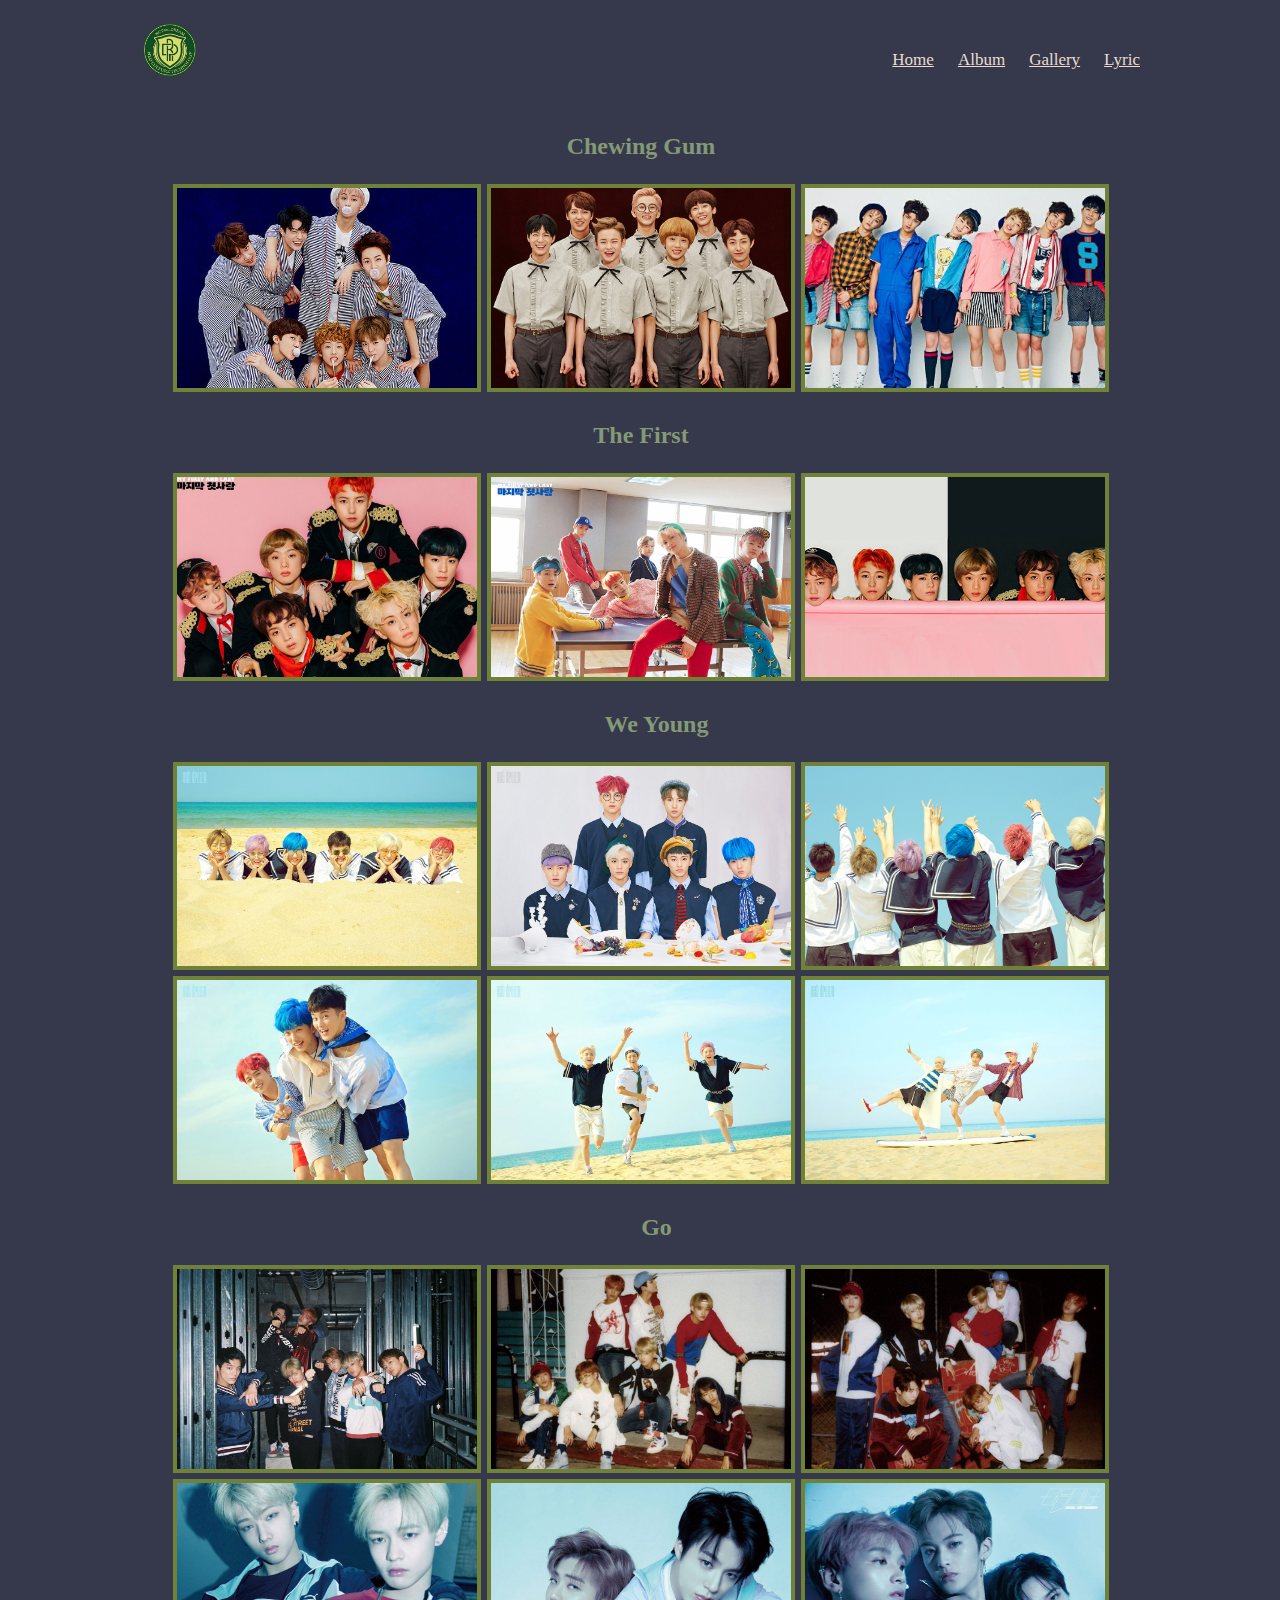
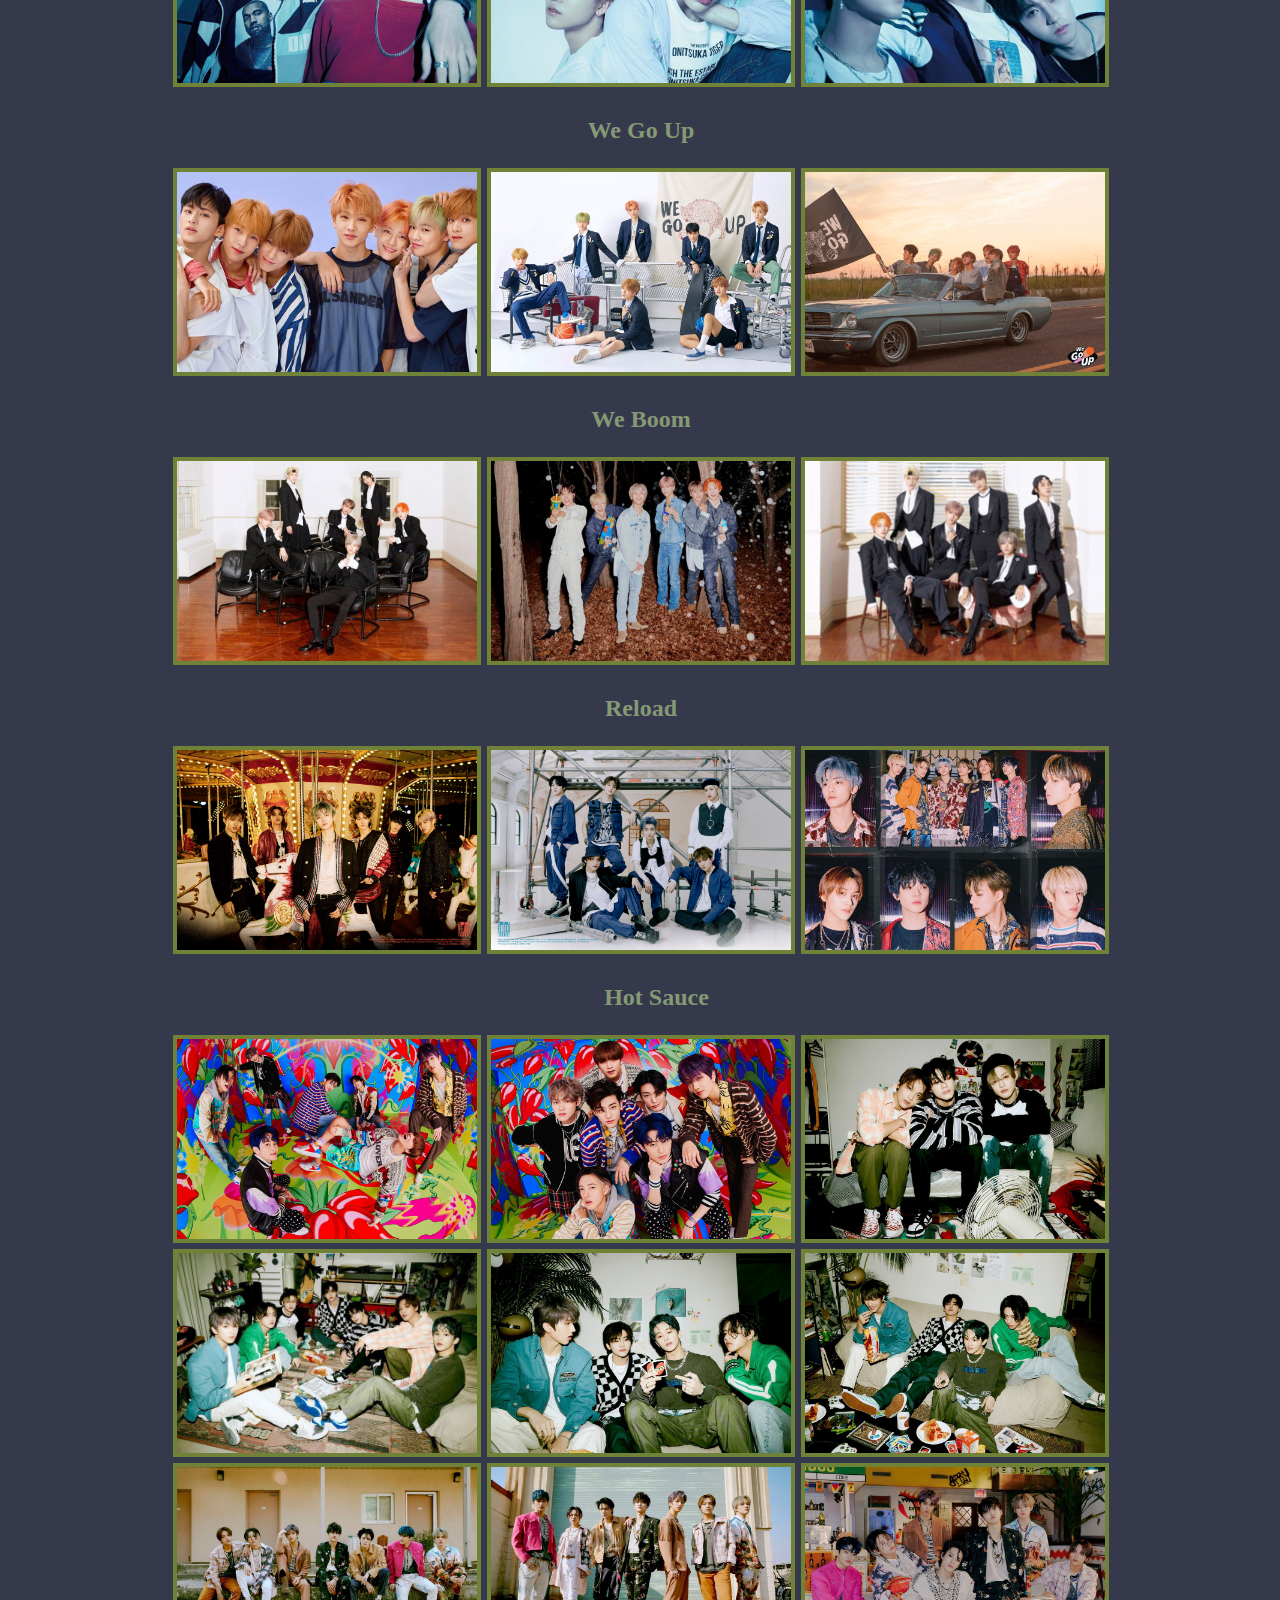
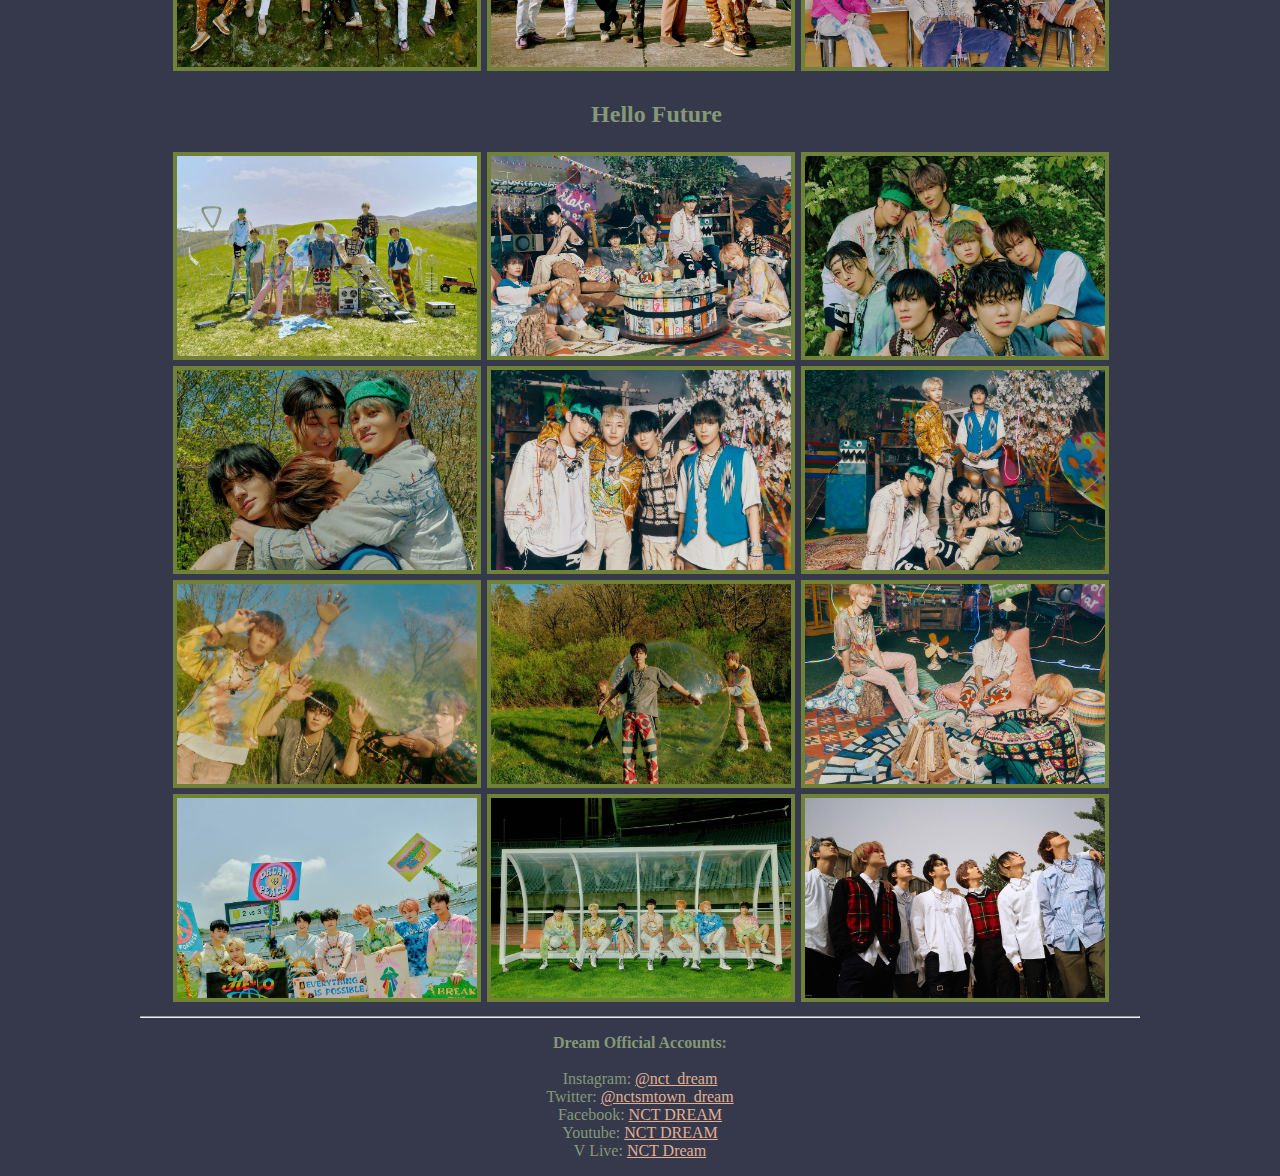
<file: photo.html>
<!DOCTYPE html>
<html>
    <head>
        <meta charset="UTF-8">
        <title>Gallery</title>
        <link rel="stylesheet" href="style.css" />
    </head>

    <body>
        <div id="bungkus">
            <header>
            <div id="top">
                <div id="logo">
                    <a><img src="gambar/0.png" /></a>
                </div>
                
                <div id="menu">
                    <ul>
                        <li><a href="index.html">Home</a></li>
                        <li><a href="album.html">Album</a></li>
                        <li><a href="photo.html">Gallery</a></li>
                        <li><a href="lyric.html">Lyric</a></li>
                    </ul>
                </div>
            </div>
            </header>
            <div id="highlight">
                <div id="gallery">
                    <p style="text-align: center">
                        <strong>Chewing Gum</strong>
                    </p>
                        <img class="img-resonsive" src="gambar/22_edited.jpg"> 
                        <img class="img-resonsive" src="gambar/23_edited.jpg">
                        <img class="img-resonsive" src="gambar/24_edited.jpg">  
                </div>
                <div id="gallery">
                    <p style="text-align: center">
                        <strong>The First</strong>
                    </p>
                        <img class="img-resonsive" src="gambar/25_edited.jpg"> 
                        <img class="img-resonsive" src="gambar/27_edited.jpg">
                        <img class="img-resonsive" src="gambar/28_edited.jpg">  
                </div>
                <div id="gallery">
                    <p style="text-align: center">
                        <strong>We Young</strong>
                    </p>
                        <img src="gambar/29_edited.jpg"> 
                        <img src="gambar/30_edited.jpg">
                        <img src="gambar/31_edited.jpg">  
                        <img src="gambar/32.jpg"> 
                        <img src="gambar/33.jpg">
                        <img src="gambar/34.jpg">
                </div>
                <div id="gallery">
                    <p style="text-align: center">
                        <strong>Go</strong>
                    </p>
                        <img src="gambar/35.jpg"> 
                        <img src="gambar/40_edited.jpg">
                        <img src="gambar/41_edited.jpg">  
                        <img src="gambar/36_edited.jpg"> 
                        <img src="gambar/37_edited.jpg">
                        <img src="gambar/38.jpg">
                </div>
                <div id="gallery">
                    <p style="text-align: center">
                        <strong>We Go Up</strong>
                    </p> 
                        <img src="gambar/43_edited.jpg">
                        <img src="gambar/44.jpg">  
                        <img src="gambar/45.jpg"> 
                </div>
                <div id="gallery">
                    <p style="text-align: center">
                        <strong>We Boom</strong>
                    </p>
                        <img src="gambar/46_edited.jpg"> 
                        <img src="gambar/47_edited.jpg">
                        <img src="gambar/48_edited.jpg">  
                </div>
                <div id="gallery">
                    <p style="text-align: center">
                        <strong>Reload</strong>
                    </p>
                        <img src="gambar/49.png"> 
                        <img src="gambar/50.png">
                        <img src="gambar/51_edited.jpg">  
                </div>
                <div id="gallery">
                    <p style="text-align: center">
                        <strong>Hot Sauce</strong>
                    </p>
                        <img src="gambar/52_edited.jpg"> 
                        <img src="gambar/53_edited.jpg">
                        <img src="gambar/54_edited.jpg">  
                        <img src="gambar/55_edited.jpg"> 
                        <img src="gambar/56_edited.jpg">
                        <img src="gambar/57_edited.jpg">  
                        <img src="gambar/58_edited.jpg"> 
                        <img src="gambar/59_edited.jpg">
                        <img src="gambar/60.jpg">  
                </div>
                <div id="gallery">
                    <p style="text-align: center">
                        <strong>Hello Future</strong>
                    </p>
                        <img src="gambar/61_edited.jpg"> 
                        <img src="gambar/62_edited.jpg">
                        <img src="gambar/63_edited.jpg">
                        <img src="gambar/64_edited.jpg"> 
                        <img src="gambar/65.jpg">
                        <img src="gambar/66.jpg">  
                        <img src="gambar/67_edited.jpg"> 
                        <img src="gambar/68_edited.jpg">
                        <img src="gambar/69_edited.jpg">  
                        <img src="gambar/70.jpg"> 
                        <img src="gambar/71_edited.jpg">
                        <img src="gambar/72_edited.jpg">    
                </div>
            </div>
                
            <footer>
                <hr />
                <p style="text-align: center">
                    <strong>Dream Official Accounts: </strong><br><br>
                    Instagram: <a href="https://www.instagram.com/nct_dream/" style="color: #E2B091">@nct_dream</a><br />
                    Twitter: <a href="https://twitter.com/nctsmtown_dream" style="color: #E2B091">@nctsmtown_dream</a><br />
                    Facebook: <a href="https://www.facebook.com/NCTDREAM.smtown/" style="color: #E2B091">NCT DREAM</a><br />
                    Youtube: <a href="https://www.youtube.com/channel/UCXURHJRGr4-EB3l87kcbElw" style="color: #E2B091">NCT DREAM</a><br />
                    V Live: <a href="https://www.vlive.tv/channel/DB547B" style="color: #E2B091">NCT Dream</a><br />
                </p>
            </footer>

          

            

    
   
                
        
        
        
        
                

    </body>
</html>
</file>
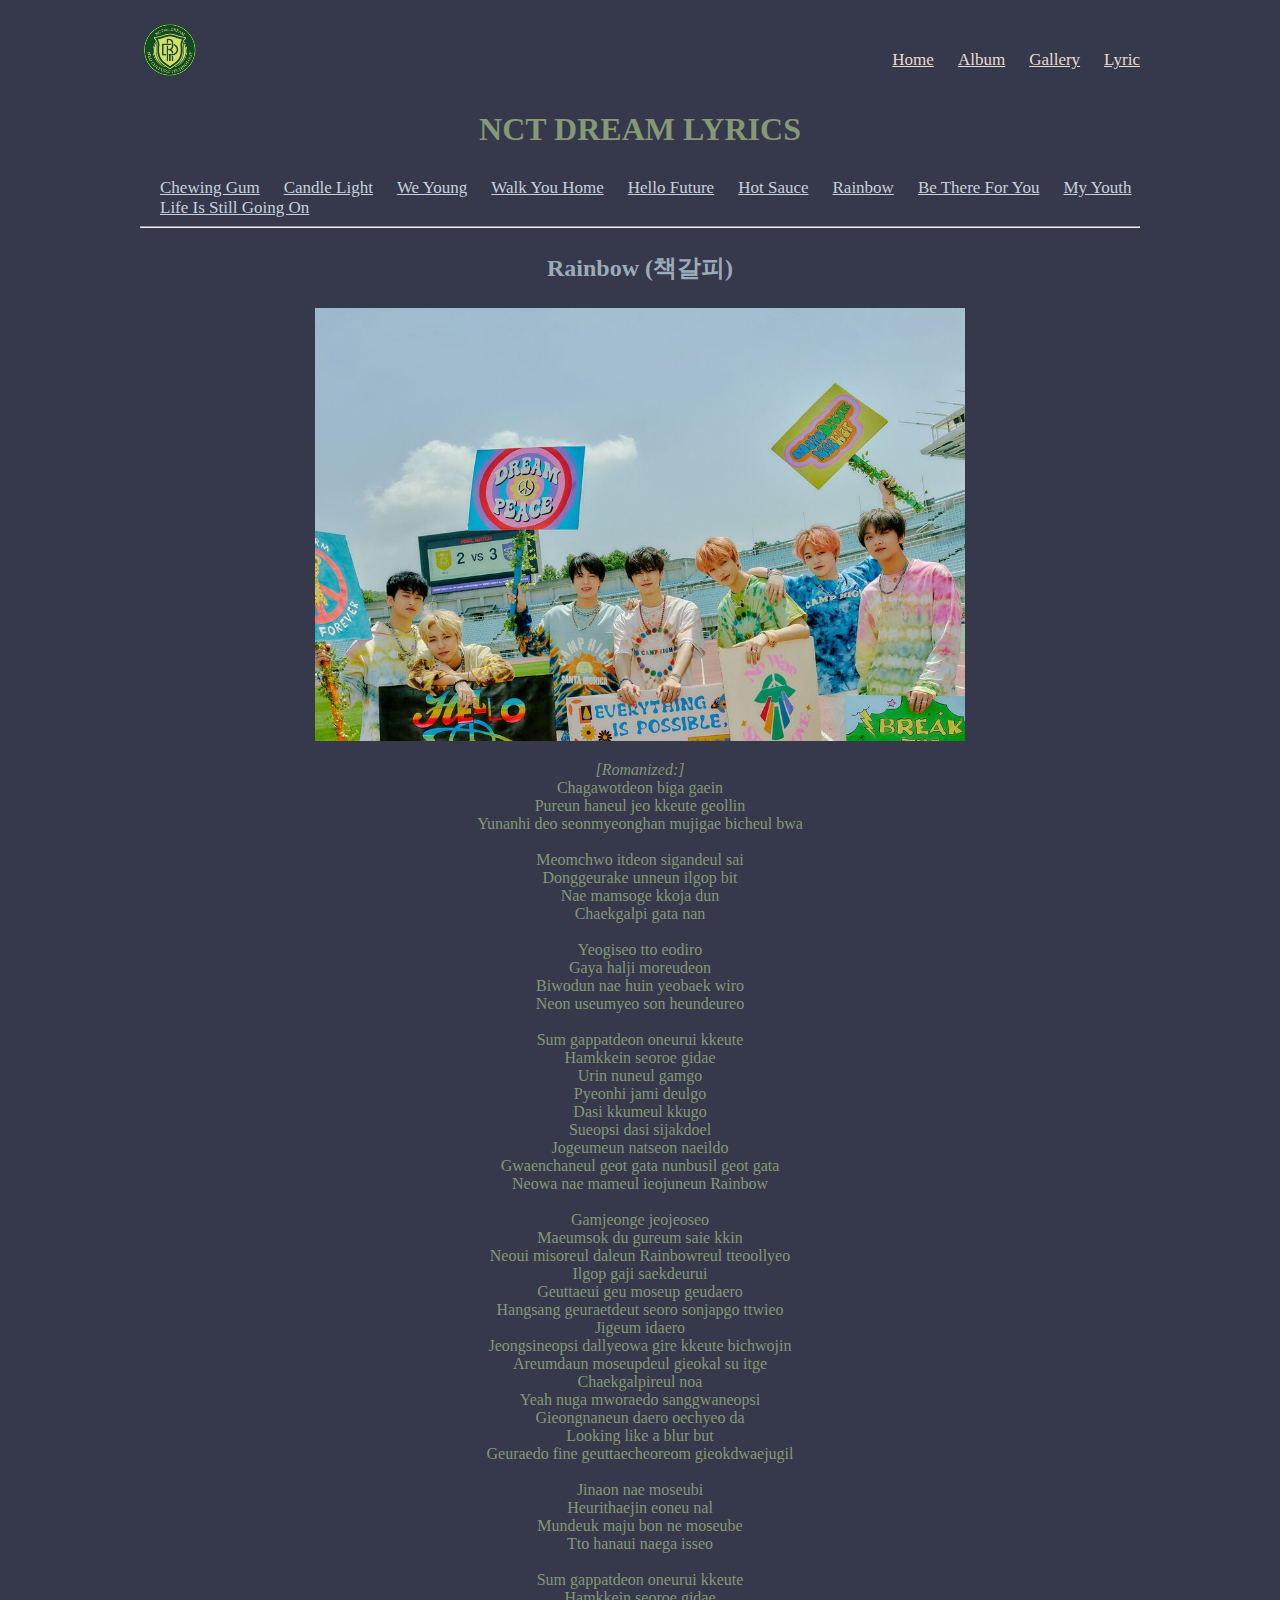
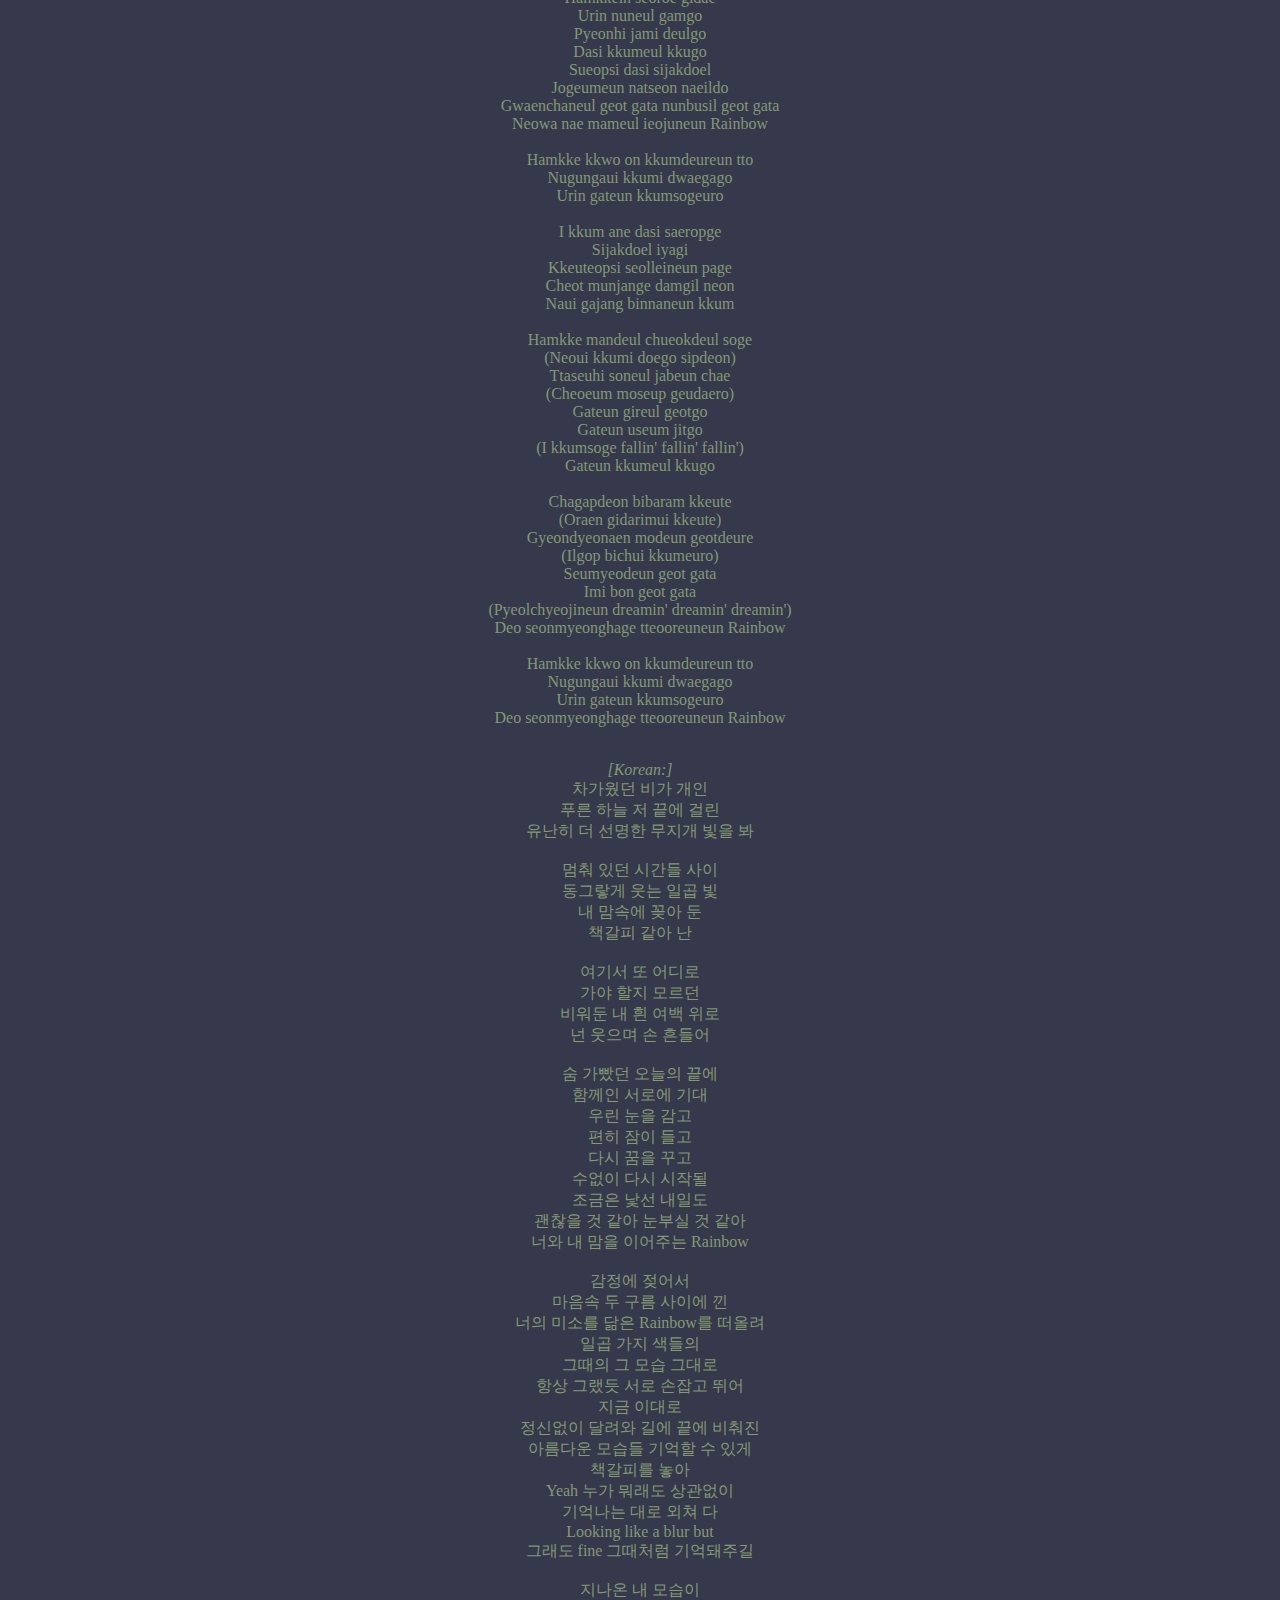
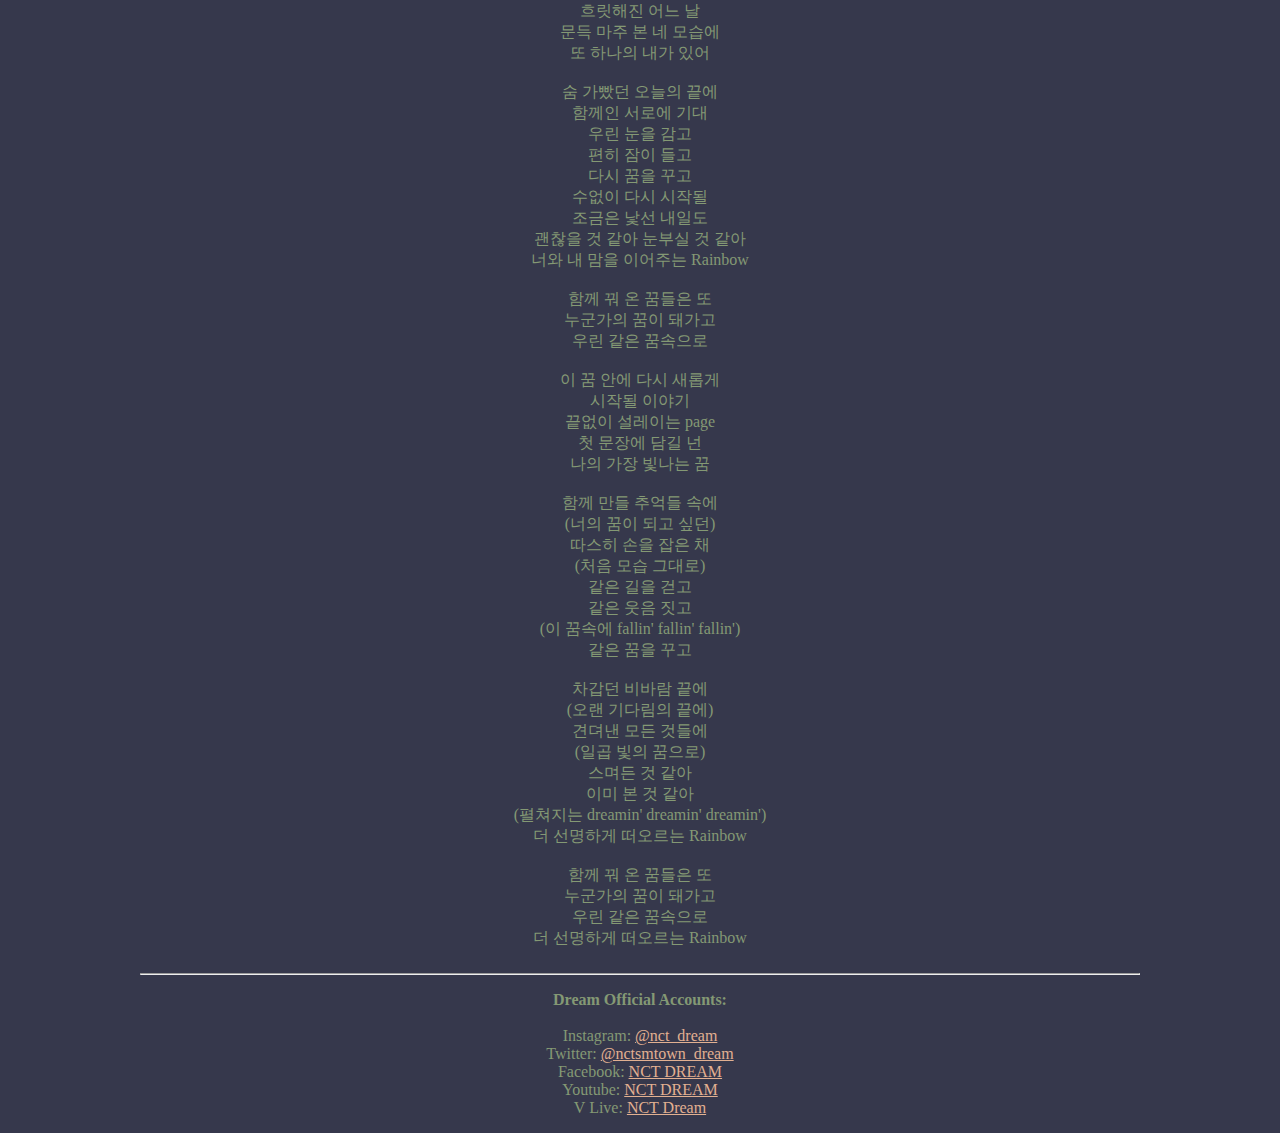
<file: rainbow.html>
<!DOCTYPE html>
<html>
    <head>
        <title>Lyric</title>
        <link rel="stylesheet" href="style.css" />
    </head>

    <body>
        <div id="bungkus">
            <header>
            <div id="top">
                <div id="logo">
                    <a><img src="gambar/0.png" /></a>
                </div>
                <div id="menu">
                    <ul>
                        <li><a href="index.html">Home</a></li>
                        <li><a href="album.html">Album</a></li>
                        <li><a href="photo.html">Gallery</a></li>
                        <li><a href="lyric.html">Lyric</a></li>
                    </ul>
                </div>
            </div>
            </header>
            <nav>
                <h1>
                    <center>NCT DREAM LYRICS</center>
                </h1>
                <div id="pilihan-lyric">
                    <ul>
                        <li><a href="cg.html" style="color: #C5D2DB">Chewing Gum</a></li>
                        <li><a href="candle.html" style="color: #C5D2DB">Candle Light</a></li>
                        <li><a href="weyoung.html" style="color: #C5D2DB">We Young</a></li>
                        <li><a href="wyh.html" style="color: #C5D2DB">Walk You Home</a></li>
                        <li><a href="hellofuture.html" style="color: #C5D2DB">Hello Future</a></li>
                        <li><a href="hotsauce.html" style="color: #C5D2DB">Hot Sauce</a></li>
                        <li><a href="rainbow.html" style="color: #C5D2DB">Rainbow</a></li>
                        <li><a href="btfy.html" style="color: #C5D2DB">Be There For You</a></li>
                        <li><a href="myyouth.html" style="color: #C5D2DB">My Youth</a></li>
                        <li><a href="lisgo.html" style="color: #C5D2DB">Life Is Still Going On</a></li>
                    </ul>
                    <hr/>
                    
                </div>
                <div id="name">
                    <p style="text-align: center">
                        <strong>Rainbow (책갈피)</strong>
                    </p>
                </div>
                <div>
                    <center><img width="650" src="gambar/74.jpg"></center>
                </div>
                <div id="lyric">
                    <p style="text-align: center">
                        <i>[Romanized:]</i><br>

                        Chagawotdeon biga gaein<br>
                        Pureun haneul jeo kkeute geollin<br>
                        Yunanhi deo seonmyeonghan mujigae bicheul bwa<br><br>

                        Meomchwo itdeon sigandeul sai<br>
                        Donggeurake unneun ilgop bit<br>
                        Nae mamsoge kkoja dun<br>
                        Chaekgalpi gata nan<br><br>

                        Yeogiseo tto eodiro<br>
                        Gaya halji moreudeon<br>
                        Biwodun nae huin yeobaek wiro<br>
                        Neon useumyeo son heundeureo<br><br>

                        Sum gappatdeon oneurui kkeute<br>
                        Hamkkein seoroe gidae<br>
                        Urin nuneul gamgo<br>
                        Pyeonhi jami deulgo<br>
                        Dasi kkumeul kkugo<br>
                        Sueopsi dasi sijakdoel<br>
                        Jogeumeun natseon naeildo<br>
                        Gwaenchaneul geot gata nunbusil geot gata<br>
                        Neowa nae mameul ieojuneun Rainbow<br><br>

                        Gamjeonge jeojeoseo<br>
                        Maeumsok du gureum saie kkin<br>
                        Neoui misoreul daleun Rainbowreul tteoollyeo<br>
                        Ilgop gaji saekdeurui<br>
                        Geuttaeui geu moseup geudaero<br>
                        Hangsang geuraetdeut seoro sonjapgo ttwieo<br>
                        Jigeum idaero<br>
                        Jeongsineopsi dallyeowa gire kkeute bichwojin<br>
                        Areumdaun moseupdeul gieokal su itge<br>
                        Chaekgalpireul noa<br>
                        Yeah nuga mworaedo sanggwaneopsi<br>
                        Gieongnaneun daero oechyeo da<br>
                        Looking like a blur but<br>
                        Geuraedo fine geuttaecheoreom gieokdwaejugil<br><br>

                        Jinaon nae moseubi<br>
                        Heurithaejin eoneu nal<br>
                        Mundeuk maju bon ne moseube<br>
                        Tto hanaui naega isseo<br><br>

                        Sum gappatdeon oneurui kkeute<br>
                        Hamkkein seoroe gidae<br>
                        Urin nuneul gamgo<br>
                        Pyeonhi jami deulgo<br>
                        Dasi kkumeul kkugo<br>
                        Sueopsi dasi sijakdoel<br>
                        Jogeumeun natseon naeildo<br>
                        Gwaenchaneul geot gata nunbusil geot gata<br>
                        Neowa nae mameul ieojuneun Rainbow<br><br>

                        Hamkke kkwo on kkumdeureun tto<br>
                        Nugungaui kkumi dwaegago<br>
                        Urin gateun kkumsogeuro<br><br>

                        I kkum ane dasi saeropge<br>
                        Sijakdoel iyagi<br>
                        Kkeuteopsi seolleineun page<br>
                        Cheot munjange damgil neon<br>
                        Naui gajang binnaneun kkum<br><br>

                        Hamkke mandeul chueokdeul soge<br>
                        (Neoui kkumi doego sipdeon)<br>
                        Ttaseuhi soneul jabeun chae<br>
                        (Cheoeum moseup geudaero)<br>
                        Gateun gireul geotgo<br>
                        Gateun useum jitgo<br>
                        (I kkumsoge fallin' fallin' fallin')<br>
                        Gateun kkumeul kkugo<br><br>

                        Chagapdeon bibaram kkeute<br>
                        (Oraen gidarimui kkeute)<br>
                        Gyeondyeonaen modeun geotdeure<br>
                        (Ilgop bichui kkumeuro)<br>
                        Seumyeodeun geot gata<br>
                        Imi bon geot gata<br>
                        (Pyeolchyeojineun dreamin' dreamin' dreamin')<br>
                        Deo seonmyeonghage tteooreuneun Rainbow<br><br>

                        Hamkke kkwo on kkumdeureun tto<br>
                        Nugungaui kkumi dwaegago<br>
                        Urin gateun kkumsogeuro<br>
                        Deo seonmyeonghage tteooreuneun Rainbow<br><br>
                    </p>
                    <p style="text-align: center">
                        <i>[Korean:]</i><br>

                        차가웠던 비가 개인<br>
                        푸른 하늘 저 끝에 걸린<br>
                        유난히 더 선명한 무지개 빛을 봐<br><br>

                        멈춰 있던 시간들 사이<br>
                        동그랗게 웃는 일곱 빛<br>
                        내 맘속에 꽂아 둔<br>
                        책갈피 같아 난<br><br>

                        여기서 또 어디로<br>
                        가야 할지 모르던<br>
                        비워둔 내 흰 여백 위로<br>
                        넌 웃으며 손 흔들어<br><br>

                        숨 가빴던 오늘의 끝에<br>
                        함께인 서로에 기대<br>
                        우린 눈을 감고<br>
                        편히 잠이 들고<br>
                        다시 꿈을 꾸고<br>
                        수없이 다시 시작될<br>
                        조금은 낯선 내일도<br>
                        괜찮을 것 같아 눈부실 것 같아<br>
                        너와 내 맘을 이어주는 Rainbow<br><br>

                        감정에 젖어서<br>
                        마음속 두 구름 사이에 낀<br>
                        너의 미소를 닮은 Rainbow를 떠올려<br>
                        일곱 가지 색들의<br>
                        그때의 그 모습 그대로<br>
                        항상 그랬듯 서로 손잡고 뛰어<br>
                        지금 이대로<br>
                        정신없이 달려와 길에 끝에 비춰진<br>
                        아름다운 모습들 기억할 수 있게<br>
                        책갈피를 놓아<br>
                        Yeah 누가 뭐래도 상관없이<br>
                        기억나는 대로 외쳐 다<br>
                        Looking like a blur but<br>
                        그래도 fine 그때처럼 기억돼주길<br><br>

                        지나온 내 모습이<br>
                        흐릿해진 어느 날<br>
                        문득 마주 본 네 모습에<br>
                        또 하나의 내가 있어<br><br>

                        숨 가빴던 오늘의 끝에<br>
                        함께인 서로에 기대<br>
                        우린 눈을 감고<br>
                        편히 잠이 들고<br>
                        다시 꿈을 꾸고<br>
                        수없이 다시 시작될<br>
                        조금은 낯선 내일도<br>
                        괜찮을 것 같아 눈부실 것 같아<br>
                        너와 내 맘을 이어주는 Rainbow<br><br>

                        함께 꿔 온 꿈들은 또<br>
                        누군가의 꿈이 돼가고<br>
                        우린 같은 꿈속으로<br><br>

                        이 꿈 안에 다시 새롭게<br>
                        시작될 이야기<br>
                        끝없이 설레이는 page<br>
                        첫 문장에 담길 넌<br>
                        나의 가장 빛나는 꿈<br><br>

                        함께 만들 추억들 속에<br>
                        (너의 꿈이 되고 싶던)<br>
                        따스히 손을 잡은 채<br>
                        (처음 모습 그대로)<br>
                        같은 길을 걷고<br>
                        같은 웃음 짓고<br>
                        (이 꿈속에 fallin' fallin' fallin')<br>
                        같은 꿈을 꾸고<br><br>

                        차갑던 비바람 끝에<br>
                        (오랜 기다림의 끝에)<br>
                        견뎌낸 모든 것들에<br>
                        (일곱 빛의 꿈으로)<br>
                        스며든 것 같아<br>
                        이미 본 것 같아<br>
                        (펼쳐지는 dreamin' dreamin' dreamin')<br>
                        더 선명하게 떠오르는 Rainbow<br><br>

                        함께 꿔 온 꿈들은 또<br>
                        누군가의 꿈이 돼가고<br>
                        우린 같은 꿈속으로<br>
                        더 선명하게 떠오르는 Rainbow<br>
                    </p>
                </div>
                
            </nav>
            <footer>
                <hr />
                <p style="text-align: center">
                    <strong>Dream Official Accounts: </strong><br><br>
                    Instagram: <a href="https://www.instagram.com/nct_dream/" style="color: #E2B091">@nct_dream</a><br />
                    Twitter: <a href="https://twitter.com/nctsmtown_dream" style="color: #E2B091">@nctsmtown_dream</a><br />
                    Facebook: <a href="https://www.facebook.com/NCTDREAM.smtown/" style="color: #E2B091">NCT DREAM</a><br />
                    Youtube: <a href="https://www.youtube.com/channel/UCXURHJRGr4-EB3l87kcbElw" style="color: #E2B091">NCT DREAM</a><br />
                    V Live: <a href="https://www.vlive.tv/channel/DB547B" style="color: #E2B091">NCT Dream</a><br />
            </footer>
        </div>        
    </body>
</html>
</file>
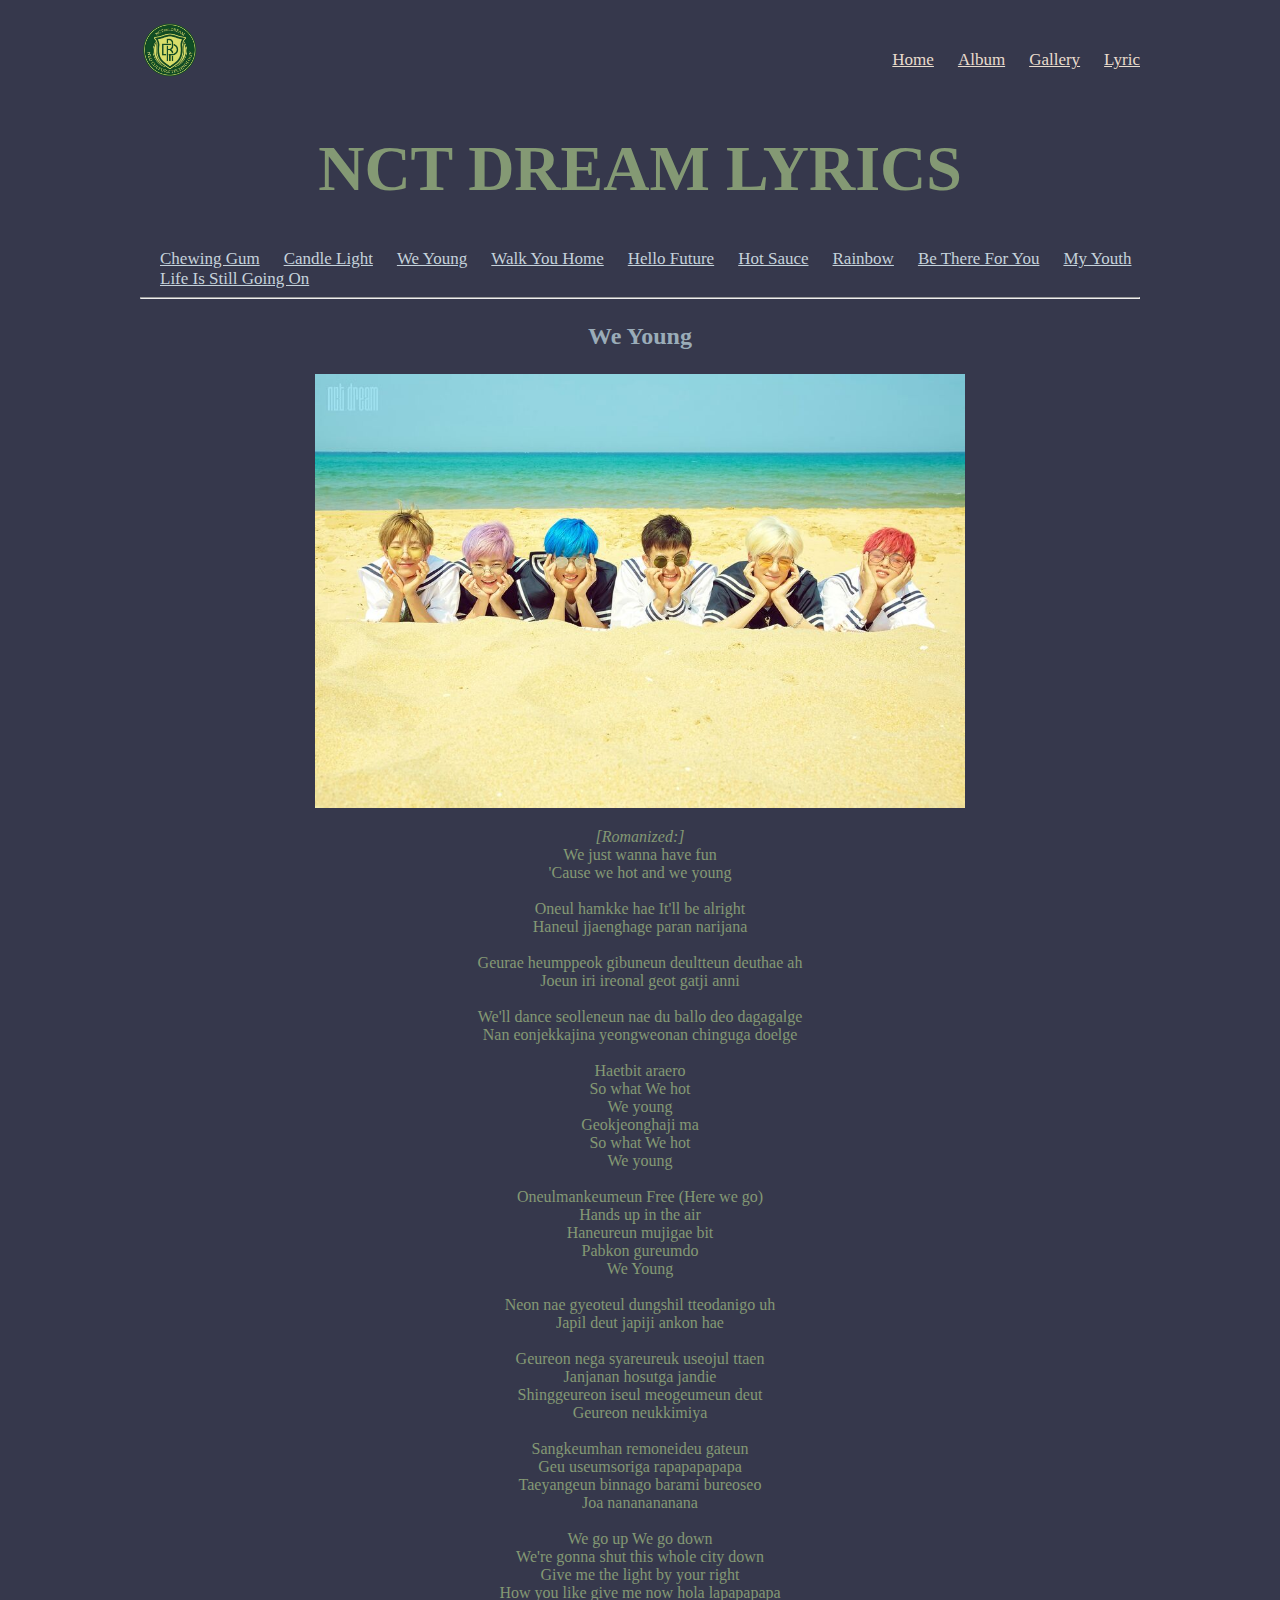
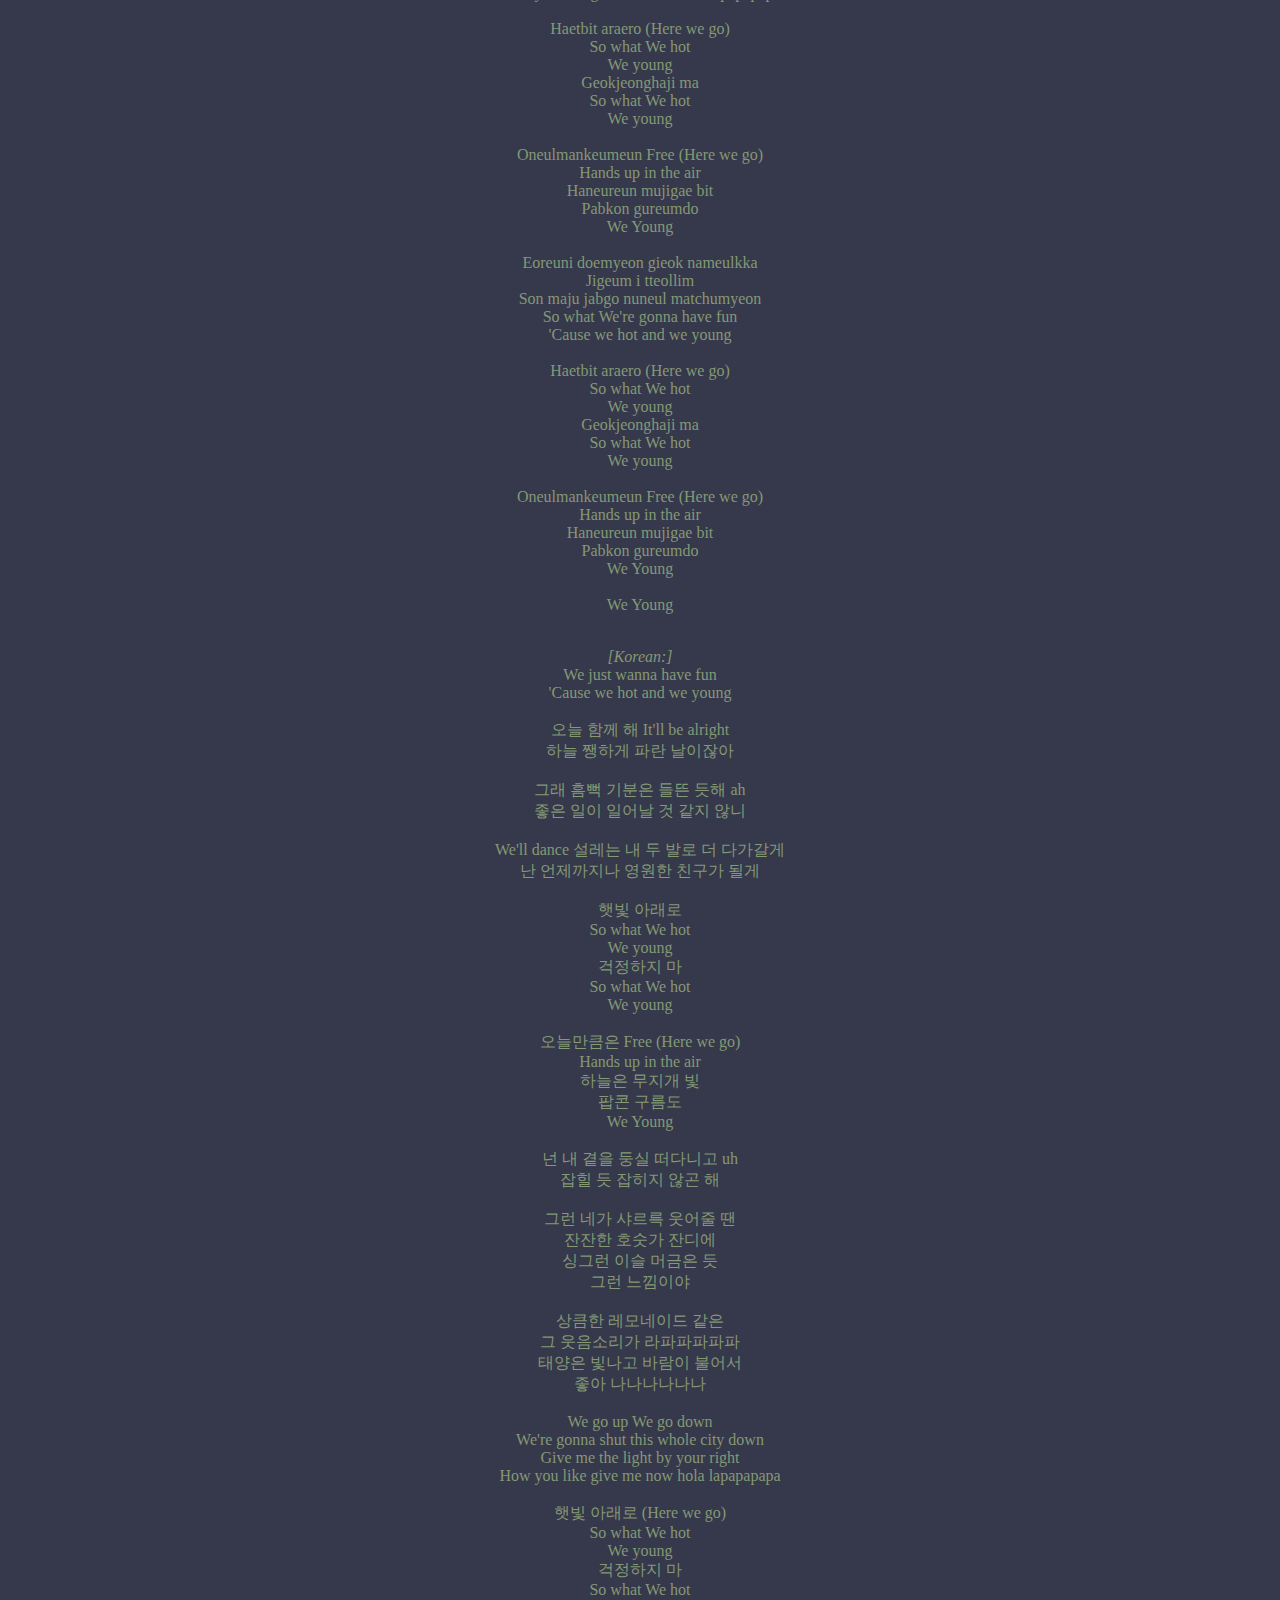
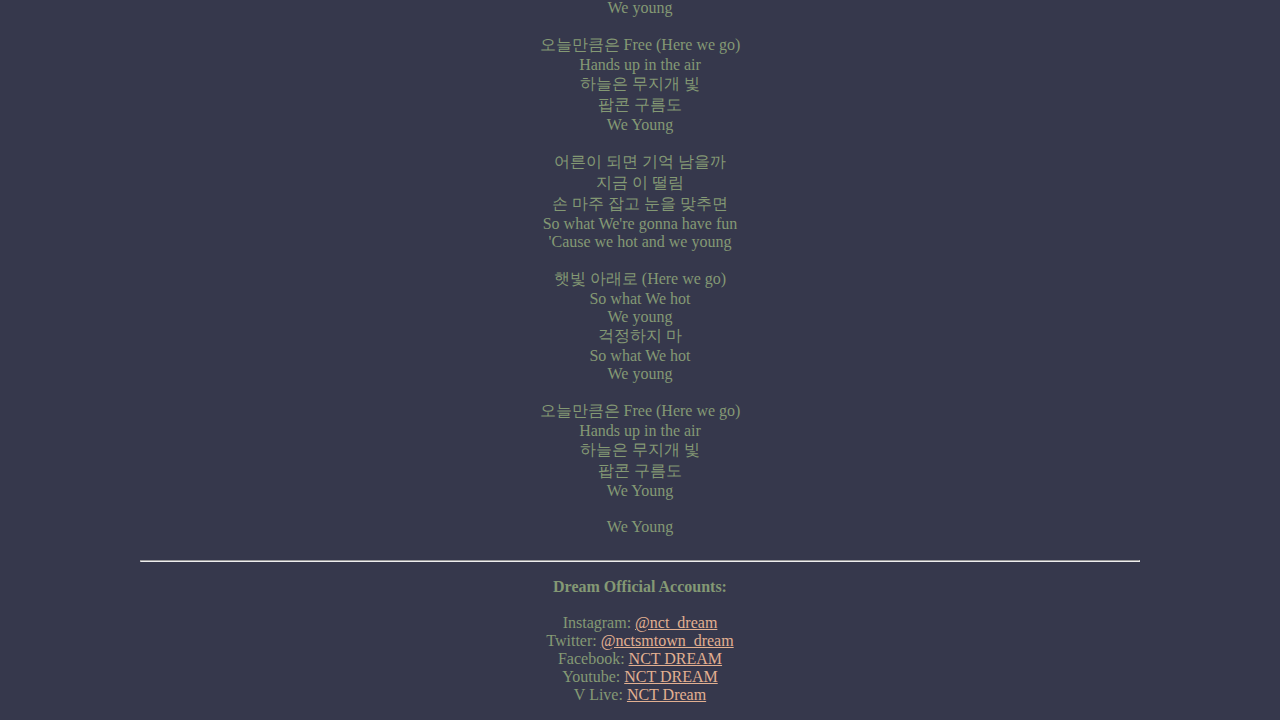
<file: weyoung.html>
<!DOCTYPE html>
<html>
    <head>
        <title>Lyric | We Young, NCT DREAM</title>
        <link rel="stylesheet" href="style.css" />
    </head>

    <body>
        <div id="bungkus">
            <header>
            <div id="top">
                <div id="logo">
                    <a><img src="gambar/0.png" /></a>
                </div>
                <div id="menu">
                    <ul>
                        <li><a href="index.html">Home</a></li>
                        <li><a href="album.html">Album</a></li>
                        <li><a href="photo.html">Gallery</a></li>
                        <li><a href="lyric.html">Lyric</a></li>
                    </ul>
                </div>
            </div>
            </header>
            <nav>
                <div id="NCT-DREAM-LYRICS">
                    <h1>
                        <center>NCT DREAM LYRICS</center>
                    </h1>
                </div>
                <div id="pilihan-lyric">
                    <ul>
                        <li><a href="cg.html" style="color: #C5D2DB">Chewing Gum</a></li>
                        <li><a href="candle.html" style="color: #C5D2DB">Candle Light</a></li>
                        <li><a href="weyoung.html" style="color: #C5D2DB">We Young</a></li>
                        <li><a href="wyh.html" style="color: #C5D2DB">Walk You Home</a></li>
                        <li><a href="hellofuture.html" style="color: #C5D2DB">Hello Future</a></li>
                        <li><a href="hotsauce.html" style="color: #C5D2DB">Hot Sauce</a></li>
                        <li><a href="rainbow.html" style="color: #C5D2DB">Rainbow</a></li>
                        <li><a href="btfy.html" style="color: #C5D2DB">Be There For You</a></li>
                        <li><a href="myyouth.html" style="color: #C5D2DB">My Youth</a></li>
                        <li><a href="lisgo.html" style="color: #C5D2DB">Life Is Still Going On</a></li>
                    </ul>
                    <hr/>
                </div>
                <div id="name">
                    <p style="text-align: center">
                        <strong>We Young</strong>
                    </p>
                </div>
                <div>
                    <center><img width="650" src="gambar/79.jpg"></center>
                </div>
                <div id="lyric">
                    <p style="text-align: center">
                        <i>[Romanized:]</i><br>

                        We just wanna have fun<br>
                        'Cause we hot and we young<br><br>
                        
                        Oneul hamkke hae It'll be alright<br>
                        Haneul jjaenghage paran narijana<br><br>
                        
                        Geurae heumppeok gibuneun deultteun deuthae ah<br>
                        Joeun iri ireonal geot gatji anni<br><br>
                        
                        We'll dance seolleneun nae du ballo deo dagagalge<br>
                        Nan eonjekkajina yeongweonan chinguga doelge<br><br>
                        
                        Haetbit araero<br>
                        So what We hot<br>
                        We young<br>
                        Geokjeonghaji ma<br>
                        So what We hot<br>
                        We young<br><br>
                        
                        Oneulmankeumeun Free (Here we go)<br>
                        Hands up in the air<br>
                        Haneureun mujigae bit<br>
                        Pabkon gureumdo<br>
                        We Young<br><br>
                        
                        Neon nae gyeoteul dungshil tteodanigo uh<br>
                        Japil deut japiji ankon hae<br><br>
                        
                        Geureon nega syareureuk useojul ttaen<br>
                        Janjanan hosutga jandie<br>
                        Shinggeureon iseul meogeumeun deut<br>
                        Geureon neukkimiya<br><br>
                        
                        Sangkeumhan remoneideu gateun<br>
                        Geu useumsoriga rapapapapapa<br>
                        Taeyangeun binnago barami bureoseo<br>
                        Joa nananananana<br><br>
                        
                        We go up We go down<br>
                        We're gonna shut this whole city down<br>
                        Give me the light by your right<br>
                        How you like give me now hola lapapapapa<br><br>
                        
                        Haetbit araero (Here we go)<br>
                        So what We hot<br>
                        We young<br>
                        Geokjeonghaji ma<br>
                        So what We hot<br>
                        We young<br><br>
                        
                        Oneulmankeumeun Free (Here we go)<br>
                        Hands up in the air<br>
                        Haneureun mujigae bit<br>
                        Pabkon gureumdo<br>
                        We Young<br><br>
                        
                        Eoreuni doemyeon gieok nameulkka<br>
                        Jigeum i tteollim<br>
                        Son maju jabgo nuneul matchumyeon<br>
                        So what We're gonna have fun<br>
                        'Cause we hot and we young<br><br>
                        
                        Haetbit araero (Here we go)<br>
                        So what We hot<br>
                        We young<br>
                        Geokjeonghaji ma<br>
                        So what We hot<br>
                        We young<br><br>
                        
                        Oneulmankeumeun Free (Here we go)<br>
                        Hands up in the air<br>
                        Haneureun mujigae bit<br>
                        Pabkon gureumdo<br>
                        We Young<br><br>
                        
                        We Young<br><br>
                    </p>
                    <p style="text-align: center">
                        <i>[Korean:]</i><br>

                        We just wanna have fun<br>
                        'Cause we hot and we young<br><br>

                        오늘 함께 해 It'll be alright<br>
                        하늘 쨍하게 파란 날이잖아<br><br>

                        그래 흠뻑 기분은 들뜬 듯해 ah<br>
                        좋은 일이 일어날 것 같지 않니<br><br>

                        We'll dance 설레는 내 두 발로 더 다가갈게<br>
                        난 언제까지나 영원한 친구가 될게<br><br>

                        햇빛 아래로<br>
                        So what We hot<br>
                        We young<br>
                        걱정하지 마<br>
                        So what We hot<br>
                        We young<br><br>

                        오늘만큼은 Free (Here we go)<br>
                        Hands up in the air<br>
                        하늘은 무지개 빛<br>
                        팝콘 구름도<br>
                        We Young<br><br>

                        넌 내 곁을 둥실 떠다니고 uh<br>
                        잡힐 듯 잡히지 않곤 해<br><br>

                        그런 네가 샤르륵 웃어줄 땐<br>
                        잔잔한 호숫가 잔디에<br>
                        싱그런 이슬 머금은 듯<br>
                        그런 느낌이야<br><br>

                        상큼한 레모네이드 같은<br>
                        그 웃음소리가 라파파파파파<br>
                        태양은 빛나고 바람이 불어서<br>
                        좋아 나나나나나나<br><br>

                        We go up We go down<br>
                        We're gonna shut this whole city down<br>
                        Give me the light by your right<br>
                        How you like give me now hola lapapapapa<br><br>

                        햇빛 아래로 (Here we go)<br>
                        So what We hot<br>
                        We young<br>
                        걱정하지 마<br>
                        So what We hot<br>
                        We young<br><br>

                        오늘만큼은 Free (Here we go)<br>
                        Hands up in the air<br>
                        하늘은 무지개 빛<br>
                        팝콘 구름도<br>
                        We Young<br><br>

                        어른이 되면 기억 남을까<br>
                        지금 이 떨림<br>
                        손 마주 잡고 눈을 맞추면<br>
                        So what We're gonna have fun<br>
                        'Cause we hot and we young<br><br>

                        햇빛 아래로 (Here we go)<br>
                        So what We hot<br>
                        We young<br>
                        걱정하지 마<br>
                        So what We hot<br>
                        We young<br><br>

                        오늘만큼은 Free (Here we go)<br>
                        Hands up in the air<br>
                        하늘은 무지개 빛<br>
                        팝콘 구름도<br>
                        We Young<br><br>

                        We Young<br>
                    </p>
                </div>
            </nav>
            <footer>
                <hr />
                <p style="text-align: center">
                    <strong>Dream Official Accounts: </strong><br><br>
                    Instagram: <a href="https://www.instagram.com/nct_dream/" style="color: #E2B091">@nct_dream</a><br />
                    Twitter: <a href="https://twitter.com/nctsmtown_dream" style="color: #E2B091">@nctsmtown_dream</a><br />
                    Facebook: <a href="https://www.facebook.com/NCTDREAM.smtown/" style="color: #E2B091">NCT DREAM</a><br />
                    Youtube: <a href="https://www.youtube.com/channel/UCXURHJRGr4-EB3l87kcbElw" style="color: #E2B091">NCT DREAM</a><br />
                    V Live: <a href="https://www.vlive.tv/channel/DB547B" style="color: #E2B091">NCT Dream</a><br />
                </p>
            </footer>
        </div>        
    </body>
</html>
</file>
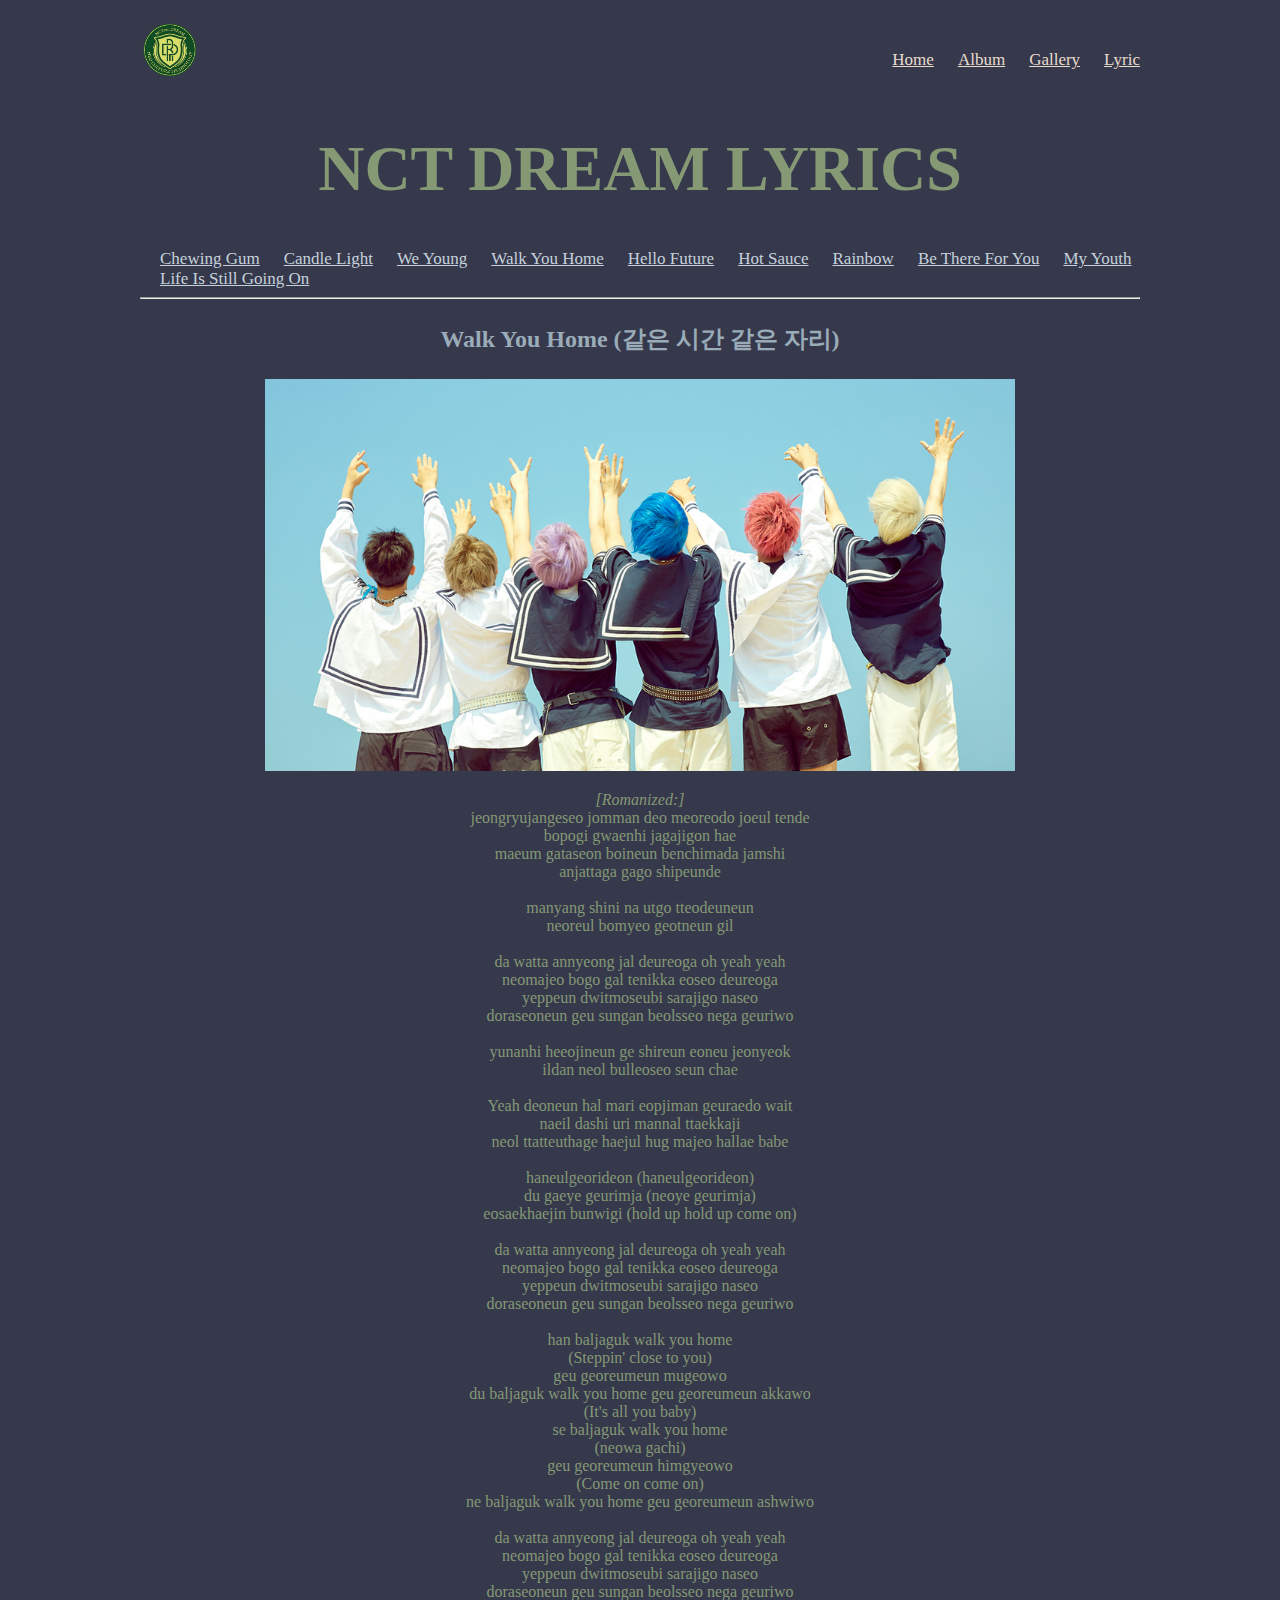
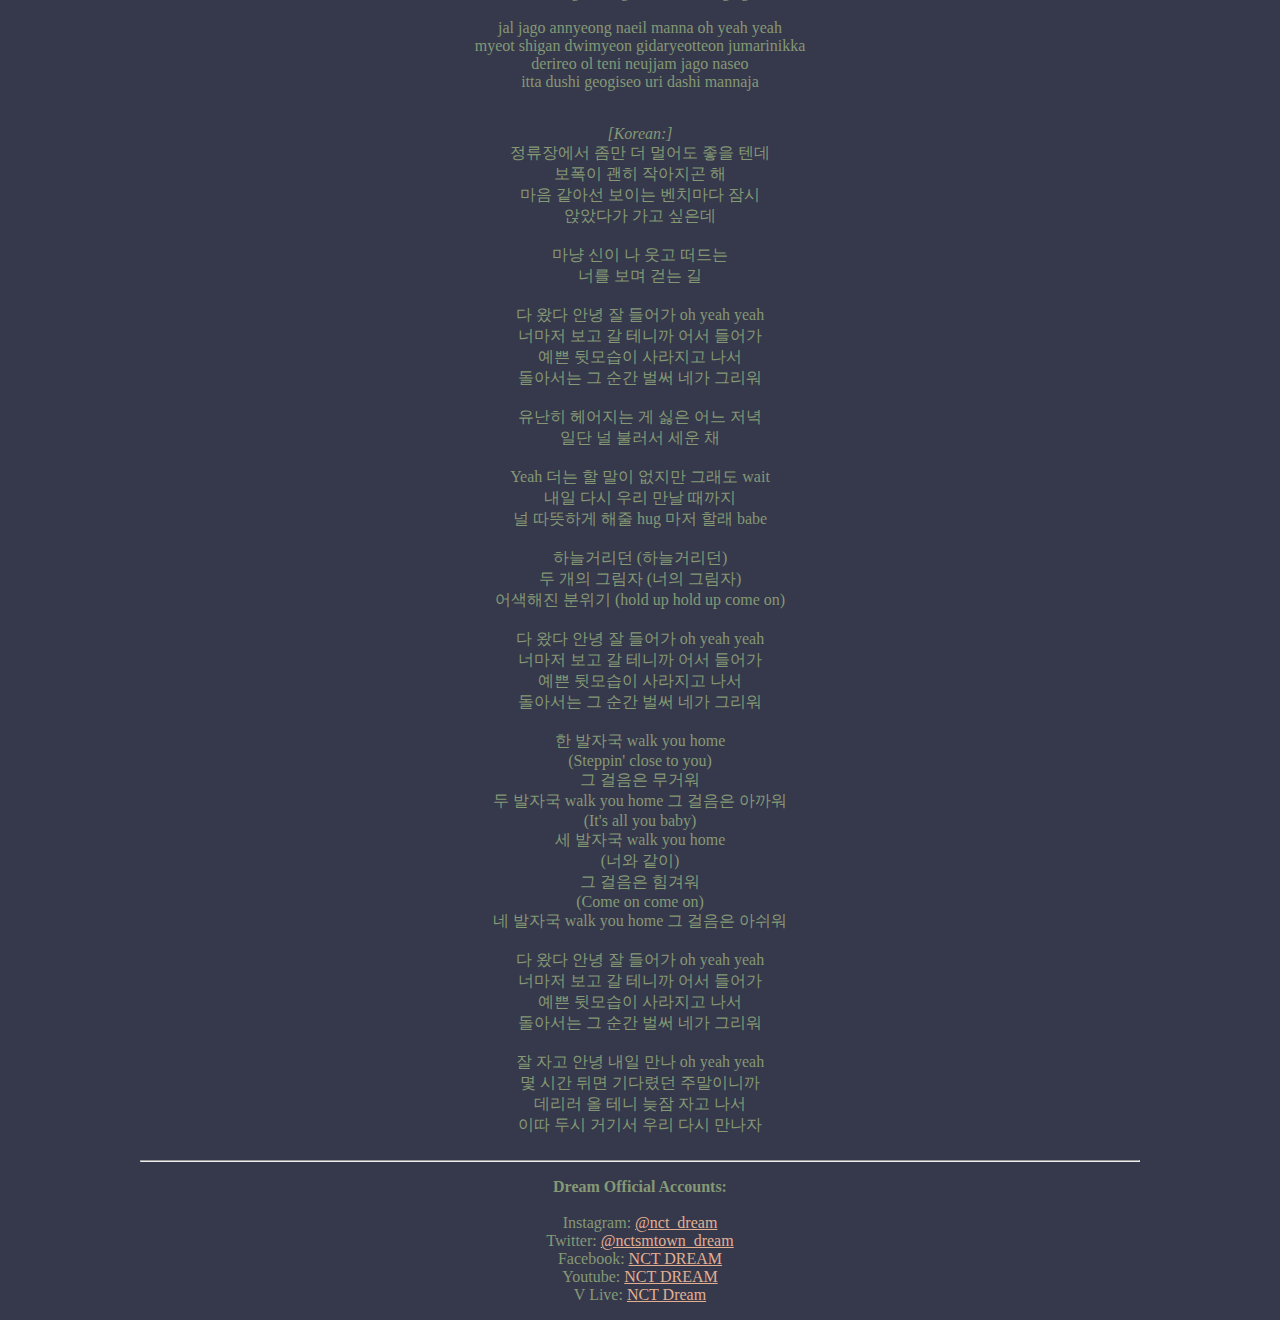
<file: wyh.html>
<!DOCTYPE html>
<html>
    <head>
        <title>Lyric | Walk You Home, NCT DREAM</title>
        <link rel="stylesheet" href="style.css" />
    </head>

    <body>
        <div id="bungkus">
            <header>
            <div id="top">
                <div id="logo">
                    <a><img src="gambar/0.png" /></a>
                </div>
                <div id="menu">
                    <ul>
                        <li><a href="index.html">Home</a></li>
                        <li><a href="album.html">Album</a></li>
                        <li><a href="photo.html">Gallery</a></li>
                        <li><a href="lyric.html">Lyric</a></li>
                    </ul>
                </div>
            </div>
            </header>
            <nav>
                <div id="NCT-DREAM-LYRICS">
                    <h1>
                        <center>NCT DREAM LYRICS</center>
                    </h1>
                </div>
                <div id="pilihan-lyric">
                    <ul>
                        <li><a href="cg.html" style="color: #C5D2DB">Chewing Gum</a></li>
                        <li><a href="candle.html" style="color: #C5D2DB">Candle Light</a></li>
                        <li><a href="weyoung.html" style="color: #C5D2DB">We Young</a></li>
                        <li><a href="wyh.html" style="color: #C5D2DB">Walk You Home</a></li>
                        <li><a href="hellofuture.html" style="color: #C5D2DB">Hello Future</a></li>
                        <li><a href="hotsauce.html" style="color: #C5D2DB">Hot Sauce</a></li>
                        <li><a href="rainbow.html" style="color: #C5D2DB">Rainbow</a></li>
                        <li><a href="btfy.html" style="color: #C5D2DB">Be There For You</a></li>
                        <li><a href="myyouth.html" style="color: #C5D2DB">My Youth</a></li>
                        <li><a href="lisgo.html" style="color: #C5D2DB">Life Is Still Going On</a></li>
                    </ul>
                    <hr/>
                </div>
                <div id="name">
                    <p style="text-align: center">
                        <strong>Walk You Home (같은 시간 같은 자리)</strong>
                    </p>
                </div>
                <div>
                    <center><img width="750" src="gambar/78.png"></center>
                </div>
                <div id="lyric">
                    <p style="text-align: center">
                        <i>[Romanized:]</i><br>

                        jeongryujangeseo jomman deo meoreodo joeul tende<br>
                        bopogi gwaenhi jagajigon hae<br>
                        maeum gataseon boineun benchimada jamshi<br>
                        anjattaga gago shipeunde<br><br>
                        
                        manyang shini na utgo tteodeuneun<br>
                        neoreul bomyeo geotneun gil<br><br>
                        
                        da watta annyeong jal deureoga oh yeah yeah<br>
                        neomajeo bogo gal tenikka eoseo deureoga<br>
                        yeppeun dwitmoseubi sarajigo naseo<br>
                        doraseoneun geu sungan beolsseo nega geuriwo<br><br>
                        
                        yunanhi heeojineun ge shireun eoneu jeonyeok<br>
                        ildan neol bulleoseo seun chae<br><br>
                        
                        Yeah deoneun hal mari eopjiman geuraedo wait<br>
                        naeil dashi uri mannal ttaekkaji<br>
                        neol ttatteuthage haejul hug majeo hallae babe<br><br>
                        
                        haneulgeorideon (haneulgeorideon)<br>
                        du gaeye geurimja (neoye geurimja)<br>
                        eosaekhaejin bunwigi (hold up hold up come on)<br><br>
                        
                        da watta annyeong jal deureoga oh yeah yeah<br>
                        neomajeo bogo gal tenikka eoseo deureoga<br>
                        yeppeun dwitmoseubi sarajigo naseo<br>
                        doraseoneun geu sungan beolsseo nega geuriwo<br><br>
                        
                        han baljaguk walk you home<br>
                        (Steppin' close to you)<br>
                        geu georeumeun mugeowo<br>
                        du baljaguk walk you home geu georeumeun akkawo<br>
                        (It's all you baby)<br>
                        se baljaguk walk you home<br>
                        (neowa gachi)<br>
                        geu georeumeun himgyeowo<br>
                        (Come on come on)<br>
                        ne baljaguk walk you home geu georeumeun ashwiwo<br><br>
                        
                        da watta annyeong jal deureoga oh yeah yeah<br>
                        neomajeo bogo gal tenikka eoseo deureoga<br>
                        yeppeun dwitmoseubi sarajigo naseo<br>
                        doraseoneun geu sungan beolsseo nega geuriwo<br><br>
                        
                        jal jago annyeong naeil manna oh yeah yeah<br>
                        myeot shigan dwimyeon gidaryeotteon jumarinikka<br>
                        derireo ol teni neujjam jago naseo<br>
                        itta dushi geogiseo uri dashi mannaja<br><br>
                    </p>
                    <p style="text-align: center">
                        <i>[Korean:]</i><br>

                        정류장에서 좀만 더 멀어도 좋을 텐데<br>
                        보폭이 괜히 작아지곤 해<br>
                        마음 같아선 보이는 벤치마다 잠시<br>
                        앉았다가 가고 싶은데<br><br>

                        마냥 신이 나 웃고 떠드는<br>
                        너를 보며 걷는 길<br><br>

                        다 왔다 안녕 잘 들어가 oh yeah yeah<br>
                        너마저 보고 갈 테니까 어서 들어가<br>
                        예쁜 뒷모습이 사라지고 나서<br>
                        돌아서는 그 순간 벌써 네가 그리워<br><br>

                        유난히 헤어지는 게 싫은 어느 저녁<br>
                        일단 널 불러서 세운 채<br><br>

                        Yeah 더는 할 말이 없지만 그래도 wait<br>
                        내일 다시 우리 만날 때까지<br>
                        널 따뜻하게 해줄 hug 마저 할래 babe<br><br>

                        하늘거리던 (하늘거리던)<br>
                        두 개의 그림자 (너의 그림자)<br>
                        어색해진 분위기 (hold up hold up come on)<br><br>

                        다 왔다 안녕 잘 들어가 oh yeah yeah<br>
                        너마저 보고 갈 테니까 어서 들어가<br>
                        예쁜 뒷모습이 사라지고 나서<br>
                        돌아서는 그 순간 벌써 네가 그리워<br><br>

                        한 발자국 walk you home<br>
                        (Steppin' close to you)<br>
                        그 걸음은 무거워<br>
                        두 발자국 walk you home 그 걸음은 아까워<br>
                        (It's all you baby)<br>
                        세 발자국 walk you home<br>
                        (너와 같이)<br>
                        그 걸음은 힘겨워<br>
                        (Come on come on)<br>
                        네 발자국 walk you home 그 걸음은 아쉬워<br><br>

                        다 왔다 안녕 잘 들어가 oh yeah yeah<br>
                        너마저 보고 갈 테니까 어서 들어가<br>
                        예쁜 뒷모습이 사라지고 나서<br>
                        돌아서는 그 순간 벌써 네가 그리워<br><br>

                        잘 자고 안녕 내일 만나 oh yeah yeah<br>
                        몇 시간 뒤면 기다렸던 주말이니까<br>
                        데리러 올 테니 늦잠 자고 나서<br>
                        이따 두시 거기서 우리 다시 만나자<br>
                    </p>
                </div>
            </nav>
            <footer>
                <hr />
                <p style="text-align: center">
                    <strong>Dream Official Accounts: </strong><br><br>
                    Instagram: <a href="https://www.instagram.com/nct_dream/" style="color: #E2B091">@nct_dream</a><br />
                    Twitter: <a href="https://twitter.com/nctsmtown_dream" style="color: #E2B091">@nctsmtown_dream</a><br />
                    Facebook: <a href="https://www.facebook.com/NCTDREAM.smtown/" style="color: #E2B091">NCT DREAM</a><br />
                    Youtube: <a href="https://www.youtube.com/channel/UCXURHJRGr4-EB3l87kcbElw" style="color: #E2B091">NCT DREAM</a><br />
                    V Live: <a href="https://www.vlive.tv/channel/DB547B" style="color: #E2B091">NCT Dream</a><br />
                </p>
            </footer>
        </div>        
    </body>
</html>
</file>
<file: style.css>
body{
    margin: 0;
    font-family: 'Caveat', cursive;
    background-color: #36384C;
    color: #849974;
}

#bungkus{
    display: grid;
    width: 1000px;
    margin: 20px auto 0;
}

#header{
    grid-area: header;
}

#logo img{
    width: 60px;
}

#logo{
    margin-bottom: 5px;
}

#menu{
    margin-top: 30px;
}

#menu ul{
    margin: 0;
    padding: 0%;
}

#menu ul li{
    list-style: none;
    padding: 0;
    display: inline-block;
    margin-left: 20px;
}

#menu ul li a{
    font-size: 17px;
    padding: 10px 0;
    color: #E9DCCD;
    font-family: 'Shadows Into Light';
}

#menu ul li a:hover, #menu ul li a.active{
    border-bottom: 3px solid;
}

#pilihan-lyric{
    margin-top: 30px;
}

#pilihan-lyric ul{
    margin: 0;
    padding: 0%;
}

#pilihan-lyric ul li{
    list-style: none;
    padding: 0;
    display: inline-block;
    margin-left: 20px;
}

#pilihan-lyric ul li a{
    font-size: 17px;
    padding: 10px 0;
    color: #E9DCCD;
    font-family: 'Shadows Into Light';
    padding: 10px 0;
}

#top{
    display: flex;
    justify-content: space-between;
}

#judul{
    font-family: 'Gill Sans', 'Gill Sans MT', Calibri, 'Trebuchet MS', sans-serif;
    justify-content: center;
    display: flex;
    font-size: xx-large;
    padding: 0;
    margin: 0;
}

#name{
    font-size: x-large;
    color: #9AACB8;
}

#banner{
    height: 650px;
    overflow: hidden;
    border-radius: 15px;
}

#banner img{
    width: 100%;
}

.myTable{
    border: 1px solid ;
    border-collapse: collapse;
}

.myTable td{
    border: 1px solid #708238;
    padding: 0.3em;
}

.myTable th{
    border: 1px solid ;
    background-color: #708238;
    font-weight: bold;
    padding-left: 0.3em;
}

.myTable .center{
    text-align: center;
}

/*#highlight{
    display: flex;
    justify-content: space-between;
    margin-top: 20px;
    flex-wrap: wrap;
}

#highlight .box{
    width: 320px;
    height: 320px;
    background: grey;
    border-radius: 10px;
    overflow: hidden;
}*/

.box img{
    height: auto;
    vertical-align: middle;
    border: 0;
    border-radius: 0px;
    width: 320px;
}

#footer{
    font-size: x-large;
}

/*#gallery1 img{
    display: flex;
    width: 300px;
    height: 200px;
    border: 4px solid;
    padding: 10px;
    margin: 20px;
}*/

#highlight{
    display: flex;
    margin-top: 20px;
    justify-content: space-between;
    font-size: x-large;
    flex-wrap: wrap;
    margin-left: 33px;
}

#highlight img{
    width: 300px;
    height: 200px;
    border: 4px solid #708238;
}

.img-responsive{
    max-width: 100%;
    display: block;
    height: auto;
}

#NCT-DREAM-LYRICS{
    font-size: xx-large;
}
</file>
